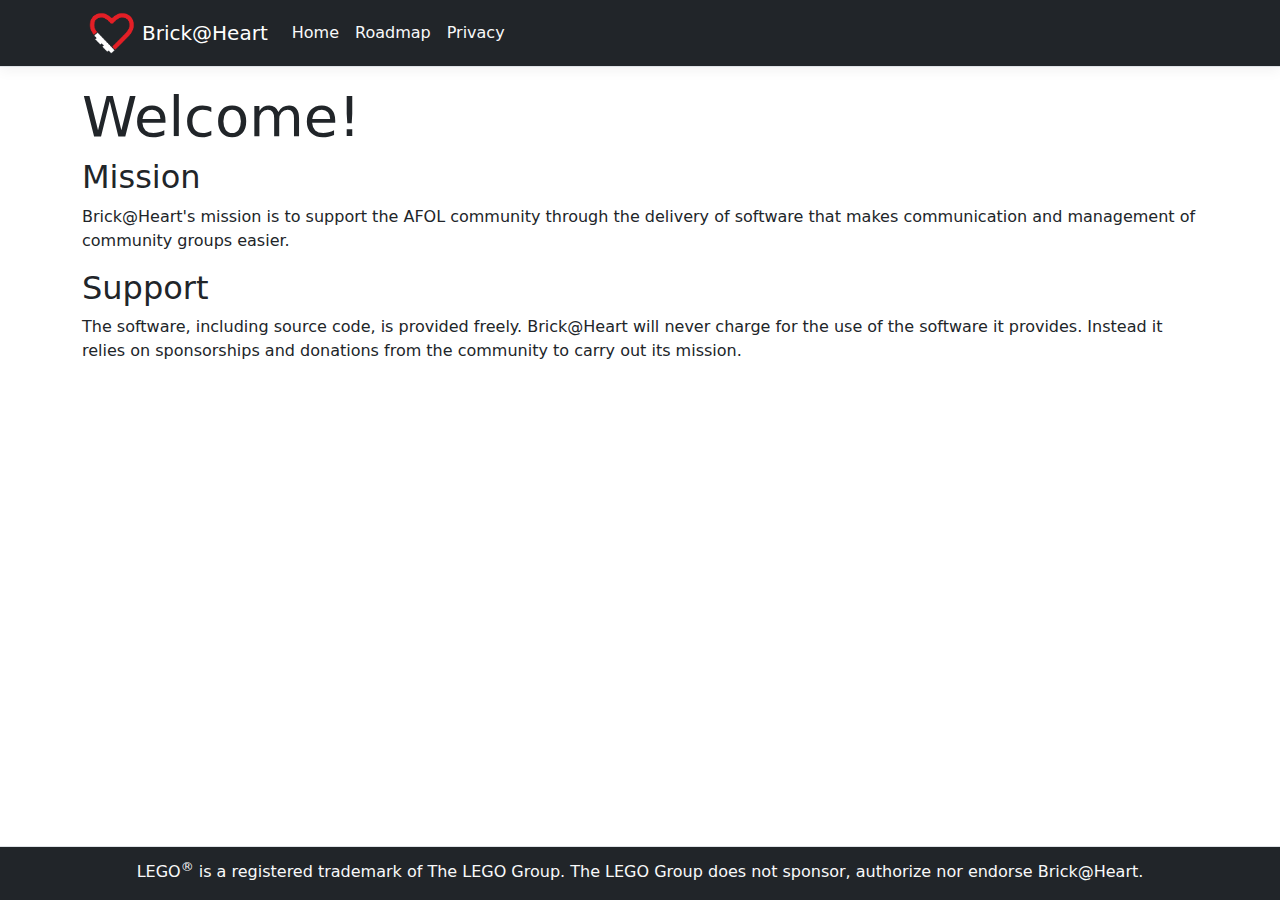
<file: index.html>
<!DOCTYPE html>
<html lang="en">
    <head>
        <meta charset="utf-8" />
        <meta http-equiv="X-UA-Compatible" content="IE=edge">
        <meta name="viewport" content="width=device-width, initial-scale=1.0" />
        <title>Brick@Heart</title>
        <link rel="icon" type="image/x-icon" herf="/favicon.ico" />
        <link rel="shortcut icon" type="image/x-icon" href="/favicon.ico" />
        <link rel="stylesheet" href="/css/brickatheart.css" />
    </head>
    <body>
        <header>
            <nav class="navbar navbar-expand-sm navbar-dark bg-dark border-bottom box-shadow mb-3">
                <div class="container">
                    <img src="/gph/whiteBrick_noOutline.png" class="bah-logo" alt="Brick@Heart Logo" />
                    <a class="navbar-brand" href="/">Brick@Heart</a>
                    <button class="navbar-toggler" type="button" data-toggle="collapse" data-target=".navbar-collapse"
                            aria-controls="navbarSupportedContent" aria-expanded="false" aria-label="Toggle navigation">
                        <span class="navbar-toggler-icon"></span>
                    </button>
                    <div class="navbar-collapse collapse d-sm-inline-flex justify-content-between">
                        <ul class="navbar-nav flex-grow-1">
                            <li class="nav-item">
                                <a class="nav-link text-light" href="/index.html" >Home</a>
                            </li>
                            <li class="nav-item">
                                <a class="nav-link text-light" href="/roadmap.html" >Roadmap</a>
                            </li>
                            <li class="nav-item">
                                <a class="nav-link text-light" href="/privacy.html" >Privacy</a>
                            </li>
                        </ul>
                    </div>
                </div>
            </nav>
        </header>
        <div class="container body-content">
            <div class="welcome-page">
                <div class="row page-header">
                    <div class="col-md-12">
                        <h1 class="display-4">
                            Welcome!
                        </h1>
                    </div>
                </div>
                <div class="row">
                    <div class="col-md-12">
                        <h2>
                            Mission
                        </h2>
                    </div>
                </div>
                <div class="row">
                    <div class="col-md-12">
                        <p>
                            Brick@Heart's mission is to support the AFOL community through the delivery of software that makes communication and management of community groups easier.
                        </p>
                    </div>
                </div>                
                <div class="row">
                    <div class="col-md-12">
                        <h2>
                            Support
                        </h2>
                    </div>
                </div>
                <div class="row">
                    <div class="col-md-12">
                        <p>
                            The software, including source code, is provided freely. Brick@Heart will never charge for the use of the software it provides. Instead it relies on sponsorships and donations from the community to carry out its mission.
                        </p>
                    </div>
                </div>
            </div>
        </div>
        <footer class="border-top footer bg-dark text-light">
            <div class="container">
                <p>LEGO<span style="font-size:small; vertical-align:super">&reg;</span> is a registered trademark of The LEGO Group. The LEGO Group does not sponsor, authorize nor endorse Brick@Heart.</p>
            </div>
        </footer>
    </body>
</html>
</file>
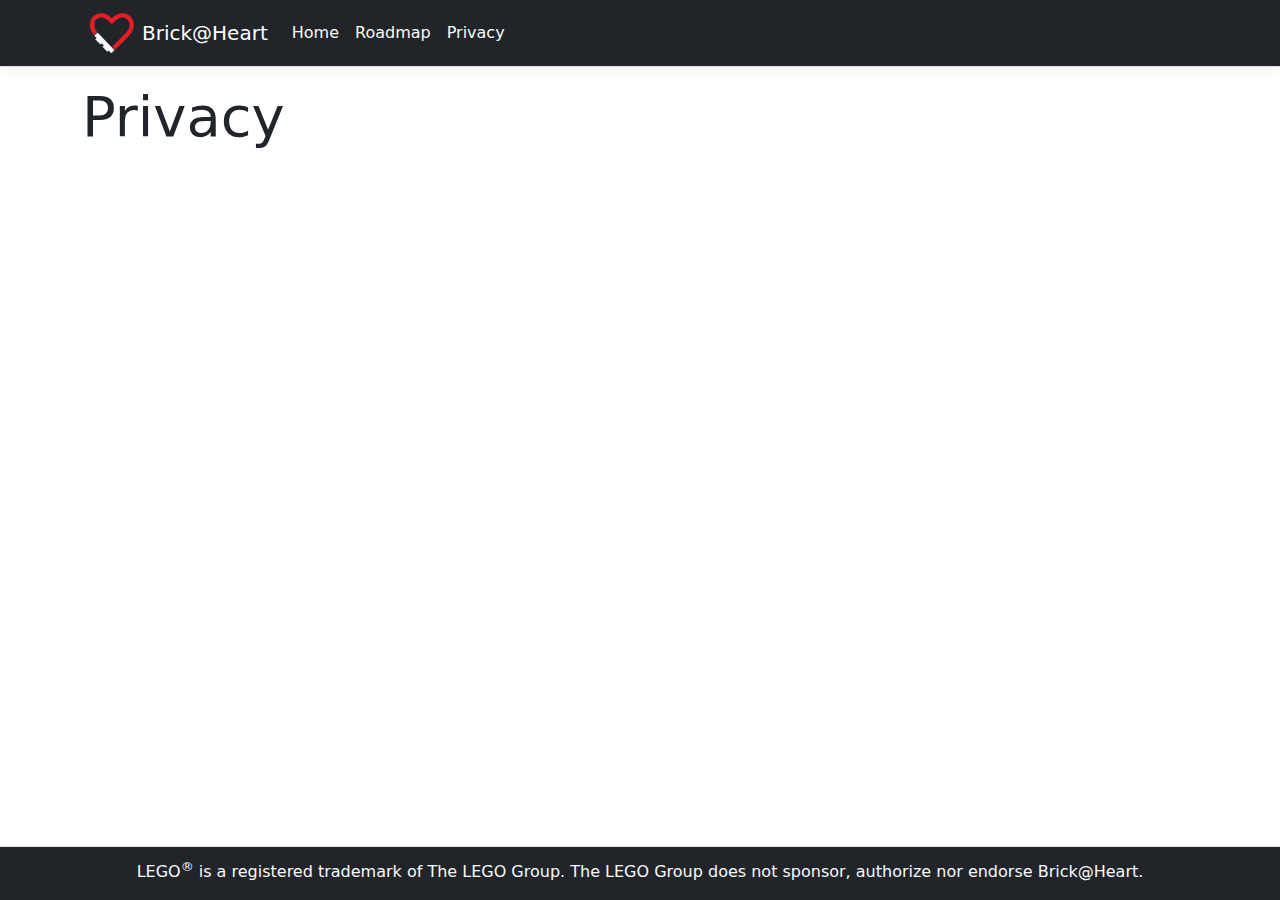
<file: privacy.html>
<!DOCTYPE html>
<html lang="en">
    <head>
        <meta charset="utf-8" />
        <meta http-equiv="X-UA-Compatible" content="IE=edge">
        <meta name="viewport" content="width=device-width, initial-scale=1.0" />
        <title>Brick@Heart</title>
        <link rel="icon" type="image/x-icon" herf="/favicon.ico" />
        <link rel="shortcut icon" type="image/x-icon" href="/favicon.ico" />
        <link rel="stylesheet" href="/css/brickatheart.css" />
    </head>
    <body>
        <header>
            <nav class="navbar navbar-expand-sm navbar-dark bg-dark border-bottom box-shadow mb-3">
                <div class="container">
                    <img src="/gph/whiteBrick_noOutline.png" class="bah-logo" alt="Brick@Heart Logo" />
                    <a class="navbar-brand" href="/">Brick@Heart</a>
                    <button class="navbar-toggler" type="button" data-toggle="collapse" data-target=".navbar-collapse"
                            aria-controls="navbarSupportedContent" aria-expanded="false" aria-label="Toggle navigation">
                        <span class="navbar-toggler-icon"></span>
                    </button>
                    <div class="navbar-collapse collapse d-sm-inline-flex justify-content-between">
                        <ul class="navbar-nav flex-grow-1">
                            <li class="nav-item">
                                <a class="nav-link text-light" href="/index.html" >Home</a>
                            </li>
                            <li class="nav-item">
                                <a class="nav-link text-light" href="/roadmap.html" >Roadmap</a>
                            </li>
                            <li class="nav-item">
                                <a class="nav-link text-light" href="/privacy.html" >Privacy</a>
                            </li>
                        </ul>
                    </div>
                </div>
            </nav>
        </header>
        <div class="container body-content">
            <div class="welcome-page">
                <div class="row page-header">
                    <div class="col-md-12">
                        <h1 class="display-4">
                            Privacy
                        </h1>
                    </div>
                </div>
            </div>
        </div>
        <footer class="border-top footer bg-dark text-light">
            <div class="container">
                <p>LEGO<span style="font-size:small; vertical-align:super">&reg;</span> is a registered trademark of The LEGO Group. The LEGO Group does not sponsor, authorize nor endorse Brick@Heart.</p>
            </div>
        </footer>
    </body>
</html>
</file>
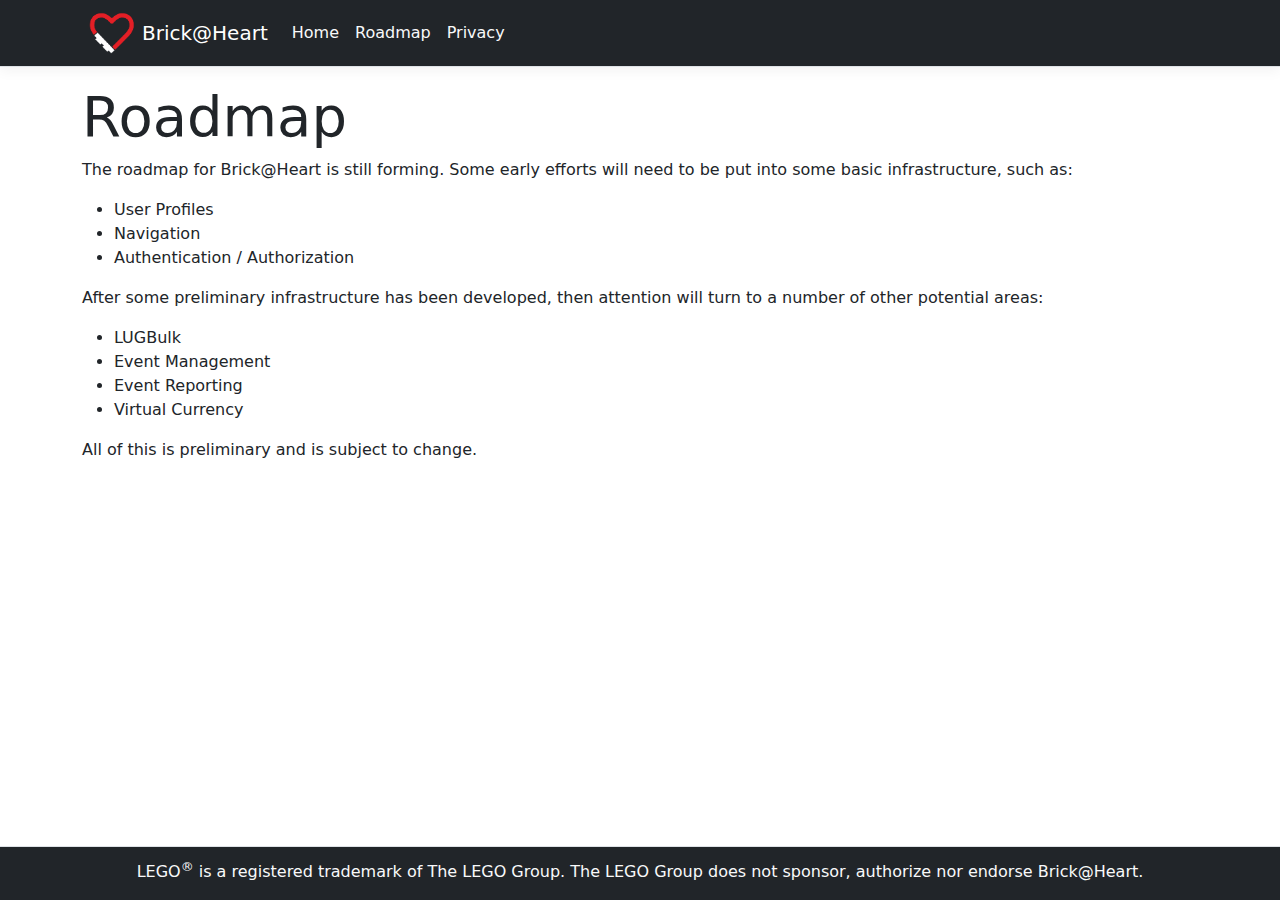
<file: roadmap.html>
<!DOCTYPE html>
<html lang="en">
    <head>
        <meta charset="utf-8" />
        <meta http-equiv="X-UA-Compatible" content="IE=edge">
        <meta name="viewport" content="width=device-width, initial-scale=1.0" />
        <title>Brick@Heart</title>
        <link rel="icon" type="image/x-icon" herf="/favicon.ico" />
        <link rel="shortcut icon" type="image/x-icon" href="/favicon.ico" />
        <link rel="stylesheet" href="/css/brickatheart.css" />
    </head>
    <body>
        <header>
            <nav class="navbar navbar-expand-sm navbar-dark bg-dark border-bottom box-shadow mb-3">
                <div class="container">
                    <img src="/gph/whiteBrick_noOutline.png" class="bah-logo" alt="Brick@Heart Logo" />
                    <a class="navbar-brand" href="/">Brick@Heart</a>
                    <button class="navbar-toggler" type="button" data-toggle="collapse" data-target=".navbar-collapse"
                            aria-controls="navbarSupportedContent" aria-expanded="false" aria-label="Toggle navigation">
                        <span class="navbar-toggler-icon"></span>
                    </button>
                    <div class="navbar-collapse collapse d-sm-inline-flex justify-content-between">
                        <ul class="navbar-nav flex-grow-1">
                            <li class="nav-item">
                                <a class="nav-link text-light" href="/index.html" >Home</a>
                            </li>
                            <li class="nav-item">
                                <a class="nav-link text-light" href="/roadmap.html" >Roadmap</a>
                            </li>
                            <li class="nav-item">
                                <a class="nav-link text-light" href="/privacy.html" >Privacy</a>
                            </li>
                        </ul>
                    </div>
                </div>
            </nav>
        </header>
        <div class="container body-content">
            <div class="welcome-page">
                <div class="row page-header">
                    <div class="col-md-12">
                        <h1 class="display-4">
                            Roadmap
                        </h1>
                    </div>
                </div>
                <div class="row">
                    <div class="col-md-12">
                        <p>
                            The roadmap for Brick@Heart is still forming. Some early efforts will need to be put into some basic infrastructure, such as:
                            <ul>
                                <li>User Profiles</li>
                                <li>Navigation</li>
                                <li>Authentication / Authorization</li>
                            </ul>
                        </p>
                        <p>
                            After some preliminary infrastructure has been developed, then attention will turn to a number of other potential areas:
                            <ul>
                                <li>LUGBulk</li>
                                <li>Event Management</li>
                                <li>Event Reporting</li>
                                <li>Virtual Currency</li>
                            </ul>
                        </p>
                        <p>
                            All of this is preliminary and is subject to change.
                        </p>
                    </div>
                </div>
            </div>
        </div>
        <footer class="border-top footer bg-dark text-light">
            <div class="container">
                <p>LEGO<span style="font-size:small; vertical-align:super">&reg;</span> is a registered trademark of The LEGO Group. The LEGO Group does not sponsor, authorize nor endorse Brick@Heart.</p>
            </div>
        </footer>
    </body>
</html>
</file>
<file: css/brickatheart.css>
﻿@charset "UTF-8";
/* Please see documentation at https://docs.microsoft.com/aspnet/core/client-side/bundling-and-minification\ 
for details on configuring this project to bundle and minify static web assets. */
body {
  /* Margin bottom by footer height */
  margin-bottom: 60px;
}

/* Wrapping element */
/* Set some basic padding to keep content from hitting the edges */
.body-content {
  padding-left: 15px;
  padding-right: 15px;
}

.box-shadow {
  box-shadow: 0 0.25rem 0.75rem rgba(0, 0, 0, 0.05);
}

/* Carousel */
.carousel-caption p {
  font-size: 20px;
  line-height: 1.4;
}

/* Make .svg files in the carousel display properly in older browsers */
.carousel-inner .item img[src$=".svg"] {
  width: 100%;
}

.container .bah-logo {
  height: 50px;
  width: 60px;
}

.footer {
  background-color: #343a40 !important;
  position: absolute;
  bottom: 0;
  width: 100%;
  padding-top: 10px;
  margin-top: 50px;
  text-align: center;
}

/* QR code generator */
#qrCode {
  margin: 15px;
}

/* Hide/rearrange for smaller screens */
@media screen and (max-width: 767px) {
  /* Hide captions */
  .carousel-caption {
    display: none;
  }
}
.banner-icon {
  display: inline !important;
}

.page-consent .client-logo {
  float: left;
}
.page-consent .client-logo img {
  width: 80px;
  height: 80px;
}
.page-consent .consent-buttons {
  margin-top: 25px;
}
.page-consent .consent-form .consent-scopecheck {
  display: inline-block;
  margin-right: 5px;
}
.page-consent .consent-form .consent-description {
  margin-left: 25px;
}
.page-consent .consent-form .consent-description label {
  font-weight: normal;
}
.page-consent .consent-form .consent-remember {
  padding-left: 16px;
}

.grants .page-header {
  margin-bottom: 10px;
}
.grants .grant {
  margin-top: 20px;
  padding-bottom: 20px;
  border-bottom: 1px solid lightgray;
}
.grants .grant img {
  width: 100px;
  height: 100px;
}
.grants .grant .clientname {
  font-size: 140%;
  font-weight: bold;
}
.grants .grant .granttype {
  font-size: 120%;
  font-weight: bold;
}
.grants .grant .created {
  font-size: 120%;
  font-weight: bold;
}
.grants .grant .expires {
  font-size: 120%;
  font-weight: bold;
}
.grants .grant li {
  list-style-type: none;
  display: inline;
}
.grants .grant li:after {
  content: ", ";
}
.grants .grant li:last-child:after {
  content: "";
}
/*!
 * Bootstrap v5.1.3 (https://getbootstrap.com/)
 * Copyright 2011-2021 The Bootstrap Authors
 * Copyright 2011-2021 Twitter, Inc.
 * Licensed under MIT (https://github.com/twbs/bootstrap/blob/main/LICENSE)
 */
:root {
  --bs-blue: #0d6efd;
  --bs-indigo: #6610f2;
  --bs-purple: #6f42c1;
  --bs-pink: #d63384;
  --bs-red: #dc3545;
  --bs-orange: #fd7e14;
  --bs-yellow: #ffc107;
  --bs-green: #198754;
  --bs-teal: #20c997;
  --bs-cyan: #0dcaf0;
  --bs-white: #fff;
  --bs-gray: #6c757d;
  --bs-gray-dark: #343a40;
  --bs-gray-100: #f8f9fa;
  --bs-gray-200: #e9ecef;
  --bs-gray-300: #dee2e6;
  --bs-gray-400: #ced4da;
  --bs-gray-500: #adb5bd;
  --bs-gray-600: #6c757d;
  --bs-gray-700: #495057;
  --bs-gray-800: #343a40;
  --bs-gray-900: #212529;
  --bs-primary: #0d6efd;
  --bs-secondary: #6c757d;
  --bs-success: #198754;
  --bs-info: #0dcaf0;
  --bs-warning: #ffc107;
  --bs-danger: #dc3545;
  --bs-light: #f8f9fa;
  --bs-dark: #212529;
  --bs-primary-rgb: 13, 110, 253;
  --bs-secondary-rgb: 108, 117, 125;
  --bs-success-rgb: 25, 135, 84;
  --bs-info-rgb: 13, 202, 240;
  --bs-warning-rgb: 255, 193, 7;
  --bs-danger-rgb: 220, 53, 69;
  --bs-light-rgb: 248, 249, 250;
  --bs-dark-rgb: 33, 37, 41;
  --bs-white-rgb: 255, 255, 255;
  --bs-black-rgb: 0, 0, 0;
  --bs-body-color-rgb: 33, 37, 41;
  --bs-body-bg-rgb: 255, 255, 255;
  --bs-font-sans-serif: system-ui, -apple-system, "Segoe UI", Roboto, "Helvetica Neue", Arial, "Noto Sans", "Liberation Sans", sans-serif, "Apple Color Emoji", "Segoe UI Emoji", "Segoe UI Symbol", "Noto Color Emoji";
  --bs-font-monospace: SFMono-Regular, Menlo, Monaco, Consolas, "Liberation Mono", "Courier New", monospace;
  --bs-gradient: linear-gradient(180deg, rgba(255, 255, 255, 0.15), rgba(255, 255, 255, 0));
  --bs-body-font-family: var(--bs-font-sans-serif);
  --bs-body-font-size: 1rem;
  --bs-body-font-weight: 400;
  --bs-body-line-height: 1.5;
  --bs-body-color: #212529;
  --bs-body-bg: #fff;
}

*,
*::before,
*::after {
  box-sizing: border-box;
}

@media (prefers-reduced-motion: no-preference) {
  :root {
    scroll-behavior: smooth;
  }
}

body {
  margin: 0;
  font-family: var(--bs-body-font-family);
  font-size: var(--bs-body-font-size);
  font-weight: var(--bs-body-font-weight);
  line-height: var(--bs-body-line-height);
  color: var(--bs-body-color);
  text-align: var(--bs-body-text-align);
  background-color: var(--bs-body-bg);
  -webkit-text-size-adjust: 100%;
  -webkit-tap-highlight-color: rgba(0, 0, 0, 0);
}

hr {
  margin: 1rem 0;
  color: inherit;
  background-color: currentColor;
  border: 0;
  opacity: 0.25;
}

hr:not([size]) {
  height: 1px;
}

h6, .h6, h5, .h5, h4, .h4, h3, .h3, h2, .h2, h1, .h1 {
  margin-top: 0;
  margin-bottom: 0.5rem;
  font-weight: 500;
  line-height: 1.2;
}

h1, .h1 {
  font-size: calc(1.375rem + 1.5vw);
}
@media (min-width: 1200px) {
  h1, .h1 {
    font-size: 2.5rem;
  }
}

h2, .h2 {
  font-size: calc(1.325rem + 0.9vw);
}
@media (min-width: 1200px) {
  h2, .h2 {
    font-size: 2rem;
  }
}

h3, .h3 {
  font-size: calc(1.3rem + 0.6vw);
}
@media (min-width: 1200px) {
  h3, .h3 {
    font-size: 1.75rem;
  }
}

h4, .h4 {
  font-size: calc(1.275rem + 0.3vw);
}
@media (min-width: 1200px) {
  h4, .h4 {
    font-size: 1.5rem;
  }
}

h5, .h5 {
  font-size: 1.25rem;
}

h6, .h6 {
  font-size: 1rem;
}

p {
  margin-top: 0;
  margin-bottom: 1rem;
}

abbr[title],
abbr[data-bs-original-title] {
  text-decoration: underline dotted;
  cursor: help;
  text-decoration-skip-ink: none;
}

address {
  margin-bottom: 1rem;
  font-style: normal;
  line-height: inherit;
}

ol,
ul {
  padding-left: 2rem;
}

ol,
ul,
dl {
  margin-top: 0;
  margin-bottom: 1rem;
}

ol ol,
ul ul,
ol ul,
ul ol {
  margin-bottom: 0;
}

dt {
  font-weight: 700;
}

dd {
  margin-bottom: 0.5rem;
  margin-left: 0;
}

blockquote {
  margin: 0 0 1rem;
}

b,
strong {
  font-weight: bolder;
}

small, .small {
  font-size: 0.875em;
}

mark, .mark {
  padding: 0.2em;
  background-color: #fcf8e3;
}

sub,
sup {
  position: relative;
  font-size: 0.75em;
  line-height: 0;
  vertical-align: baseline;
}

sub {
  bottom: -0.25em;
}

sup {
  top: -0.5em;
}

a {
  color: #F20000;
  text-decoration: underline;
}
a:hover {
  color: #c20000;
}

a:not([href]):not([class]), a:not([href]):not([class]):hover {
  color: inherit;
  text-decoration: none;
}

pre,
code,
kbd,
samp {
  font-family: var(--bs-font-monospace);
  font-size: 1em;
  direction: ltr /* rtl:ignore */;
  unicode-bidi: bidi-override;
}

pre {
  display: block;
  margin-top: 0;
  margin-bottom: 1rem;
  overflow: auto;
  font-size: 0.875em;
}
pre code {
  font-size: inherit;
  color: inherit;
  word-break: normal;
}

code {
  font-size: 0.875em;
  color: #d63384;
  word-wrap: break-word;
}
a > code {
  color: inherit;
}

kbd {
  padding: 0.2rem 0.4rem;
  font-size: 0.875em;
  color: #fff;
  background-color: #212529;
  border-radius: 0.2rem;
}
kbd kbd {
  padding: 0;
  font-size: 1em;
  font-weight: 700;
}

figure {
  margin: 0 0 1rem;
}

img,
svg {
  vertical-align: middle;
}

table {
  caption-side: bottom;
  border-collapse: collapse;
}

caption {
  padding-top: 0.5rem;
  padding-bottom: 0.5rem;
  color: #6c757d;
  text-align: left;
}

th {
  text-align: inherit;
  text-align: -webkit-match-parent;
}

thead,
tbody,
tfoot,
tr,
td,
th {
  border-color: inherit;
  border-style: solid;
  border-width: 0;
}

label {
  display: inline-block;
}

button {
  border-radius: 0;
}

button:focus:not(:focus-visible) {
  outline: 0;
}

input,
button,
select,
optgroup,
textarea {
  margin: 0;
  font-family: inherit;
  font-size: inherit;
  line-height: inherit;
}

button,
select {
  text-transform: none;
}

[role=button] {
  cursor: pointer;
}

select {
  word-wrap: normal;
}
select:disabled {
  opacity: 1;
}

[list]::-webkit-calendar-picker-indicator {
  display: none;
}

button,
[type=button],
[type=reset],
[type=submit] {
  -webkit-appearance: button;
}
button:not(:disabled),
[type=button]:not(:disabled),
[type=reset]:not(:disabled),
[type=submit]:not(:disabled) {
  cursor: pointer;
}

::-moz-focus-inner {
  padding: 0;
  border-style: none;
}

textarea {
  resize: vertical;
}

fieldset {
  min-width: 0;
  padding: 0;
  margin: 0;
  border: 0;
}

legend {
  float: left;
  width: 100%;
  padding: 0;
  margin-bottom: 0.5rem;
  font-size: calc(1.275rem + 0.3vw);
  line-height: inherit;
}
@media (min-width: 1200px) {
  legend {
    font-size: 1.5rem;
  }
}
legend + * {
  clear: left;
}

::-webkit-datetime-edit-fields-wrapper,
::-webkit-datetime-edit-text,
::-webkit-datetime-edit-minute,
::-webkit-datetime-edit-hour-field,
::-webkit-datetime-edit-day-field,
::-webkit-datetime-edit-month-field,
::-webkit-datetime-edit-year-field {
  padding: 0;
}

::-webkit-inner-spin-button {
  height: auto;
}

[type=search] {
  outline-offset: -2px;
  -webkit-appearance: textfield;
}

/* rtl:raw:
[type="tel"],
[type="url"],
[type="email"],
[type="number"] {
  direction: ltr;
}
*/
::-webkit-search-decoration {
  -webkit-appearance: none;
}

::-webkit-color-swatch-wrapper {
  padding: 0;
}

::file-selector-button {
  font: inherit;
}

::-webkit-file-upload-button {
  font: inherit;
  -webkit-appearance: button;
}

output {
  display: inline-block;
}

iframe {
  border: 0;
}

summary {
  display: list-item;
  cursor: pointer;
}

progress {
  vertical-align: baseline;
}

[hidden] {
  display: none !important;
}

.lead {
  font-size: 1.25rem;
  font-weight: 300;
}

.display-1 {
  font-size: calc(1.625rem + 4.5vw);
  font-weight: 300;
  line-height: 1.2;
}
@media (min-width: 1200px) {
  .display-1 {
    font-size: 5rem;
  }
}

.display-2 {
  font-size: calc(1.575rem + 3.9vw);
  font-weight: 300;
  line-height: 1.2;
}
@media (min-width: 1200px) {
  .display-2 {
    font-size: 4.5rem;
  }
}

.display-3 {
  font-size: calc(1.525rem + 3.3vw);
  font-weight: 300;
  line-height: 1.2;
}
@media (min-width: 1200px) {
  .display-3 {
    font-size: 4rem;
  }
}

.display-4 {
  font-size: calc(1.475rem + 2.7vw);
  font-weight: 300;
  line-height: 1.2;
}
@media (min-width: 1200px) {
  .display-4 {
    font-size: 3.5rem;
  }
}

.display-5 {
  font-size: calc(1.425rem + 2.1vw);
  font-weight: 300;
  line-height: 1.2;
}
@media (min-width: 1200px) {
  .display-5 {
    font-size: 3rem;
  }
}

.display-6 {
  font-size: calc(1.375rem + 1.5vw);
  font-weight: 300;
  line-height: 1.2;
}
@media (min-width: 1200px) {
  .display-6 {
    font-size: 2.5rem;
  }
}

.list-unstyled {
  padding-left: 0;
  list-style: none;
}

.list-inline {
  padding-left: 0;
  list-style: none;
}

.list-inline-item {
  display: inline-block;
}
.list-inline-item:not(:last-child) {
  margin-right: 0.5rem;
}

.initialism {
  font-size: 0.875em;
  text-transform: uppercase;
}

.blockquote {
  margin-bottom: 1rem;
  font-size: 1.25rem;
}
.blockquote > :last-child {
  margin-bottom: 0;
}

.blockquote-footer {
  margin-top: -1rem;
  margin-bottom: 1rem;
  font-size: 0.875em;
  color: #6c757d;
}
.blockquote-footer::before {
  content: "— ";
}

.img-fluid {
  max-width: 100%;
  height: auto;
}

.img-thumbnail {
  padding: 0.25rem;
  background-color: #fff;
  border: 1px solid #dee2e6;
  border-radius: 0.25rem;
  max-width: 100%;
  height: auto;
}

.figure {
  display: inline-block;
}

.figure-img {
  margin-bottom: 0.5rem;
  line-height: 1;
}

.figure-caption {
  font-size: 0.875em;
  color: #6c757d;
}

.container,
.container-fluid,
.container-xxl,
.container-xl,
.container-lg,
.container-md,
.container-sm {
  width: 100%;
  padding-right: var(--bs-gutter-x, 0.75rem);
  padding-left: var(--bs-gutter-x, 0.75rem);
  margin-right: auto;
  margin-left: auto;
}

@media (min-width: 576px) {
  .container-sm, .container {
    max-width: 540px;
  }
}
@media (min-width: 768px) {
  .container-md, .container-sm, .container {
    max-width: 720px;
  }
}
@media (min-width: 992px) {
  .container-lg, .container-md, .container-sm, .container {
    max-width: 960px;
  }
}
@media (min-width: 1200px) {
  .container-xl, .container-lg, .container-md, .container-sm, .container {
    max-width: 1140px;
  }
}
@media (min-width: 1400px) {
  .container-xxl, .container-xl, .container-lg, .container-md, .container-sm, .container {
    max-width: 1320px;
  }
}
.row {
  --bs-gutter-x: 1.5rem;
  --bs-gutter-y: 0;
  display: flex;
  flex-wrap: wrap;
  margin-top: calc(-1 * var(--bs-gutter-y));
  margin-right: calc(-0.5 * var(--bs-gutter-x));
  margin-left: calc(-0.5 * var(--bs-gutter-x));
}
.row > * {
  flex-shrink: 0;
  width: 100%;
  max-width: 100%;
  padding-right: calc(var(--bs-gutter-x) * 0.5);
  padding-left: calc(var(--bs-gutter-x) * 0.5);
  margin-top: var(--bs-gutter-y);
}

.col {
  flex: 1 0 0%;
}

.row-cols-auto > * {
  flex: 0 0 auto;
  width: auto;
}

.row-cols-1 > * {
  flex: 0 0 auto;
  width: 100%;
}

.row-cols-2 > * {
  flex: 0 0 auto;
  width: 50%;
}

.row-cols-3 > * {
  flex: 0 0 auto;
  width: 33.3333333333%;
}

.row-cols-4 > * {
  flex: 0 0 auto;
  width: 25%;
}

.row-cols-5 > * {
  flex: 0 0 auto;
  width: 20%;
}

.row-cols-6 > * {
  flex: 0 0 auto;
  width: 16.6666666667%;
}

.col-auto {
  flex: 0 0 auto;
  width: auto;
}

.col-1 {
  flex: 0 0 auto;
  width: 8.33333333%;
}

.col-2 {
  flex: 0 0 auto;
  width: 16.66666667%;
}

.col-3 {
  flex: 0 0 auto;
  width: 25%;
}

.col-4 {
  flex: 0 0 auto;
  width: 33.33333333%;
}

.col-5 {
  flex: 0 0 auto;
  width: 41.66666667%;
}

.col-6 {
  flex: 0 0 auto;
  width: 50%;
}

.col-7 {
  flex: 0 0 auto;
  width: 58.33333333%;
}

.col-8 {
  flex: 0 0 auto;
  width: 66.66666667%;
}

.col-9 {
  flex: 0 0 auto;
  width: 75%;
}

.col-10 {
  flex: 0 0 auto;
  width: 83.33333333%;
}

.col-11 {
  flex: 0 0 auto;
  width: 91.66666667%;
}

.col-12 {
  flex: 0 0 auto;
  width: 100%;
}

.offset-1 {
  margin-left: 8.33333333%;
}

.offset-2 {
  margin-left: 16.66666667%;
}

.offset-3 {
  margin-left: 25%;
}

.offset-4 {
  margin-left: 33.33333333%;
}

.offset-5 {
  margin-left: 41.66666667%;
}

.offset-6 {
  margin-left: 50%;
}

.offset-7 {
  margin-left: 58.33333333%;
}

.offset-8 {
  margin-left: 66.66666667%;
}

.offset-9 {
  margin-left: 75%;
}

.offset-10 {
  margin-left: 83.33333333%;
}

.offset-11 {
  margin-left: 91.66666667%;
}

.g-0,
.gx-0 {
  --bs-gutter-x: 0;
}

.g-0,
.gy-0 {
  --bs-gutter-y: 0;
}

.g-1,
.gx-1 {
  --bs-gutter-x: 0.25rem;
}

.g-1,
.gy-1 {
  --bs-gutter-y: 0.25rem;
}

.g-2,
.gx-2 {
  --bs-gutter-x: 0.5rem;
}

.g-2,
.gy-2 {
  --bs-gutter-y: 0.5rem;
}

.g-3,
.gx-3 {
  --bs-gutter-x: 1rem;
}

.g-3,
.gy-3 {
  --bs-gutter-y: 1rem;
}

.g-4,
.gx-4 {
  --bs-gutter-x: 1.5rem;
}

.g-4,
.gy-4 {
  --bs-gutter-y: 1.5rem;
}

.g-5,
.gx-5 {
  --bs-gutter-x: 3rem;
}

.g-5,
.gy-5 {
  --bs-gutter-y: 3rem;
}

@media (min-width: 576px) {
  .col-sm {
    flex: 1 0 0%;
  }

  .row-cols-sm-auto > * {
    flex: 0 0 auto;
    width: auto;
  }

  .row-cols-sm-1 > * {
    flex: 0 0 auto;
    width: 100%;
  }

  .row-cols-sm-2 > * {
    flex: 0 0 auto;
    width: 50%;
  }

  .row-cols-sm-3 > * {
    flex: 0 0 auto;
    width: 33.3333333333%;
  }

  .row-cols-sm-4 > * {
    flex: 0 0 auto;
    width: 25%;
  }

  .row-cols-sm-5 > * {
    flex: 0 0 auto;
    width: 20%;
  }

  .row-cols-sm-6 > * {
    flex: 0 0 auto;
    width: 16.6666666667%;
  }

  .col-sm-auto {
    flex: 0 0 auto;
    width: auto;
  }

  .col-sm-1 {
    flex: 0 0 auto;
    width: 8.33333333%;
  }

  .col-sm-2 {
    flex: 0 0 auto;
    width: 16.66666667%;
  }

  .col-sm-3 {
    flex: 0 0 auto;
    width: 25%;
  }

  .col-sm-4 {
    flex: 0 0 auto;
    width: 33.33333333%;
  }

  .col-sm-5 {
    flex: 0 0 auto;
    width: 41.66666667%;
  }

  .col-sm-6 {
    flex: 0 0 auto;
    width: 50%;
  }

  .col-sm-7 {
    flex: 0 0 auto;
    width: 58.33333333%;
  }

  .col-sm-8 {
    flex: 0 0 auto;
    width: 66.66666667%;
  }

  .col-sm-9 {
    flex: 0 0 auto;
    width: 75%;
  }

  .col-sm-10 {
    flex: 0 0 auto;
    width: 83.33333333%;
  }

  .col-sm-11 {
    flex: 0 0 auto;
    width: 91.66666667%;
  }

  .col-sm-12 {
    flex: 0 0 auto;
    width: 100%;
  }

  .offset-sm-0 {
    margin-left: 0;
  }

  .offset-sm-1 {
    margin-left: 8.33333333%;
  }

  .offset-sm-2 {
    margin-left: 16.66666667%;
  }

  .offset-sm-3 {
    margin-left: 25%;
  }

  .offset-sm-4 {
    margin-left: 33.33333333%;
  }

  .offset-sm-5 {
    margin-left: 41.66666667%;
  }

  .offset-sm-6 {
    margin-left: 50%;
  }

  .offset-sm-7 {
    margin-left: 58.33333333%;
  }

  .offset-sm-8 {
    margin-left: 66.66666667%;
  }

  .offset-sm-9 {
    margin-left: 75%;
  }

  .offset-sm-10 {
    margin-left: 83.33333333%;
  }

  .offset-sm-11 {
    margin-left: 91.66666667%;
  }

  .g-sm-0,
.gx-sm-0 {
    --bs-gutter-x: 0;
  }

  .g-sm-0,
.gy-sm-0 {
    --bs-gutter-y: 0;
  }

  .g-sm-1,
.gx-sm-1 {
    --bs-gutter-x: 0.25rem;
  }

  .g-sm-1,
.gy-sm-1 {
    --bs-gutter-y: 0.25rem;
  }

  .g-sm-2,
.gx-sm-2 {
    --bs-gutter-x: 0.5rem;
  }

  .g-sm-2,
.gy-sm-2 {
    --bs-gutter-y: 0.5rem;
  }

  .g-sm-3,
.gx-sm-3 {
    --bs-gutter-x: 1rem;
  }

  .g-sm-3,
.gy-sm-3 {
    --bs-gutter-y: 1rem;
  }

  .g-sm-4,
.gx-sm-4 {
    --bs-gutter-x: 1.5rem;
  }

  .g-sm-4,
.gy-sm-4 {
    --bs-gutter-y: 1.5rem;
  }

  .g-sm-5,
.gx-sm-5 {
    --bs-gutter-x: 3rem;
  }

  .g-sm-5,
.gy-sm-5 {
    --bs-gutter-y: 3rem;
  }
}
@media (min-width: 768px) {
  .col-md {
    flex: 1 0 0%;
  }

  .row-cols-md-auto > * {
    flex: 0 0 auto;
    width: auto;
  }

  .row-cols-md-1 > * {
    flex: 0 0 auto;
    width: 100%;
  }

  .row-cols-md-2 > * {
    flex: 0 0 auto;
    width: 50%;
  }

  .row-cols-md-3 > * {
    flex: 0 0 auto;
    width: 33.3333333333%;
  }

  .row-cols-md-4 > * {
    flex: 0 0 auto;
    width: 25%;
  }

  .row-cols-md-5 > * {
    flex: 0 0 auto;
    width: 20%;
  }

  .row-cols-md-6 > * {
    flex: 0 0 auto;
    width: 16.6666666667%;
  }

  .col-md-auto {
    flex: 0 0 auto;
    width: auto;
  }

  .col-md-1 {
    flex: 0 0 auto;
    width: 8.33333333%;
  }

  .col-md-2 {
    flex: 0 0 auto;
    width: 16.66666667%;
  }

  .col-md-3 {
    flex: 0 0 auto;
    width: 25%;
  }

  .col-md-4 {
    flex: 0 0 auto;
    width: 33.33333333%;
  }

  .col-md-5 {
    flex: 0 0 auto;
    width: 41.66666667%;
  }

  .col-md-6 {
    flex: 0 0 auto;
    width: 50%;
  }

  .col-md-7 {
    flex: 0 0 auto;
    width: 58.33333333%;
  }

  .col-md-8 {
    flex: 0 0 auto;
    width: 66.66666667%;
  }

  .col-md-9 {
    flex: 0 0 auto;
    width: 75%;
  }

  .col-md-10 {
    flex: 0 0 auto;
    width: 83.33333333%;
  }

  .col-md-11 {
    flex: 0 0 auto;
    width: 91.66666667%;
  }

  .col-md-12 {
    flex: 0 0 auto;
    width: 100%;
  }

  .offset-md-0 {
    margin-left: 0;
  }

  .offset-md-1 {
    margin-left: 8.33333333%;
  }

  .offset-md-2 {
    margin-left: 16.66666667%;
  }

  .offset-md-3 {
    margin-left: 25%;
  }

  .offset-md-4 {
    margin-left: 33.33333333%;
  }

  .offset-md-5 {
    margin-left: 41.66666667%;
  }

  .offset-md-6 {
    margin-left: 50%;
  }

  .offset-md-7 {
    margin-left: 58.33333333%;
  }

  .offset-md-8 {
    margin-left: 66.66666667%;
  }

  .offset-md-9 {
    margin-left: 75%;
  }

  .offset-md-10 {
    margin-left: 83.33333333%;
  }

  .offset-md-11 {
    margin-left: 91.66666667%;
  }

  .g-md-0,
.gx-md-0 {
    --bs-gutter-x: 0;
  }

  .g-md-0,
.gy-md-0 {
    --bs-gutter-y: 0;
  }

  .g-md-1,
.gx-md-1 {
    --bs-gutter-x: 0.25rem;
  }

  .g-md-1,
.gy-md-1 {
    --bs-gutter-y: 0.25rem;
  }

  .g-md-2,
.gx-md-2 {
    --bs-gutter-x: 0.5rem;
  }

  .g-md-2,
.gy-md-2 {
    --bs-gutter-y: 0.5rem;
  }

  .g-md-3,
.gx-md-3 {
    --bs-gutter-x: 1rem;
  }

  .g-md-3,
.gy-md-3 {
    --bs-gutter-y: 1rem;
  }

  .g-md-4,
.gx-md-4 {
    --bs-gutter-x: 1.5rem;
  }

  .g-md-4,
.gy-md-4 {
    --bs-gutter-y: 1.5rem;
  }

  .g-md-5,
.gx-md-5 {
    --bs-gutter-x: 3rem;
  }

  .g-md-5,
.gy-md-5 {
    --bs-gutter-y: 3rem;
  }
}
@media (min-width: 992px) {
  .col-lg {
    flex: 1 0 0%;
  }

  .row-cols-lg-auto > * {
    flex: 0 0 auto;
    width: auto;
  }

  .row-cols-lg-1 > * {
    flex: 0 0 auto;
    width: 100%;
  }

  .row-cols-lg-2 > * {
    flex: 0 0 auto;
    width: 50%;
  }

  .row-cols-lg-3 > * {
    flex: 0 0 auto;
    width: 33.3333333333%;
  }

  .row-cols-lg-4 > * {
    flex: 0 0 auto;
    width: 25%;
  }

  .row-cols-lg-5 > * {
    flex: 0 0 auto;
    width: 20%;
  }

  .row-cols-lg-6 > * {
    flex: 0 0 auto;
    width: 16.6666666667%;
  }

  .col-lg-auto {
    flex: 0 0 auto;
    width: auto;
  }

  .col-lg-1 {
    flex: 0 0 auto;
    width: 8.33333333%;
  }

  .col-lg-2 {
    flex: 0 0 auto;
    width: 16.66666667%;
  }

  .col-lg-3 {
    flex: 0 0 auto;
    width: 25%;
  }

  .col-lg-4 {
    flex: 0 0 auto;
    width: 33.33333333%;
  }

  .col-lg-5 {
    flex: 0 0 auto;
    width: 41.66666667%;
  }

  .col-lg-6 {
    flex: 0 0 auto;
    width: 50%;
  }

  .col-lg-7 {
    flex: 0 0 auto;
    width: 58.33333333%;
  }

  .col-lg-8 {
    flex: 0 0 auto;
    width: 66.66666667%;
  }

  .col-lg-9 {
    flex: 0 0 auto;
    width: 75%;
  }

  .col-lg-10 {
    flex: 0 0 auto;
    width: 83.33333333%;
  }

  .col-lg-11 {
    flex: 0 0 auto;
    width: 91.66666667%;
  }

  .col-lg-12 {
    flex: 0 0 auto;
    width: 100%;
  }

  .offset-lg-0 {
    margin-left: 0;
  }

  .offset-lg-1 {
    margin-left: 8.33333333%;
  }

  .offset-lg-2 {
    margin-left: 16.66666667%;
  }

  .offset-lg-3 {
    margin-left: 25%;
  }

  .offset-lg-4 {
    margin-left: 33.33333333%;
  }

  .offset-lg-5 {
    margin-left: 41.66666667%;
  }

  .offset-lg-6 {
    margin-left: 50%;
  }

  .offset-lg-7 {
    margin-left: 58.33333333%;
  }

  .offset-lg-8 {
    margin-left: 66.66666667%;
  }

  .offset-lg-9 {
    margin-left: 75%;
  }

  .offset-lg-10 {
    margin-left: 83.33333333%;
  }

  .offset-lg-11 {
    margin-left: 91.66666667%;
  }

  .g-lg-0,
.gx-lg-0 {
    --bs-gutter-x: 0;
  }

  .g-lg-0,
.gy-lg-0 {
    --bs-gutter-y: 0;
  }

  .g-lg-1,
.gx-lg-1 {
    --bs-gutter-x: 0.25rem;
  }

  .g-lg-1,
.gy-lg-1 {
    --bs-gutter-y: 0.25rem;
  }

  .g-lg-2,
.gx-lg-2 {
    --bs-gutter-x: 0.5rem;
  }

  .g-lg-2,
.gy-lg-2 {
    --bs-gutter-y: 0.5rem;
  }

  .g-lg-3,
.gx-lg-3 {
    --bs-gutter-x: 1rem;
  }

  .g-lg-3,
.gy-lg-3 {
    --bs-gutter-y: 1rem;
  }

  .g-lg-4,
.gx-lg-4 {
    --bs-gutter-x: 1.5rem;
  }

  .g-lg-4,
.gy-lg-4 {
    --bs-gutter-y: 1.5rem;
  }

  .g-lg-5,
.gx-lg-5 {
    --bs-gutter-x: 3rem;
  }

  .g-lg-5,
.gy-lg-5 {
    --bs-gutter-y: 3rem;
  }
}
@media (min-width: 1200px) {
  .col-xl {
    flex: 1 0 0%;
  }

  .row-cols-xl-auto > * {
    flex: 0 0 auto;
    width: auto;
  }

  .row-cols-xl-1 > * {
    flex: 0 0 auto;
    width: 100%;
  }

  .row-cols-xl-2 > * {
    flex: 0 0 auto;
    width: 50%;
  }

  .row-cols-xl-3 > * {
    flex: 0 0 auto;
    width: 33.3333333333%;
  }

  .row-cols-xl-4 > * {
    flex: 0 0 auto;
    width: 25%;
  }

  .row-cols-xl-5 > * {
    flex: 0 0 auto;
    width: 20%;
  }

  .row-cols-xl-6 > * {
    flex: 0 0 auto;
    width: 16.6666666667%;
  }

  .col-xl-auto {
    flex: 0 0 auto;
    width: auto;
  }

  .col-xl-1 {
    flex: 0 0 auto;
    width: 8.33333333%;
  }

  .col-xl-2 {
    flex: 0 0 auto;
    width: 16.66666667%;
  }

  .col-xl-3 {
    flex: 0 0 auto;
    width: 25%;
  }

  .col-xl-4 {
    flex: 0 0 auto;
    width: 33.33333333%;
  }

  .col-xl-5 {
    flex: 0 0 auto;
    width: 41.66666667%;
  }

  .col-xl-6 {
    flex: 0 0 auto;
    width: 50%;
  }

  .col-xl-7 {
    flex: 0 0 auto;
    width: 58.33333333%;
  }

  .col-xl-8 {
    flex: 0 0 auto;
    width: 66.66666667%;
  }

  .col-xl-9 {
    flex: 0 0 auto;
    width: 75%;
  }

  .col-xl-10 {
    flex: 0 0 auto;
    width: 83.33333333%;
  }

  .col-xl-11 {
    flex: 0 0 auto;
    width: 91.66666667%;
  }

  .col-xl-12 {
    flex: 0 0 auto;
    width: 100%;
  }

  .offset-xl-0 {
    margin-left: 0;
  }

  .offset-xl-1 {
    margin-left: 8.33333333%;
  }

  .offset-xl-2 {
    margin-left: 16.66666667%;
  }

  .offset-xl-3 {
    margin-left: 25%;
  }

  .offset-xl-4 {
    margin-left: 33.33333333%;
  }

  .offset-xl-5 {
    margin-left: 41.66666667%;
  }

  .offset-xl-6 {
    margin-left: 50%;
  }

  .offset-xl-7 {
    margin-left: 58.33333333%;
  }

  .offset-xl-8 {
    margin-left: 66.66666667%;
  }

  .offset-xl-9 {
    margin-left: 75%;
  }

  .offset-xl-10 {
    margin-left: 83.33333333%;
  }

  .offset-xl-11 {
    margin-left: 91.66666667%;
  }

  .g-xl-0,
.gx-xl-0 {
    --bs-gutter-x: 0;
  }

  .g-xl-0,
.gy-xl-0 {
    --bs-gutter-y: 0;
  }

  .g-xl-1,
.gx-xl-1 {
    --bs-gutter-x: 0.25rem;
  }

  .g-xl-1,
.gy-xl-1 {
    --bs-gutter-y: 0.25rem;
  }

  .g-xl-2,
.gx-xl-2 {
    --bs-gutter-x: 0.5rem;
  }

  .g-xl-2,
.gy-xl-2 {
    --bs-gutter-y: 0.5rem;
  }

  .g-xl-3,
.gx-xl-3 {
    --bs-gutter-x: 1rem;
  }

  .g-xl-3,
.gy-xl-3 {
    --bs-gutter-y: 1rem;
  }

  .g-xl-4,
.gx-xl-4 {
    --bs-gutter-x: 1.5rem;
  }

  .g-xl-4,
.gy-xl-4 {
    --bs-gutter-y: 1.5rem;
  }

  .g-xl-5,
.gx-xl-5 {
    --bs-gutter-x: 3rem;
  }

  .g-xl-5,
.gy-xl-5 {
    --bs-gutter-y: 3rem;
  }
}
@media (min-width: 1400px) {
  .col-xxl {
    flex: 1 0 0%;
  }

  .row-cols-xxl-auto > * {
    flex: 0 0 auto;
    width: auto;
  }

  .row-cols-xxl-1 > * {
    flex: 0 0 auto;
    width: 100%;
  }

  .row-cols-xxl-2 > * {
    flex: 0 0 auto;
    width: 50%;
  }

  .row-cols-xxl-3 > * {
    flex: 0 0 auto;
    width: 33.3333333333%;
  }

  .row-cols-xxl-4 > * {
    flex: 0 0 auto;
    width: 25%;
  }

  .row-cols-xxl-5 > * {
    flex: 0 0 auto;
    width: 20%;
  }

  .row-cols-xxl-6 > * {
    flex: 0 0 auto;
    width: 16.6666666667%;
  }

  .col-xxl-auto {
    flex: 0 0 auto;
    width: auto;
  }

  .col-xxl-1 {
    flex: 0 0 auto;
    width: 8.33333333%;
  }

  .col-xxl-2 {
    flex: 0 0 auto;
    width: 16.66666667%;
  }

  .col-xxl-3 {
    flex: 0 0 auto;
    width: 25%;
  }

  .col-xxl-4 {
    flex: 0 0 auto;
    width: 33.33333333%;
  }

  .col-xxl-5 {
    flex: 0 0 auto;
    width: 41.66666667%;
  }

  .col-xxl-6 {
    flex: 0 0 auto;
    width: 50%;
  }

  .col-xxl-7 {
    flex: 0 0 auto;
    width: 58.33333333%;
  }

  .col-xxl-8 {
    flex: 0 0 auto;
    width: 66.66666667%;
  }

  .col-xxl-9 {
    flex: 0 0 auto;
    width: 75%;
  }

  .col-xxl-10 {
    flex: 0 0 auto;
    width: 83.33333333%;
  }

  .col-xxl-11 {
    flex: 0 0 auto;
    width: 91.66666667%;
  }

  .col-xxl-12 {
    flex: 0 0 auto;
    width: 100%;
  }

  .offset-xxl-0 {
    margin-left: 0;
  }

  .offset-xxl-1 {
    margin-left: 8.33333333%;
  }

  .offset-xxl-2 {
    margin-left: 16.66666667%;
  }

  .offset-xxl-3 {
    margin-left: 25%;
  }

  .offset-xxl-4 {
    margin-left: 33.33333333%;
  }

  .offset-xxl-5 {
    margin-left: 41.66666667%;
  }

  .offset-xxl-6 {
    margin-left: 50%;
  }

  .offset-xxl-7 {
    margin-left: 58.33333333%;
  }

  .offset-xxl-8 {
    margin-left: 66.66666667%;
  }

  .offset-xxl-9 {
    margin-left: 75%;
  }

  .offset-xxl-10 {
    margin-left: 83.33333333%;
  }

  .offset-xxl-11 {
    margin-left: 91.66666667%;
  }

  .g-xxl-0,
.gx-xxl-0 {
    --bs-gutter-x: 0;
  }

  .g-xxl-0,
.gy-xxl-0 {
    --bs-gutter-y: 0;
  }

  .g-xxl-1,
.gx-xxl-1 {
    --bs-gutter-x: 0.25rem;
  }

  .g-xxl-1,
.gy-xxl-1 {
    --bs-gutter-y: 0.25rem;
  }

  .g-xxl-2,
.gx-xxl-2 {
    --bs-gutter-x: 0.5rem;
  }

  .g-xxl-2,
.gy-xxl-2 {
    --bs-gutter-y: 0.5rem;
  }

  .g-xxl-3,
.gx-xxl-3 {
    --bs-gutter-x: 1rem;
  }

  .g-xxl-3,
.gy-xxl-3 {
    --bs-gutter-y: 1rem;
  }

  .g-xxl-4,
.gx-xxl-4 {
    --bs-gutter-x: 1.5rem;
  }

  .g-xxl-4,
.gy-xxl-4 {
    --bs-gutter-y: 1.5rem;
  }

  .g-xxl-5,
.gx-xxl-5 {
    --bs-gutter-x: 3rem;
  }

  .g-xxl-5,
.gy-xxl-5 {
    --bs-gutter-y: 3rem;
  }
}
.table {
  --bs-table-bg: transparent;
  --bs-table-accent-bg: transparent;
  --bs-table-striped-color: #212529;
  --bs-table-striped-bg: rgba(0, 0, 0, 0.05);
  --bs-table-active-color: #212529;
  --bs-table-active-bg: rgba(0, 0, 0, 0.1);
  --bs-table-hover-color: #212529;
  --bs-table-hover-bg: rgba(0, 0, 0, 0.075);
  width: 100%;
  margin-bottom: 1rem;
  color: #212529;
  vertical-align: top;
  border-color: #dee2e6;
}
.table > :not(caption) > * > * {
  padding: 0.5rem 0.5rem;
  background-color: var(--bs-table-bg);
  border-bottom-width: 1px;
  box-shadow: inset 0 0 0 9999px var(--bs-table-accent-bg);
}
.table > tbody {
  vertical-align: inherit;
}
.table > thead {
  vertical-align: bottom;
}
.table > :not(:first-child) {
  border-top: 2px solid currentColor;
}

.caption-top {
  caption-side: top;
}

.table-sm > :not(caption) > * > * {
  padding: 0.25rem 0.25rem;
}

.table-bordered > :not(caption) > * {
  border-width: 1px 0;
}
.table-bordered > :not(caption) > * > * {
  border-width: 0 1px;
}

.table-borderless > :not(caption) > * > * {
  border-bottom-width: 0;
}
.table-borderless > :not(:first-child) {
  border-top-width: 0;
}

.table-striped > tbody > tr:nth-of-type(odd) > * {
  --bs-table-accent-bg: var(--bs-table-striped-bg);
  color: var(--bs-table-striped-color);
}

.table-active {
  --bs-table-accent-bg: var(--bs-table-active-bg);
  color: var(--bs-table-active-color);
}

.table-hover > tbody > tr:hover > * {
  --bs-table-accent-bg: var(--bs-table-hover-bg);
  color: var(--bs-table-hover-color);
}

.table-primary {
  --bs-table-bg: #cfe2ff;
  --bs-table-striped-bg: #c5d7f2;
  --bs-table-striped-color: #000;
  --bs-table-active-bg: #bacbe6;
  --bs-table-active-color: #000;
  --bs-table-hover-bg: #bfd1ec;
  --bs-table-hover-color: #000;
  color: #000;
  border-color: #bacbe6;
}

.table-secondary {
  --bs-table-bg: #e2e3e5;
  --bs-table-striped-bg: #d7d8da;
  --bs-table-striped-color: #000;
  --bs-table-active-bg: #cbccce;
  --bs-table-active-color: #000;
  --bs-table-hover-bg: #d1d2d4;
  --bs-table-hover-color: #000;
  color: #000;
  border-color: #cbccce;
}

.table-success {
  --bs-table-bg: #d1e7dd;
  --bs-table-striped-bg: #c7dbd2;
  --bs-table-striped-color: #000;
  --bs-table-active-bg: #bcd0c7;
  --bs-table-active-color: #000;
  --bs-table-hover-bg: #c1d6cc;
  --bs-table-hover-color: #000;
  color: #000;
  border-color: #bcd0c7;
}

.table-info {
  --bs-table-bg: #cff4fc;
  --bs-table-striped-bg: #c5e8ef;
  --bs-table-striped-color: #000;
  --bs-table-active-bg: #badce3;
  --bs-table-active-color: #000;
  --bs-table-hover-bg: #bfe2e9;
  --bs-table-hover-color: #000;
  color: #000;
  border-color: #badce3;
}

.table-warning {
  --bs-table-bg: #fff3cd;
  --bs-table-striped-bg: #f2e7c3;
  --bs-table-striped-color: #000;
  --bs-table-active-bg: #e6dbb9;
  --bs-table-active-color: #000;
  --bs-table-hover-bg: #ece1be;
  --bs-table-hover-color: #000;
  color: #000;
  border-color: #e6dbb9;
}

.table-danger {
  --bs-table-bg: #f8d7da;
  --bs-table-striped-bg: #eccccf;
  --bs-table-striped-color: #000;
  --bs-table-active-bg: #dfc2c4;
  --bs-table-active-color: #000;
  --bs-table-hover-bg: #e5c7ca;
  --bs-table-hover-color: #000;
  color: #000;
  border-color: #dfc2c4;
}

.table-light {
  --bs-table-bg: #f8f9fa;
  --bs-table-striped-bg: #ecedee;
  --bs-table-striped-color: #000;
  --bs-table-active-bg: #dfe0e1;
  --bs-table-active-color: #000;
  --bs-table-hover-bg: #e5e6e7;
  --bs-table-hover-color: #000;
  color: #000;
  border-color: #dfe0e1;
}

.table-dark {
  --bs-table-bg: #212529;
  --bs-table-striped-bg: #2c3034;
  --bs-table-striped-color: #fff;
  --bs-table-active-bg: #373b3e;
  --bs-table-active-color: #fff;
  --bs-table-hover-bg: #323539;
  --bs-table-hover-color: #fff;
  color: #fff;
  border-color: #373b3e;
}

.table-responsive {
  overflow-x: auto;
  -webkit-overflow-scrolling: touch;
}

@media (max-width: 575.98px) {
  .table-responsive-sm {
    overflow-x: auto;
    -webkit-overflow-scrolling: touch;
  }
}
@media (max-width: 767.98px) {
  .table-responsive-md {
    overflow-x: auto;
    -webkit-overflow-scrolling: touch;
  }
}
@media (max-width: 991.98px) {
  .table-responsive-lg {
    overflow-x: auto;
    -webkit-overflow-scrolling: touch;
  }
}
@media (max-width: 1199.98px) {
  .table-responsive-xl {
    overflow-x: auto;
    -webkit-overflow-scrolling: touch;
  }
}
@media (max-width: 1399.98px) {
  .table-responsive-xxl {
    overflow-x: auto;
    -webkit-overflow-scrolling: touch;
  }
}
.form-label {
  margin-bottom: 0.5rem;
}

.col-form-label {
  padding-top: calc(0.375rem + 1px);
  padding-bottom: calc(0.375rem + 1px);
  margin-bottom: 0;
  font-size: inherit;
  line-height: 1.5;
}

.col-form-label-lg {
  padding-top: calc(0.5rem + 1px);
  padding-bottom: calc(0.5rem + 1px);
  font-size: 1.25rem;
}

.col-form-label-sm {
  padding-top: calc(0.25rem + 1px);
  padding-bottom: calc(0.25rem + 1px);
  font-size: 0.875rem;
}

.form-text {
  margin-top: 0.25rem;
  font-size: 0.875em;
  color: #6c757d;
}

.form-control {
  display: block;
  width: 100%;
  padding: 0.375rem 0.75rem;
  font-size: 1rem;
  font-weight: 400;
  line-height: 1.5;
  color: #212529;
  background-color: #fff;
  background-clip: padding-box;
  border: 1px solid #ced4da;
  appearance: none;
  border-radius: 0.25rem;
  transition: border-color 0.15s ease-in-out, box-shadow 0.15s ease-in-out;
}
@media (prefers-reduced-motion: reduce) {
  .form-control {
    transition: none;
  }
}
.form-control[type=file] {
  overflow: hidden;
}
.form-control[type=file]:not(:disabled):not([readonly]) {
  cursor: pointer;
}
.form-control:focus {
  color: #212529;
  background-color: #fff;
  border-color: #86b7fe;
  outline: 0;
  box-shadow: 0 0 0 0.25rem rgba(13, 110, 253, 0.25);
}
.form-control::-webkit-date-and-time-value {
  height: 1.5em;
}
.form-control::placeholder {
  color: #6c757d;
  opacity: 1;
}
.form-control:disabled, .form-control[readonly] {
  background-color: #e9ecef;
  opacity: 1;
}
.form-control::file-selector-button {
  padding: 0.375rem 0.75rem;
  margin: -0.375rem -0.75rem;
  margin-inline-end: 0.75rem;
  color: #212529;
  background-color: #e9ecef;
  pointer-events: none;
  border-color: inherit;
  border-style: solid;
  border-width: 0;
  border-inline-end-width: 1px;
  border-radius: 0;
  transition: color 0.15s ease-in-out, background-color 0.15s ease-in-out, border-color 0.15s ease-in-out, box-shadow 0.15s ease-in-out;
}
@media (prefers-reduced-motion: reduce) {
  .form-control::file-selector-button {
    transition: none;
  }
}
.form-control:hover:not(:disabled):not([readonly])::file-selector-button {
  background-color: #dde0e3;
}
.form-control::-webkit-file-upload-button {
  padding: 0.375rem 0.75rem;
  margin: -0.375rem -0.75rem;
  margin-inline-end: 0.75rem;
  color: #212529;
  background-color: #e9ecef;
  pointer-events: none;
  border-color: inherit;
  border-style: solid;
  border-width: 0;
  border-inline-end-width: 1px;
  border-radius: 0;
  transition: color 0.15s ease-in-out, background-color 0.15s ease-in-out, border-color 0.15s ease-in-out, box-shadow 0.15s ease-in-out;
}
@media (prefers-reduced-motion: reduce) {
  .form-control::-webkit-file-upload-button {
    transition: none;
  }
}
.form-control:hover:not(:disabled):not([readonly])::-webkit-file-upload-button {
  background-color: #dde0e3;
}

.form-control-plaintext {
  display: block;
  width: 100%;
  padding: 0.375rem 0;
  margin-bottom: 0;
  line-height: 1.5;
  color: #212529;
  background-color: transparent;
  border: solid transparent;
  border-width: 1px 0;
}
.form-control-plaintext.form-control-sm, .form-control-plaintext.form-control-lg {
  padding-right: 0;
  padding-left: 0;
}

.form-control-sm {
  min-height: calc(1.5em + 0.5rem + 2px);
  padding: 0.25rem 0.5rem;
  font-size: 0.875rem;
  border-radius: 0.2rem;
}
.form-control-sm::file-selector-button {
  padding: 0.25rem 0.5rem;
  margin: -0.25rem -0.5rem;
  margin-inline-end: 0.5rem;
}
.form-control-sm::-webkit-file-upload-button {
  padding: 0.25rem 0.5rem;
  margin: -0.25rem -0.5rem;
  margin-inline-end: 0.5rem;
}

.form-control-lg {
  min-height: calc(1.5em + 1rem + 2px);
  padding: 0.5rem 1rem;
  font-size: 1.25rem;
  border-radius: 0.3rem;
}
.form-control-lg::file-selector-button {
  padding: 0.5rem 1rem;
  margin: -0.5rem -1rem;
  margin-inline-end: 1rem;
}
.form-control-lg::-webkit-file-upload-button {
  padding: 0.5rem 1rem;
  margin: -0.5rem -1rem;
  margin-inline-end: 1rem;
}

textarea.form-control {
  min-height: calc(1.5em + 0.75rem + 2px);
}
textarea.form-control-sm {
  min-height: calc(1.5em + 0.5rem + 2px);
}
textarea.form-control-lg {
  min-height: calc(1.5em + 1rem + 2px);
}

.form-control-color {
  width: 3rem;
  height: auto;
  padding: 0.375rem;
}
.form-control-color:not(:disabled):not([readonly]) {
  cursor: pointer;
}
.form-control-color::-moz-color-swatch {
  height: 1.5em;
  border-radius: 0.25rem;
}
.form-control-color::-webkit-color-swatch {
  height: 1.5em;
  border-radius: 0.25rem;
}

.form-select {
  display: block;
  width: 100%;
  padding: 0.375rem 2.25rem 0.375rem 0.75rem;
  -moz-padding-start: calc(0.75rem - 3px);
  font-size: 1rem;
  font-weight: 400;
  line-height: 1.5;
  color: #212529;
  background-color: #fff;
  background-image: url("data:image/svg+xml,%3csvg xmlns='http://www.w3.org/2000/svg' viewBox='0 0 16 16'%3e%3cpath fill='none' stroke='%23343a40' stroke-linecap='round' stroke-linejoin='round' stroke-width='2' d='M2 5l6 6 6-6'/%3e%3c/svg%3e");
  background-repeat: no-repeat;
  background-position: right 0.75rem center;
  background-size: 16px 12px;
  border: 1px solid #ced4da;
  border-radius: 0.25rem;
  transition: border-color 0.15s ease-in-out, box-shadow 0.15s ease-in-out;
  appearance: none;
}
@media (prefers-reduced-motion: reduce) {
  .form-select {
    transition: none;
  }
}
.form-select:focus {
  border-color: #86b7fe;
  outline: 0;
  box-shadow: 0 0 0 0.25rem rgba(13, 110, 253, 0.25);
}
.form-select[multiple], .form-select[size]:not([size="1"]) {
  padding-right: 0.75rem;
  background-image: none;
}
.form-select:disabled {
  background-color: #e9ecef;
}
.form-select:-moz-focusring {
  color: transparent;
  text-shadow: 0 0 0 #212529;
}

.form-select-sm {
  padding-top: 0.25rem;
  padding-bottom: 0.25rem;
  padding-left: 0.5rem;
  font-size: 0.875rem;
  border-radius: 0.2rem;
}

.form-select-lg {
  padding-top: 0.5rem;
  padding-bottom: 0.5rem;
  padding-left: 1rem;
  font-size: 1.25rem;
  border-radius: 0.3rem;
}

.form-check {
  display: block;
  min-height: 1.5rem;
  padding-left: 1.5em;
  margin-bottom: 0.125rem;
}
.form-check .form-check-input {
  float: left;
  margin-left: -1.5em;
}

.form-check-input {
  width: 1em;
  height: 1em;
  margin-top: 0.25em;
  vertical-align: top;
  background-color: #fff;
  background-repeat: no-repeat;
  background-position: center;
  background-size: contain;
  border: 1px solid rgba(0, 0, 0, 0.25);
  appearance: none;
  color-adjust: exact;
}
.form-check-input[type=checkbox] {
  border-radius: 0.25em;
}
.form-check-input[type=radio] {
  border-radius: 50%;
}
.form-check-input:active {
  filter: brightness(90%);
}
.form-check-input:focus {
  border-color: #86b7fe;
  outline: 0;
  box-shadow: 0 0 0 0.25rem rgba(13, 110, 253, 0.25);
}
.form-check-input:checked {
  background-color: #0d6efd;
  border-color: #0d6efd;
}
.form-check-input:checked[type=checkbox] {
  background-image: url("data:image/svg+xml,%3csvg xmlns='http://www.w3.org/2000/svg' viewBox='0 0 20 20'%3e%3cpath fill='none' stroke='%23fff' stroke-linecap='round' stroke-linejoin='round' stroke-width='3' d='M6 10l3 3l6-6'/%3e%3c/svg%3e");
}
.form-check-input:checked[type=radio] {
  background-image: url("data:image/svg+xml,%3csvg xmlns='http://www.w3.org/2000/svg' viewBox='-4 -4 8 8'%3e%3ccircle r='2' fill='%23fff'/%3e%3c/svg%3e");
}
.form-check-input[type=checkbox]:indeterminate {
  background-color: #0d6efd;
  border-color: #0d6efd;
  background-image: url("data:image/svg+xml,%3csvg xmlns='http://www.w3.org/2000/svg' viewBox='0 0 20 20'%3e%3cpath fill='none' stroke='%23fff' stroke-linecap='round' stroke-linejoin='round' stroke-width='3' d='M6 10h8'/%3e%3c/svg%3e");
}
.form-check-input:disabled {
  pointer-events: none;
  filter: none;
  opacity: 0.5;
}
.form-check-input[disabled] ~ .form-check-label, .form-check-input:disabled ~ .form-check-label {
  opacity: 0.5;
}

.form-switch {
  padding-left: 2.5em;
}
.form-switch .form-check-input {
  width: 2em;
  margin-left: -2.5em;
  background-image: url("data:image/svg+xml,%3csvg xmlns='http://www.w3.org/2000/svg' viewBox='-4 -4 8 8'%3e%3ccircle r='3' fill='rgba%280, 0, 0, 0.25%29'/%3e%3c/svg%3e");
  background-position: left center;
  border-radius: 2em;
  transition: background-position 0.15s ease-in-out;
}
@media (prefers-reduced-motion: reduce) {
  .form-switch .form-check-input {
    transition: none;
  }
}
.form-switch .form-check-input:focus {
  background-image: url("data:image/svg+xml,%3csvg xmlns='http://www.w3.org/2000/svg' viewBox='-4 -4 8 8'%3e%3ccircle r='3' fill='%2386b7fe'/%3e%3c/svg%3e");
}
.form-switch .form-check-input:checked {
  background-position: right center;
  background-image: url("data:image/svg+xml,%3csvg xmlns='http://www.w3.org/2000/svg' viewBox='-4 -4 8 8'%3e%3ccircle r='3' fill='%23fff'/%3e%3c/svg%3e");
}

.form-check-inline {
  display: inline-block;
  margin-right: 1rem;
}

.btn-check {
  position: absolute;
  clip: rect(0, 0, 0, 0);
  pointer-events: none;
}
.btn-check[disabled] + .btn, .btn-check:disabled + .btn {
  pointer-events: none;
  filter: none;
  opacity: 0.65;
}

.form-range {
  width: 100%;
  height: 1.5rem;
  padding: 0;
  background-color: transparent;
  appearance: none;
}
.form-range:focus {
  outline: 0;
}
.form-range:focus::-webkit-slider-thumb {
  box-shadow: 0 0 0 1px #fff, 0 0 0 0.25rem rgba(13, 110, 253, 0.25);
}
.form-range:focus::-moz-range-thumb {
  box-shadow: 0 0 0 1px #fff, 0 0 0 0.25rem rgba(13, 110, 253, 0.25);
}
.form-range::-moz-focus-outer {
  border: 0;
}
.form-range::-webkit-slider-thumb {
  width: 1rem;
  height: 1rem;
  margin-top: -0.25rem;
  background-color: #0d6efd;
  border: 0;
  border-radius: 1rem;
  transition: background-color 0.15s ease-in-out, border-color 0.15s ease-in-out, box-shadow 0.15s ease-in-out;
  appearance: none;
}
@media (prefers-reduced-motion: reduce) {
  .form-range::-webkit-slider-thumb {
    transition: none;
  }
}
.form-range::-webkit-slider-thumb:active {
  background-color: #b6d4fe;
}
.form-range::-webkit-slider-runnable-track {
  width: 100%;
  height: 0.5rem;
  color: transparent;
  cursor: pointer;
  background-color: #dee2e6;
  border-color: transparent;
  border-radius: 1rem;
}
.form-range::-moz-range-thumb {
  width: 1rem;
  height: 1rem;
  background-color: #0d6efd;
  border: 0;
  border-radius: 1rem;
  transition: background-color 0.15s ease-in-out, border-color 0.15s ease-in-out, box-shadow 0.15s ease-in-out;
  appearance: none;
}
@media (prefers-reduced-motion: reduce) {
  .form-range::-moz-range-thumb {
    transition: none;
  }
}
.form-range::-moz-range-thumb:active {
  background-color: #b6d4fe;
}
.form-range::-moz-range-track {
  width: 100%;
  height: 0.5rem;
  color: transparent;
  cursor: pointer;
  background-color: #dee2e6;
  border-color: transparent;
  border-radius: 1rem;
}
.form-range:disabled {
  pointer-events: none;
}
.form-range:disabled::-webkit-slider-thumb {
  background-color: #adb5bd;
}
.form-range:disabled::-moz-range-thumb {
  background-color: #adb5bd;
}

.form-floating {
  position: relative;
}
.form-floating > .form-control,
.form-floating > .form-select {
  height: calc(3.5rem + 2px);
  line-height: 1.25;
}
.form-floating > label {
  position: absolute;
  top: 0;
  left: 0;
  height: 100%;
  padding: 1rem 0.75rem;
  pointer-events: none;
  border: 1px solid transparent;
  transform-origin: 0 0;
  transition: opacity 0.1s ease-in-out, transform 0.1s ease-in-out;
}
@media (prefers-reduced-motion: reduce) {
  .form-floating > label {
    transition: none;
  }
}
.form-floating > .form-control {
  padding: 1rem 0.75rem;
}
.form-floating > .form-control::placeholder {
  color: transparent;
}
.form-floating > .form-control:focus, .form-floating > .form-control:not(:placeholder-shown) {
  padding-top: 1.625rem;
  padding-bottom: 0.625rem;
}
.form-floating > .form-control:-webkit-autofill {
  padding-top: 1.625rem;
  padding-bottom: 0.625rem;
}
.form-floating > .form-select {
  padding-top: 1.625rem;
  padding-bottom: 0.625rem;
}
.form-floating > .form-control:focus ~ label,
.form-floating > .form-control:not(:placeholder-shown) ~ label,
.form-floating > .form-select ~ label {
  opacity: 0.65;
  transform: scale(0.85) translateY(-0.5rem) translateX(0.15rem);
}
.form-floating > .form-control:-webkit-autofill ~ label {
  opacity: 0.65;
  transform: scale(0.85) translateY(-0.5rem) translateX(0.15rem);
}

.input-group {
  position: relative;
  display: flex;
  flex-wrap: wrap;
  align-items: stretch;
  width: 100%;
}
.input-group > .form-control,
.input-group > .form-select {
  position: relative;
  flex: 1 1 auto;
  width: 1%;
  min-width: 0;
}
.input-group > .form-control:focus,
.input-group > .form-select:focus {
  z-index: 3;
}
.input-group .btn {
  position: relative;
  z-index: 2;
}
.input-group .btn:focus {
  z-index: 3;
}

.input-group-text {
  display: flex;
  align-items: center;
  padding: 0.375rem 0.75rem;
  font-size: 1rem;
  font-weight: 400;
  line-height: 1.5;
  color: #212529;
  text-align: center;
  white-space: nowrap;
  background-color: #e9ecef;
  border: 1px solid #ced4da;
  border-radius: 0.25rem;
}

.input-group-lg > .form-control,
.input-group-lg > .form-select,
.input-group-lg > .input-group-text,
.input-group-lg > .btn {
  padding: 0.5rem 1rem;
  font-size: 1.25rem;
  border-radius: 0.3rem;
}

.input-group-sm > .form-control,
.input-group-sm > .form-select,
.input-group-sm > .input-group-text,
.input-group-sm > .btn {
  padding: 0.25rem 0.5rem;
  font-size: 0.875rem;
  border-radius: 0.2rem;
}

.input-group-lg > .form-select,
.input-group-sm > .form-select {
  padding-right: 3rem;
}

.input-group:not(.has-validation) > :not(:last-child):not(.dropdown-toggle):not(.dropdown-menu),
.input-group:not(.has-validation) > .dropdown-toggle:nth-last-child(n+3) {
  border-top-right-radius: 0;
  border-bottom-right-radius: 0;
}
.input-group.has-validation > :nth-last-child(n+3):not(.dropdown-toggle):not(.dropdown-menu),
.input-group.has-validation > .dropdown-toggle:nth-last-child(n+4) {
  border-top-right-radius: 0;
  border-bottom-right-radius: 0;
}
.input-group > :not(:first-child):not(.dropdown-menu):not(.valid-tooltip):not(.valid-feedback):not(.invalid-tooltip):not(.invalid-feedback) {
  margin-left: -1px;
  border-top-left-radius: 0;
  border-bottom-left-radius: 0;
}

.valid-feedback {
  display: none;
  width: 100%;
  margin-top: 0.25rem;
  font-size: 0.875em;
  color: #198754;
}

.valid-tooltip {
  position: absolute;
  top: 100%;
  z-index: 5;
  display: none;
  max-width: 100%;
  padding: 0.25rem 0.5rem;
  margin-top: 0.1rem;
  font-size: 0.875rem;
  color: #fff;
  background-color: rgba(25, 135, 84, 0.9);
  border-radius: 0.25rem;
}

.was-validated :valid ~ .valid-feedback,
.was-validated :valid ~ .valid-tooltip,
.is-valid ~ .valid-feedback,
.is-valid ~ .valid-tooltip {
  display: block;
}

.was-validated .form-control:valid, .form-control.is-valid {
  border-color: #198754;
  padding-right: calc(1.5em + 0.75rem);
  background-image: url("data:image/svg+xml,%3csvg xmlns='http://www.w3.org/2000/svg' viewBox='0 0 8 8'%3e%3cpath fill='%23198754' d='M2.3 6.73L.6 4.53c-.4-1.04.46-1.4 1.1-.8l1.1 1.4 3.4-3.8c.6-.63 1.6-.27 1.2.7l-4 4.6c-.43.5-.8.4-1.1.1z'/%3e%3c/svg%3e");
  background-repeat: no-repeat;
  background-position: right calc(0.375em + 0.1875rem) center;
  background-size: calc(0.75em + 0.375rem) calc(0.75em + 0.375rem);
}
.was-validated .form-control:valid:focus, .form-control.is-valid:focus {
  border-color: #198754;
  box-shadow: 0 0 0 0.25rem rgba(25, 135, 84, 0.25);
}

.was-validated textarea.form-control:valid, textarea.form-control.is-valid {
  padding-right: calc(1.5em + 0.75rem);
  background-position: top calc(0.375em + 0.1875rem) right calc(0.375em + 0.1875rem);
}

.was-validated .form-select:valid, .form-select.is-valid {
  border-color: #198754;
}
.was-validated .form-select:valid:not([multiple]):not([size]), .was-validated .form-select:valid:not([multiple])[size="1"], .form-select.is-valid:not([multiple]):not([size]), .form-select.is-valid:not([multiple])[size="1"] {
  padding-right: 4.125rem;
  background-image: url("data:image/svg+xml,%3csvg xmlns='http://www.w3.org/2000/svg' viewBox='0 0 16 16'%3e%3cpath fill='none' stroke='%23343a40' stroke-linecap='round' stroke-linejoin='round' stroke-width='2' d='M2 5l6 6 6-6'/%3e%3c/svg%3e"), url("data:image/svg+xml,%3csvg xmlns='http://www.w3.org/2000/svg' viewBox='0 0 8 8'%3e%3cpath fill='%23198754' d='M2.3 6.73L.6 4.53c-.4-1.04.46-1.4 1.1-.8l1.1 1.4 3.4-3.8c.6-.63 1.6-.27 1.2.7l-4 4.6c-.43.5-.8.4-1.1.1z'/%3e%3c/svg%3e");
  background-position: right 0.75rem center, center right 2.25rem;
  background-size: 16px 12px, calc(0.75em + 0.375rem) calc(0.75em + 0.375rem);
}
.was-validated .form-select:valid:focus, .form-select.is-valid:focus {
  border-color: #198754;
  box-shadow: 0 0 0 0.25rem rgba(25, 135, 84, 0.25);
}

.was-validated .form-check-input:valid, .form-check-input.is-valid {
  border-color: #198754;
}
.was-validated .form-check-input:valid:checked, .form-check-input.is-valid:checked {
  background-color: #198754;
}
.was-validated .form-check-input:valid:focus, .form-check-input.is-valid:focus {
  box-shadow: 0 0 0 0.25rem rgba(25, 135, 84, 0.25);
}
.was-validated .form-check-input:valid ~ .form-check-label, .form-check-input.is-valid ~ .form-check-label {
  color: #198754;
}

.form-check-inline .form-check-input ~ .valid-feedback {
  margin-left: 0.5em;
}

.was-validated .input-group .form-control:valid, .input-group .form-control.is-valid,
.was-validated .input-group .form-select:valid,
.input-group .form-select.is-valid {
  z-index: 1;
}
.was-validated .input-group .form-control:valid:focus, .input-group .form-control.is-valid:focus,
.was-validated .input-group .form-select:valid:focus,
.input-group .form-select.is-valid:focus {
  z-index: 3;
}

.invalid-feedback {
  display: none;
  width: 100%;
  margin-top: 0.25rem;
  font-size: 0.875em;
  color: #dc3545;
}

.invalid-tooltip {
  position: absolute;
  top: 100%;
  z-index: 5;
  display: none;
  max-width: 100%;
  padding: 0.25rem 0.5rem;
  margin-top: 0.1rem;
  font-size: 0.875rem;
  color: #fff;
  background-color: rgba(220, 53, 69, 0.9);
  border-radius: 0.25rem;
}

.was-validated :invalid ~ .invalid-feedback,
.was-validated :invalid ~ .invalid-tooltip,
.is-invalid ~ .invalid-feedback,
.is-invalid ~ .invalid-tooltip {
  display: block;
}

.was-validated .form-control:invalid, .form-control.is-invalid {
  border-color: #dc3545;
  padding-right: calc(1.5em + 0.75rem);
  background-image: url("data:image/svg+xml,%3csvg xmlns='http://www.w3.org/2000/svg' viewBox='0 0 12 12' width='12' height='12' fill='none' stroke='%23dc3545'%3e%3ccircle cx='6' cy='6' r='4.5'/%3e%3cpath stroke-linejoin='round' d='M5.8 3.6h.4L6 6.5z'/%3e%3ccircle cx='6' cy='8.2' r='.6' fill='%23dc3545' stroke='none'/%3e%3c/svg%3e");
  background-repeat: no-repeat;
  background-position: right calc(0.375em + 0.1875rem) center;
  background-size: calc(0.75em + 0.375rem) calc(0.75em + 0.375rem);
}
.was-validated .form-control:invalid:focus, .form-control.is-invalid:focus {
  border-color: #dc3545;
  box-shadow: 0 0 0 0.25rem rgba(220, 53, 69, 0.25);
}

.was-validated textarea.form-control:invalid, textarea.form-control.is-invalid {
  padding-right: calc(1.5em + 0.75rem);
  background-position: top calc(0.375em + 0.1875rem) right calc(0.375em + 0.1875rem);
}

.was-validated .form-select:invalid, .form-select.is-invalid {
  border-color: #dc3545;
}
.was-validated .form-select:invalid:not([multiple]):not([size]), .was-validated .form-select:invalid:not([multiple])[size="1"], .form-select.is-invalid:not([multiple]):not([size]), .form-select.is-invalid:not([multiple])[size="1"] {
  padding-right: 4.125rem;
  background-image: url("data:image/svg+xml,%3csvg xmlns='http://www.w3.org/2000/svg' viewBox='0 0 16 16'%3e%3cpath fill='none' stroke='%23343a40' stroke-linecap='round' stroke-linejoin='round' stroke-width='2' d='M2 5l6 6 6-6'/%3e%3c/svg%3e"), url("data:image/svg+xml,%3csvg xmlns='http://www.w3.org/2000/svg' viewBox='0 0 12 12' width='12' height='12' fill='none' stroke='%23dc3545'%3e%3ccircle cx='6' cy='6' r='4.5'/%3e%3cpath stroke-linejoin='round' d='M5.8 3.6h.4L6 6.5z'/%3e%3ccircle cx='6' cy='8.2' r='.6' fill='%23dc3545' stroke='none'/%3e%3c/svg%3e");
  background-position: right 0.75rem center, center right 2.25rem;
  background-size: 16px 12px, calc(0.75em + 0.375rem) calc(0.75em + 0.375rem);
}
.was-validated .form-select:invalid:focus, .form-select.is-invalid:focus {
  border-color: #dc3545;
  box-shadow: 0 0 0 0.25rem rgba(220, 53, 69, 0.25);
}

.was-validated .form-check-input:invalid, .form-check-input.is-invalid {
  border-color: #dc3545;
}
.was-validated .form-check-input:invalid:checked, .form-check-input.is-invalid:checked {
  background-color: #dc3545;
}
.was-validated .form-check-input:invalid:focus, .form-check-input.is-invalid:focus {
  box-shadow: 0 0 0 0.25rem rgba(220, 53, 69, 0.25);
}
.was-validated .form-check-input:invalid ~ .form-check-label, .form-check-input.is-invalid ~ .form-check-label {
  color: #dc3545;
}

.form-check-inline .form-check-input ~ .invalid-feedback {
  margin-left: 0.5em;
}

.was-validated .input-group .form-control:invalid, .input-group .form-control.is-invalid,
.was-validated .input-group .form-select:invalid,
.input-group .form-select.is-invalid {
  z-index: 2;
}
.was-validated .input-group .form-control:invalid:focus, .input-group .form-control.is-invalid:focus,
.was-validated .input-group .form-select:invalid:focus,
.input-group .form-select.is-invalid:focus {
  z-index: 3;
}

.btn {
  display: inline-block;
  font-weight: 400;
  line-height: 1.5;
  color: #212529;
  text-align: center;
  text-decoration: none;
  vertical-align: middle;
  cursor: pointer;
  user-select: none;
  background-color: transparent;
  border: 1px solid transparent;
  padding: 0.375rem 0.75rem;
  font-size: 1rem;
  border-radius: 0.25rem;
  transition: color 0.15s ease-in-out, background-color 0.15s ease-in-out, border-color 0.15s ease-in-out, box-shadow 0.15s ease-in-out;
}
@media (prefers-reduced-motion: reduce) {
  .btn {
    transition: none;
  }
}
.btn:hover {
  color: #212529;
}
.btn-check:focus + .btn, .btn:focus {
  outline: 0;
  box-shadow: 0 0 0 0.25rem rgba(13, 110, 253, 0.25);
}
.btn:disabled, .btn.disabled, fieldset:disabled .btn {
  pointer-events: none;
  opacity: 0.65;
}

.btn-primary {
  color: #fff;
  background-color: #0d6efd;
  border-color: #0d6efd;
}
.btn-primary:hover {
  color: #fff;
  background-color: #0b5ed7;
  border-color: #0a58ca;
}
.btn-check:focus + .btn-primary, .btn-primary:focus {
  color: #fff;
  background-color: #0b5ed7;
  border-color: #0a58ca;
  box-shadow: 0 0 0 0.25rem rgba(49, 132, 253, 0.5);
}
.btn-check:checked + .btn-primary, .btn-check:active + .btn-primary, .btn-primary:active, .btn-primary.active, .show > .btn-primary.dropdown-toggle {
  color: #fff;
  background-color: #0a58ca;
  border-color: #0a53be;
}
.btn-check:checked + .btn-primary:focus, .btn-check:active + .btn-primary:focus, .btn-primary:active:focus, .btn-primary.active:focus, .show > .btn-primary.dropdown-toggle:focus {
  box-shadow: 0 0 0 0.25rem rgba(49, 132, 253, 0.5);
}
.btn-primary:disabled, .btn-primary.disabled {
  color: #fff;
  background-color: #0d6efd;
  border-color: #0d6efd;
}

.btn-secondary {
  color: #fff;
  background-color: #6c757d;
  border-color: #6c757d;
}
.btn-secondary:hover {
  color: #fff;
  background-color: #5c636a;
  border-color: #565e64;
}
.btn-check:focus + .btn-secondary, .btn-secondary:focus {
  color: #fff;
  background-color: #5c636a;
  border-color: #565e64;
  box-shadow: 0 0 0 0.25rem rgba(130, 138, 145, 0.5);
}
.btn-check:checked + .btn-secondary, .btn-check:active + .btn-secondary, .btn-secondary:active, .btn-secondary.active, .show > .btn-secondary.dropdown-toggle {
  color: #fff;
  background-color: #565e64;
  border-color: #51585e;
}
.btn-check:checked + .btn-secondary:focus, .btn-check:active + .btn-secondary:focus, .btn-secondary:active:focus, .btn-secondary.active:focus, .show > .btn-secondary.dropdown-toggle:focus {
  box-shadow: 0 0 0 0.25rem rgba(130, 138, 145, 0.5);
}
.btn-secondary:disabled, .btn-secondary.disabled {
  color: #fff;
  background-color: #6c757d;
  border-color: #6c757d;
}

.btn-success {
  color: #fff;
  background-color: #198754;
  border-color: #198754;
}
.btn-success:hover {
  color: #fff;
  background-color: #157347;
  border-color: #146c43;
}
.btn-check:focus + .btn-success, .btn-success:focus {
  color: #fff;
  background-color: #157347;
  border-color: #146c43;
  box-shadow: 0 0 0 0.25rem rgba(60, 153, 110, 0.5);
}
.btn-check:checked + .btn-success, .btn-check:active + .btn-success, .btn-success:active, .btn-success.active, .show > .btn-success.dropdown-toggle {
  color: #fff;
  background-color: #146c43;
  border-color: #13653f;
}
.btn-check:checked + .btn-success:focus, .btn-check:active + .btn-success:focus, .btn-success:active:focus, .btn-success.active:focus, .show > .btn-success.dropdown-toggle:focus {
  box-shadow: 0 0 0 0.25rem rgba(60, 153, 110, 0.5);
}
.btn-success:disabled, .btn-success.disabled {
  color: #fff;
  background-color: #198754;
  border-color: #198754;
}

.btn-info {
  color: #000;
  background-color: #0dcaf0;
  border-color: #0dcaf0;
}
.btn-info:hover {
  color: #000;
  background-color: #31d2f2;
  border-color: #25cff2;
}
.btn-check:focus + .btn-info, .btn-info:focus {
  color: #000;
  background-color: #31d2f2;
  border-color: #25cff2;
  box-shadow: 0 0 0 0.25rem rgba(11, 172, 204, 0.5);
}
.btn-check:checked + .btn-info, .btn-check:active + .btn-info, .btn-info:active, .btn-info.active, .show > .btn-info.dropdown-toggle {
  color: #000;
  background-color: #3dd5f3;
  border-color: #25cff2;
}
.btn-check:checked + .btn-info:focus, .btn-check:active + .btn-info:focus, .btn-info:active:focus, .btn-info.active:focus, .show > .btn-info.dropdown-toggle:focus {
  box-shadow: 0 0 0 0.25rem rgba(11, 172, 204, 0.5);
}
.btn-info:disabled, .btn-info.disabled {
  color: #000;
  background-color: #0dcaf0;
  border-color: #0dcaf0;
}

.btn-warning {
  color: #000;
  background-color: #ffc107;
  border-color: #ffc107;
}
.btn-warning:hover {
  color: #000;
  background-color: #ffca2c;
  border-color: #ffc720;
}
.btn-check:focus + .btn-warning, .btn-warning:focus {
  color: #000;
  background-color: #ffca2c;
  border-color: #ffc720;
  box-shadow: 0 0 0 0.25rem rgba(217, 164, 6, 0.5);
}
.btn-check:checked + .btn-warning, .btn-check:active + .btn-warning, .btn-warning:active, .btn-warning.active, .show > .btn-warning.dropdown-toggle {
  color: #000;
  background-color: #ffcd39;
  border-color: #ffc720;
}
.btn-check:checked + .btn-warning:focus, .btn-check:active + .btn-warning:focus, .btn-warning:active:focus, .btn-warning.active:focus, .show > .btn-warning.dropdown-toggle:focus {
  box-shadow: 0 0 0 0.25rem rgba(217, 164, 6, 0.5);
}
.btn-warning:disabled, .btn-warning.disabled {
  color: #000;
  background-color: #ffc107;
  border-color: #ffc107;
}

.btn-danger {
  color: #fff;
  background-color: #dc3545;
  border-color: #dc3545;
}
.btn-danger:hover {
  color: #fff;
  background-color: #bb2d3b;
  border-color: #b02a37;
}
.btn-check:focus + .btn-danger, .btn-danger:focus {
  color: #fff;
  background-color: #bb2d3b;
  border-color: #b02a37;
  box-shadow: 0 0 0 0.25rem rgba(225, 83, 97, 0.5);
}
.btn-check:checked + .btn-danger, .btn-check:active + .btn-danger, .btn-danger:active, .btn-danger.active, .show > .btn-danger.dropdown-toggle {
  color: #fff;
  background-color: #b02a37;
  border-color: #a52834;
}
.btn-check:checked + .btn-danger:focus, .btn-check:active + .btn-danger:focus, .btn-danger:active:focus, .btn-danger.active:focus, .show > .btn-danger.dropdown-toggle:focus {
  box-shadow: 0 0 0 0.25rem rgba(225, 83, 97, 0.5);
}
.btn-danger:disabled, .btn-danger.disabled {
  color: #fff;
  background-color: #dc3545;
  border-color: #dc3545;
}

.btn-light {
  color: #000;
  background-color: #f8f9fa;
  border-color: #f8f9fa;
}
.btn-light:hover {
  color: #000;
  background-color: #f9fafb;
  border-color: #f9fafb;
}
.btn-check:focus + .btn-light, .btn-light:focus {
  color: #000;
  background-color: #f9fafb;
  border-color: #f9fafb;
  box-shadow: 0 0 0 0.25rem rgba(211, 212, 213, 0.5);
}
.btn-check:checked + .btn-light, .btn-check:active + .btn-light, .btn-light:active, .btn-light.active, .show > .btn-light.dropdown-toggle {
  color: #000;
  background-color: #f9fafb;
  border-color: #f9fafb;
}
.btn-check:checked + .btn-light:focus, .btn-check:active + .btn-light:focus, .btn-light:active:focus, .btn-light.active:focus, .show > .btn-light.dropdown-toggle:focus {
  box-shadow: 0 0 0 0.25rem rgba(211, 212, 213, 0.5);
}
.btn-light:disabled, .btn-light.disabled {
  color: #000;
  background-color: #f8f9fa;
  border-color: #f8f9fa;
}

.btn-dark {
  color: #fff;
  background-color: #212529;
  border-color: #212529;
}
.btn-dark:hover {
  color: #fff;
  background-color: #1c1f23;
  border-color: #1a1e21;
}
.btn-check:focus + .btn-dark, .btn-dark:focus {
  color: #fff;
  background-color: #1c1f23;
  border-color: #1a1e21;
  box-shadow: 0 0 0 0.25rem rgba(66, 70, 73, 0.5);
}
.btn-check:checked + .btn-dark, .btn-check:active + .btn-dark, .btn-dark:active, .btn-dark.active, .show > .btn-dark.dropdown-toggle {
  color: #fff;
  background-color: #1a1e21;
  border-color: #191c1f;
}
.btn-check:checked + .btn-dark:focus, .btn-check:active + .btn-dark:focus, .btn-dark:active:focus, .btn-dark.active:focus, .show > .btn-dark.dropdown-toggle:focus {
  box-shadow: 0 0 0 0.25rem rgba(66, 70, 73, 0.5);
}
.btn-dark:disabled, .btn-dark.disabled {
  color: #fff;
  background-color: #212529;
  border-color: #212529;
}

.btn-outline-primary {
  color: #0d6efd;
  border-color: #0d6efd;
}
.btn-outline-primary:hover {
  color: #fff;
  background-color: #0d6efd;
  border-color: #0d6efd;
}
.btn-check:focus + .btn-outline-primary, .btn-outline-primary:focus {
  box-shadow: 0 0 0 0.25rem rgba(13, 110, 253, 0.5);
}
.btn-check:checked + .btn-outline-primary, .btn-check:active + .btn-outline-primary, .btn-outline-primary:active, .btn-outline-primary.active, .btn-outline-primary.dropdown-toggle.show {
  color: #fff;
  background-color: #0d6efd;
  border-color: #0d6efd;
}
.btn-check:checked + .btn-outline-primary:focus, .btn-check:active + .btn-outline-primary:focus, .btn-outline-primary:active:focus, .btn-outline-primary.active:focus, .btn-outline-primary.dropdown-toggle.show:focus {
  box-shadow: 0 0 0 0.25rem rgba(13, 110, 253, 0.5);
}
.btn-outline-primary:disabled, .btn-outline-primary.disabled {
  color: #0d6efd;
  background-color: transparent;
}

.btn-outline-secondary {
  color: #6c757d;
  border-color: #6c757d;
}
.btn-outline-secondary:hover {
  color: #fff;
  background-color: #6c757d;
  border-color: #6c757d;
}
.btn-check:focus + .btn-outline-secondary, .btn-outline-secondary:focus {
  box-shadow: 0 0 0 0.25rem rgba(108, 117, 125, 0.5);
}
.btn-check:checked + .btn-outline-secondary, .btn-check:active + .btn-outline-secondary, .btn-outline-secondary:active, .btn-outline-secondary.active, .btn-outline-secondary.dropdown-toggle.show {
  color: #fff;
  background-color: #6c757d;
  border-color: #6c757d;
}
.btn-check:checked + .btn-outline-secondary:focus, .btn-check:active + .btn-outline-secondary:focus, .btn-outline-secondary:active:focus, .btn-outline-secondary.active:focus, .btn-outline-secondary.dropdown-toggle.show:focus {
  box-shadow: 0 0 0 0.25rem rgba(108, 117, 125, 0.5);
}
.btn-outline-secondary:disabled, .btn-outline-secondary.disabled {
  color: #6c757d;
  background-color: transparent;
}

.btn-outline-success {
  color: #198754;
  border-color: #198754;
}
.btn-outline-success:hover {
  color: #fff;
  background-color: #198754;
  border-color: #198754;
}
.btn-check:focus + .btn-outline-success, .btn-outline-success:focus {
  box-shadow: 0 0 0 0.25rem rgba(25, 135, 84, 0.5);
}
.btn-check:checked + .btn-outline-success, .btn-check:active + .btn-outline-success, .btn-outline-success:active, .btn-outline-success.active, .btn-outline-success.dropdown-toggle.show {
  color: #fff;
  background-color: #198754;
  border-color: #198754;
}
.btn-check:checked + .btn-outline-success:focus, .btn-check:active + .btn-outline-success:focus, .btn-outline-success:active:focus, .btn-outline-success.active:focus, .btn-outline-success.dropdown-toggle.show:focus {
  box-shadow: 0 0 0 0.25rem rgba(25, 135, 84, 0.5);
}
.btn-outline-success:disabled, .btn-outline-success.disabled {
  color: #198754;
  background-color: transparent;
}

.btn-outline-info {
  color: #0dcaf0;
  border-color: #0dcaf0;
}
.btn-outline-info:hover {
  color: #000;
  background-color: #0dcaf0;
  border-color: #0dcaf0;
}
.btn-check:focus + .btn-outline-info, .btn-outline-info:focus {
  box-shadow: 0 0 0 0.25rem rgba(13, 202, 240, 0.5);
}
.btn-check:checked + .btn-outline-info, .btn-check:active + .btn-outline-info, .btn-outline-info:active, .btn-outline-info.active, .btn-outline-info.dropdown-toggle.show {
  color: #000;
  background-color: #0dcaf0;
  border-color: #0dcaf0;
}
.btn-check:checked + .btn-outline-info:focus, .btn-check:active + .btn-outline-info:focus, .btn-outline-info:active:focus, .btn-outline-info.active:focus, .btn-outline-info.dropdown-toggle.show:focus {
  box-shadow: 0 0 0 0.25rem rgba(13, 202, 240, 0.5);
}
.btn-outline-info:disabled, .btn-outline-info.disabled {
  color: #0dcaf0;
  background-color: transparent;
}

.btn-outline-warning {
  color: #ffc107;
  border-color: #ffc107;
}
.btn-outline-warning:hover {
  color: #000;
  background-color: #ffc107;
  border-color: #ffc107;
}
.btn-check:focus + .btn-outline-warning, .btn-outline-warning:focus {
  box-shadow: 0 0 0 0.25rem rgba(255, 193, 7, 0.5);
}
.btn-check:checked + .btn-outline-warning, .btn-check:active + .btn-outline-warning, .btn-outline-warning:active, .btn-outline-warning.active, .btn-outline-warning.dropdown-toggle.show {
  color: #000;
  background-color: #ffc107;
  border-color: #ffc107;
}
.btn-check:checked + .btn-outline-warning:focus, .btn-check:active + .btn-outline-warning:focus, .btn-outline-warning:active:focus, .btn-outline-warning.active:focus, .btn-outline-warning.dropdown-toggle.show:focus {
  box-shadow: 0 0 0 0.25rem rgba(255, 193, 7, 0.5);
}
.btn-outline-warning:disabled, .btn-outline-warning.disabled {
  color: #ffc107;
  background-color: transparent;
}

.btn-outline-danger {
  color: #dc3545;
  border-color: #dc3545;
}
.btn-outline-danger:hover {
  color: #fff;
  background-color: #dc3545;
  border-color: #dc3545;
}
.btn-check:focus + .btn-outline-danger, .btn-outline-danger:focus {
  box-shadow: 0 0 0 0.25rem rgba(220, 53, 69, 0.5);
}
.btn-check:checked + .btn-outline-danger, .btn-check:active + .btn-outline-danger, .btn-outline-danger:active, .btn-outline-danger.active, .btn-outline-danger.dropdown-toggle.show {
  color: #fff;
  background-color: #dc3545;
  border-color: #dc3545;
}
.btn-check:checked + .btn-outline-danger:focus, .btn-check:active + .btn-outline-danger:focus, .btn-outline-danger:active:focus, .btn-outline-danger.active:focus, .btn-outline-danger.dropdown-toggle.show:focus {
  box-shadow: 0 0 0 0.25rem rgba(220, 53, 69, 0.5);
}
.btn-outline-danger:disabled, .btn-outline-danger.disabled {
  color: #dc3545;
  background-color: transparent;
}

.btn-outline-light {
  color: #f8f9fa;
  border-color: #f8f9fa;
}
.btn-outline-light:hover {
  color: #000;
  background-color: #f8f9fa;
  border-color: #f8f9fa;
}
.btn-check:focus + .btn-outline-light, .btn-outline-light:focus {
  box-shadow: 0 0 0 0.25rem rgba(248, 249, 250, 0.5);
}
.btn-check:checked + .btn-outline-light, .btn-check:active + .btn-outline-light, .btn-outline-light:active, .btn-outline-light.active, .btn-outline-light.dropdown-toggle.show {
  color: #000;
  background-color: #f8f9fa;
  border-color: #f8f9fa;
}
.btn-check:checked + .btn-outline-light:focus, .btn-check:active + .btn-outline-light:focus, .btn-outline-light:active:focus, .btn-outline-light.active:focus, .btn-outline-light.dropdown-toggle.show:focus {
  box-shadow: 0 0 0 0.25rem rgba(248, 249, 250, 0.5);
}
.btn-outline-light:disabled, .btn-outline-light.disabled {
  color: #f8f9fa;
  background-color: transparent;
}

.btn-outline-dark {
  color: #212529;
  border-color: #212529;
}
.btn-outline-dark:hover {
  color: #fff;
  background-color: #212529;
  border-color: #212529;
}
.btn-check:focus + .btn-outline-dark, .btn-outline-dark:focus {
  box-shadow: 0 0 0 0.25rem rgba(33, 37, 41, 0.5);
}
.btn-check:checked + .btn-outline-dark, .btn-check:active + .btn-outline-dark, .btn-outline-dark:active, .btn-outline-dark.active, .btn-outline-dark.dropdown-toggle.show {
  color: #fff;
  background-color: #212529;
  border-color: #212529;
}
.btn-check:checked + .btn-outline-dark:focus, .btn-check:active + .btn-outline-dark:focus, .btn-outline-dark:active:focus, .btn-outline-dark.active:focus, .btn-outline-dark.dropdown-toggle.show:focus {
  box-shadow: 0 0 0 0.25rem rgba(33, 37, 41, 0.5);
}
.btn-outline-dark:disabled, .btn-outline-dark.disabled {
  color: #212529;
  background-color: transparent;
}

.btn-link {
  font-weight: 400;
  color: #F20000;
  text-decoration: underline;
}
.btn-link:hover {
  color: #c20000;
}
.btn-link:disabled, .btn-link.disabled {
  color: #6c757d;
}

.btn-lg, .btn-group-lg > .btn {
  padding: 0.5rem 1rem;
  font-size: 1.25rem;
  border-radius: 0.3rem;
}

.btn-sm, .btn-group-sm > .btn {
  padding: 0.25rem 0.5rem;
  font-size: 0.875rem;
  border-radius: 0.2rem;
}

.fade {
  transition: opacity 0.15s linear;
}
@media (prefers-reduced-motion: reduce) {
  .fade {
    transition: none;
  }
}
.fade:not(.show) {
  opacity: 0;
}

.collapse:not(.show) {
  display: none;
}

.collapsing {
  height: 0;
  overflow: hidden;
  transition: height 0.35s ease;
}
@media (prefers-reduced-motion: reduce) {
  .collapsing {
    transition: none;
  }
}
.collapsing.collapse-horizontal {
  width: 0;
  height: auto;
  transition: width 0.35s ease;
}
@media (prefers-reduced-motion: reduce) {
  .collapsing.collapse-horizontal {
    transition: none;
  }
}

.dropup,
.dropend,
.dropdown,
.dropstart {
  position: relative;
}

.dropdown-toggle {
  white-space: nowrap;
}
.dropdown-toggle::after {
  display: inline-block;
  margin-left: 0.255em;
  vertical-align: 0.255em;
  content: "";
  border-top: 0.3em solid;
  border-right: 0.3em solid transparent;
  border-bottom: 0;
  border-left: 0.3em solid transparent;
}
.dropdown-toggle:empty::after {
  margin-left: 0;
}

.dropdown-menu {
  position: absolute;
  z-index: 1000;
  display: none;
  min-width: 10rem;
  padding: 0.5rem 0;
  margin: 0;
  font-size: 1rem;
  color: #212529;
  text-align: left;
  list-style: none;
  background-color: #fff;
  background-clip: padding-box;
  border: 1px solid rgba(0, 0, 0, 0.15);
  border-radius: 0.25rem;
}
.dropdown-menu[data-bs-popper] {
  top: 100%;
  left: 0;
  margin-top: 0.125rem;
}

.dropdown-menu-start {
  --bs-position: start;
}
.dropdown-menu-start[data-bs-popper] {
  right: auto;
  left: 0;
}

.dropdown-menu-end {
  --bs-position: end;
}
.dropdown-menu-end[data-bs-popper] {
  right: 0;
  left: auto;
}

@media (min-width: 576px) {
  .dropdown-menu-sm-start {
    --bs-position: start;
  }
  .dropdown-menu-sm-start[data-bs-popper] {
    right: auto;
    left: 0;
  }

  .dropdown-menu-sm-end {
    --bs-position: end;
  }
  .dropdown-menu-sm-end[data-bs-popper] {
    right: 0;
    left: auto;
  }
}
@media (min-width: 768px) {
  .dropdown-menu-md-start {
    --bs-position: start;
  }
  .dropdown-menu-md-start[data-bs-popper] {
    right: auto;
    left: 0;
  }

  .dropdown-menu-md-end {
    --bs-position: end;
  }
  .dropdown-menu-md-end[data-bs-popper] {
    right: 0;
    left: auto;
  }
}
@media (min-width: 992px) {
  .dropdown-menu-lg-start {
    --bs-position: start;
  }
  .dropdown-menu-lg-start[data-bs-popper] {
    right: auto;
    left: 0;
  }

  .dropdown-menu-lg-end {
    --bs-position: end;
  }
  .dropdown-menu-lg-end[data-bs-popper] {
    right: 0;
    left: auto;
  }
}
@media (min-width: 1200px) {
  .dropdown-menu-xl-start {
    --bs-position: start;
  }
  .dropdown-menu-xl-start[data-bs-popper] {
    right: auto;
    left: 0;
  }

  .dropdown-menu-xl-end {
    --bs-position: end;
  }
  .dropdown-menu-xl-end[data-bs-popper] {
    right: 0;
    left: auto;
  }
}
@media (min-width: 1400px) {
  .dropdown-menu-xxl-start {
    --bs-position: start;
  }
  .dropdown-menu-xxl-start[data-bs-popper] {
    right: auto;
    left: 0;
  }

  .dropdown-menu-xxl-end {
    --bs-position: end;
  }
  .dropdown-menu-xxl-end[data-bs-popper] {
    right: 0;
    left: auto;
  }
}
.dropup .dropdown-menu[data-bs-popper] {
  top: auto;
  bottom: 100%;
  margin-top: 0;
  margin-bottom: 0.125rem;
}
.dropup .dropdown-toggle::after {
  display: inline-block;
  margin-left: 0.255em;
  vertical-align: 0.255em;
  content: "";
  border-top: 0;
  border-right: 0.3em solid transparent;
  border-bottom: 0.3em solid;
  border-left: 0.3em solid transparent;
}
.dropup .dropdown-toggle:empty::after {
  margin-left: 0;
}

.dropend .dropdown-menu[data-bs-popper] {
  top: 0;
  right: auto;
  left: 100%;
  margin-top: 0;
  margin-left: 0.125rem;
}
.dropend .dropdown-toggle::after {
  display: inline-block;
  margin-left: 0.255em;
  vertical-align: 0.255em;
  content: "";
  border-top: 0.3em solid transparent;
  border-right: 0;
  border-bottom: 0.3em solid transparent;
  border-left: 0.3em solid;
}
.dropend .dropdown-toggle:empty::after {
  margin-left: 0;
}
.dropend .dropdown-toggle::after {
  vertical-align: 0;
}

.dropstart .dropdown-menu[data-bs-popper] {
  top: 0;
  right: 100%;
  left: auto;
  margin-top: 0;
  margin-right: 0.125rem;
}
.dropstart .dropdown-toggle::after {
  display: inline-block;
  margin-left: 0.255em;
  vertical-align: 0.255em;
  content: "";
}
.dropstart .dropdown-toggle::after {
  display: none;
}
.dropstart .dropdown-toggle::before {
  display: inline-block;
  margin-right: 0.255em;
  vertical-align: 0.255em;
  content: "";
  border-top: 0.3em solid transparent;
  border-right: 0.3em solid;
  border-bottom: 0.3em solid transparent;
}
.dropstart .dropdown-toggle:empty::after {
  margin-left: 0;
}
.dropstart .dropdown-toggle::before {
  vertical-align: 0;
}

.dropdown-divider {
  height: 0;
  margin: 0.5rem 0;
  overflow: hidden;
  border-top: 1px solid rgba(0, 0, 0, 0.15);
}

.dropdown-item {
  display: block;
  width: 100%;
  padding: 0.25rem 1rem;
  clear: both;
  font-weight: 400;
  color: #212529;
  text-align: inherit;
  text-decoration: none;
  white-space: nowrap;
  background-color: transparent;
  border: 0;
}
.dropdown-item:hover, .dropdown-item:focus {
  color: #1e2125;
  background-color: #e9ecef;
}
.dropdown-item.active, .dropdown-item:active {
  color: #fff;
  text-decoration: none;
  background-color: #0d6efd;
}
.dropdown-item.disabled, .dropdown-item:disabled {
  color: #adb5bd;
  pointer-events: none;
  background-color: transparent;
}

.dropdown-menu.show {
  display: block;
}

.dropdown-header {
  display: block;
  padding: 0.5rem 1rem;
  margin-bottom: 0;
  font-size: 0.875rem;
  color: #6c757d;
  white-space: nowrap;
}

.dropdown-item-text {
  display: block;
  padding: 0.25rem 1rem;
  color: #212529;
}

.dropdown-menu-dark {
  color: #dee2e6;
  background-color: #343a40;
  border-color: rgba(0, 0, 0, 0.15);
}
.dropdown-menu-dark .dropdown-item {
  color: #dee2e6;
}
.dropdown-menu-dark .dropdown-item:hover, .dropdown-menu-dark .dropdown-item:focus {
  color: #fff;
  background-color: rgba(255, 255, 255, 0.15);
}
.dropdown-menu-dark .dropdown-item.active, .dropdown-menu-dark .dropdown-item:active {
  color: #fff;
  background-color: #0d6efd;
}
.dropdown-menu-dark .dropdown-item.disabled, .dropdown-menu-dark .dropdown-item:disabled {
  color: #adb5bd;
}
.dropdown-menu-dark .dropdown-divider {
  border-color: rgba(0, 0, 0, 0.15);
}
.dropdown-menu-dark .dropdown-item-text {
  color: #dee2e6;
}
.dropdown-menu-dark .dropdown-header {
  color: #adb5bd;
}

.btn-group,
.btn-group-vertical {
  position: relative;
  display: inline-flex;
  vertical-align: middle;
}
.btn-group > .btn,
.btn-group-vertical > .btn {
  position: relative;
  flex: 1 1 auto;
}
.btn-group > .btn-check:checked + .btn,
.btn-group > .btn-check:focus + .btn,
.btn-group > .btn:hover,
.btn-group > .btn:focus,
.btn-group > .btn:active,
.btn-group > .btn.active,
.btn-group-vertical > .btn-check:checked + .btn,
.btn-group-vertical > .btn-check:focus + .btn,
.btn-group-vertical > .btn:hover,
.btn-group-vertical > .btn:focus,
.btn-group-vertical > .btn:active,
.btn-group-vertical > .btn.active {
  z-index: 1;
}

.btn-toolbar {
  display: flex;
  flex-wrap: wrap;
  justify-content: flex-start;
}
.btn-toolbar .input-group {
  width: auto;
}

.btn-group > .btn:not(:first-child),
.btn-group > .btn-group:not(:first-child) {
  margin-left: -1px;
}
.btn-group > .btn:not(:last-child):not(.dropdown-toggle),
.btn-group > .btn-group:not(:last-child) > .btn {
  border-top-right-radius: 0;
  border-bottom-right-radius: 0;
}
.btn-group > .btn:nth-child(n+3),
.btn-group > :not(.btn-check) + .btn,
.btn-group > .btn-group:not(:first-child) > .btn {
  border-top-left-radius: 0;
  border-bottom-left-radius: 0;
}

.dropdown-toggle-split {
  padding-right: 0.5625rem;
  padding-left: 0.5625rem;
}
.dropdown-toggle-split::after, .dropup .dropdown-toggle-split::after, .dropend .dropdown-toggle-split::after {
  margin-left: 0;
}
.dropstart .dropdown-toggle-split::before {
  margin-right: 0;
}

.btn-sm + .dropdown-toggle-split, .btn-group-sm > .btn + .dropdown-toggle-split {
  padding-right: 0.375rem;
  padding-left: 0.375rem;
}

.btn-lg + .dropdown-toggle-split, .btn-group-lg > .btn + .dropdown-toggle-split {
  padding-right: 0.75rem;
  padding-left: 0.75rem;
}

.btn-group-vertical {
  flex-direction: column;
  align-items: flex-start;
  justify-content: center;
}
.btn-group-vertical > .btn,
.btn-group-vertical > .btn-group {
  width: 100%;
}
.btn-group-vertical > .btn:not(:first-child),
.btn-group-vertical > .btn-group:not(:first-child) {
  margin-top: -1px;
}
.btn-group-vertical > .btn:not(:last-child):not(.dropdown-toggle),
.btn-group-vertical > .btn-group:not(:last-child) > .btn {
  border-bottom-right-radius: 0;
  border-bottom-left-radius: 0;
}
.btn-group-vertical > .btn ~ .btn,
.btn-group-vertical > .btn-group:not(:first-child) > .btn {
  border-top-left-radius: 0;
  border-top-right-radius: 0;
}

.nav {
  display: flex;
  flex-wrap: wrap;
  padding-left: 0;
  margin-bottom: 0;
  list-style: none;
}

.nav-link {
  display: block;
  padding: 0.5rem 1rem;
  color: #F20000;
  text-decoration: none;
  transition: color 0.15s ease-in-out, background-color 0.15s ease-in-out, border-color 0.15s ease-in-out;
}
@media (prefers-reduced-motion: reduce) {
  .nav-link {
    transition: none;
  }
}
.nav-link:hover, .nav-link:focus {
  color: #c20000;
}
.nav-link.disabled {
  color: #6c757d;
  pointer-events: none;
  cursor: default;
}

.nav-tabs {
  border-bottom: 1px solid #dee2e6;
}
.nav-tabs .nav-link {
  margin-bottom: -1px;
  background: none;
  border: 1px solid transparent;
  border-top-left-radius: 0.25rem;
  border-top-right-radius: 0.25rem;
}
.nav-tabs .nav-link:hover, .nav-tabs .nav-link:focus {
  border-color: #e9ecef #e9ecef #dee2e6;
  isolation: isolate;
}
.nav-tabs .nav-link.disabled {
  color: #6c757d;
  background-color: transparent;
  border-color: transparent;
}
.nav-tabs .nav-link.active,
.nav-tabs .nav-item.show .nav-link {
  color: #495057;
  background-color: #fff;
  border-color: #dee2e6 #dee2e6 #fff;
}
.nav-tabs .dropdown-menu {
  margin-top: -1px;
  border-top-left-radius: 0;
  border-top-right-radius: 0;
}

.nav-pills .nav-link {
  background: none;
  border: 0;
  border-radius: 0.25rem;
}
.nav-pills .nav-link.active,
.nav-pills .show > .nav-link {
  color: #fff;
  background-color: #0d6efd;
}

.nav-fill > .nav-link,
.nav-fill .nav-item {
  flex: 1 1 auto;
  text-align: center;
}

.nav-justified > .nav-link,
.nav-justified .nav-item {
  flex-basis: 0;
  flex-grow: 1;
  text-align: center;
}

.nav-fill .nav-item .nav-link,
.nav-justified .nav-item .nav-link {
  width: 100%;
}

.tab-content > .tab-pane {
  display: none;
}
.tab-content > .active {
  display: block;
}

.navbar {
  position: relative;
  display: flex;
  flex-wrap: wrap;
  align-items: center;
  justify-content: space-between;
  padding-top: 0.5rem;
  padding-bottom: 0.5rem;
}
.navbar > .container,
.navbar > .container-fluid,
.navbar > .container-sm,
.navbar > .container-md,
.navbar > .container-lg,
.navbar > .container-xl,
.navbar > .container-xxl {
  display: flex;
  flex-wrap: inherit;
  align-items: center;
  justify-content: space-between;
}
.navbar-brand {
  padding-top: 0.3125rem;
  padding-bottom: 0.3125rem;
  margin-right: 1rem;
  font-size: 1.25rem;
  text-decoration: none;
  white-space: nowrap;
}
.navbar-nav {
  display: flex;
  flex-direction: column;
  padding-left: 0;
  margin-bottom: 0;
  list-style: none;
}
.navbar-nav .nav-link {
  padding-right: 0;
  padding-left: 0;
}
.navbar-nav .dropdown-menu {
  position: static;
}

.navbar-text {
  padding-top: 0.5rem;
  padding-bottom: 0.5rem;
}

.navbar-collapse {
  flex-basis: 100%;
  flex-grow: 1;
  align-items: center;
}

.navbar-toggler {
  padding: 0.25rem 0.75rem;
  font-size: 1.25rem;
  line-height: 1;
  background-color: transparent;
  border: 1px solid transparent;
  border-radius: 0.25rem;
  transition: box-shadow 0.15s ease-in-out;
}
@media (prefers-reduced-motion: reduce) {
  .navbar-toggler {
    transition: none;
  }
}
.navbar-toggler:hover {
  text-decoration: none;
}
.navbar-toggler:focus {
  text-decoration: none;
  outline: 0;
  box-shadow: 0 0 0 0.25rem;
}

.navbar-toggler-icon {
  display: inline-block;
  width: 1.5em;
  height: 1.5em;
  vertical-align: middle;
  background-repeat: no-repeat;
  background-position: center;
  background-size: 100%;
}

.navbar-nav-scroll {
  max-height: var(--bs-scroll-height, 75vh);
  overflow-y: auto;
}

@media (min-width: 576px) {
  .navbar-expand-sm {
    flex-wrap: nowrap;
    justify-content: flex-start;
  }
  .navbar-expand-sm .navbar-nav {
    flex-direction: row;
  }
  .navbar-expand-sm .navbar-nav .dropdown-menu {
    position: absolute;
  }
  .navbar-expand-sm .navbar-nav .nav-link {
    padding-right: 0.5rem;
    padding-left: 0.5rem;
  }
  .navbar-expand-sm .navbar-nav-scroll {
    overflow: visible;
  }
  .navbar-expand-sm .navbar-collapse {
    display: flex !important;
    flex-basis: auto;
  }
  .navbar-expand-sm .navbar-toggler {
    display: none;
  }
  .navbar-expand-sm .offcanvas-header {
    display: none;
  }
  .navbar-expand-sm .offcanvas {
    position: inherit;
    bottom: 0;
    z-index: 1000;
    flex-grow: 1;
    visibility: visible !important;
    background-color: transparent;
    border-right: 0;
    border-left: 0;
    transition: none;
    transform: none;
  }
  .navbar-expand-sm .offcanvas-top,
.navbar-expand-sm .offcanvas-bottom {
    height: auto;
    border-top: 0;
    border-bottom: 0;
  }
  .navbar-expand-sm .offcanvas-body {
    display: flex;
    flex-grow: 0;
    padding: 0;
    overflow-y: visible;
  }
}
@media (min-width: 768px) {
  .navbar-expand-md {
    flex-wrap: nowrap;
    justify-content: flex-start;
  }
  .navbar-expand-md .navbar-nav {
    flex-direction: row;
  }
  .navbar-expand-md .navbar-nav .dropdown-menu {
    position: absolute;
  }
  .navbar-expand-md .navbar-nav .nav-link {
    padding-right: 0.5rem;
    padding-left: 0.5rem;
  }
  .navbar-expand-md .navbar-nav-scroll {
    overflow: visible;
  }
  .navbar-expand-md .navbar-collapse {
    display: flex !important;
    flex-basis: auto;
  }
  .navbar-expand-md .navbar-toggler {
    display: none;
  }
  .navbar-expand-md .offcanvas-header {
    display: none;
  }
  .navbar-expand-md .offcanvas {
    position: inherit;
    bottom: 0;
    z-index: 1000;
    flex-grow: 1;
    visibility: visible !important;
    background-color: transparent;
    border-right: 0;
    border-left: 0;
    transition: none;
    transform: none;
  }
  .navbar-expand-md .offcanvas-top,
.navbar-expand-md .offcanvas-bottom {
    height: auto;
    border-top: 0;
    border-bottom: 0;
  }
  .navbar-expand-md .offcanvas-body {
    display: flex;
    flex-grow: 0;
    padding: 0;
    overflow-y: visible;
  }
}
@media (min-width: 992px) {
  .navbar-expand-lg {
    flex-wrap: nowrap;
    justify-content: flex-start;
  }
  .navbar-expand-lg .navbar-nav {
    flex-direction: row;
  }
  .navbar-expand-lg .navbar-nav .dropdown-menu {
    position: absolute;
  }
  .navbar-expand-lg .navbar-nav .nav-link {
    padding-right: 0.5rem;
    padding-left: 0.5rem;
  }
  .navbar-expand-lg .navbar-nav-scroll {
    overflow: visible;
  }
  .navbar-expand-lg .navbar-collapse {
    display: flex !important;
    flex-basis: auto;
  }
  .navbar-expand-lg .navbar-toggler {
    display: none;
  }
  .navbar-expand-lg .offcanvas-header {
    display: none;
  }
  .navbar-expand-lg .offcanvas {
    position: inherit;
    bottom: 0;
    z-index: 1000;
    flex-grow: 1;
    visibility: visible !important;
    background-color: transparent;
    border-right: 0;
    border-left: 0;
    transition: none;
    transform: none;
  }
  .navbar-expand-lg .offcanvas-top,
.navbar-expand-lg .offcanvas-bottom {
    height: auto;
    border-top: 0;
    border-bottom: 0;
  }
  .navbar-expand-lg .offcanvas-body {
    display: flex;
    flex-grow: 0;
    padding: 0;
    overflow-y: visible;
  }
}
@media (min-width: 1200px) {
  .navbar-expand-xl {
    flex-wrap: nowrap;
    justify-content: flex-start;
  }
  .navbar-expand-xl .navbar-nav {
    flex-direction: row;
  }
  .navbar-expand-xl .navbar-nav .dropdown-menu {
    position: absolute;
  }
  .navbar-expand-xl .navbar-nav .nav-link {
    padding-right: 0.5rem;
    padding-left: 0.5rem;
  }
  .navbar-expand-xl .navbar-nav-scroll {
    overflow: visible;
  }
  .navbar-expand-xl .navbar-collapse {
    display: flex !important;
    flex-basis: auto;
  }
  .navbar-expand-xl .navbar-toggler {
    display: none;
  }
  .navbar-expand-xl .offcanvas-header {
    display: none;
  }
  .navbar-expand-xl .offcanvas {
    position: inherit;
    bottom: 0;
    z-index: 1000;
    flex-grow: 1;
    visibility: visible !important;
    background-color: transparent;
    border-right: 0;
    border-left: 0;
    transition: none;
    transform: none;
  }
  .navbar-expand-xl .offcanvas-top,
.navbar-expand-xl .offcanvas-bottom {
    height: auto;
    border-top: 0;
    border-bottom: 0;
  }
  .navbar-expand-xl .offcanvas-body {
    display: flex;
    flex-grow: 0;
    padding: 0;
    overflow-y: visible;
  }
}
@media (min-width: 1400px) {
  .navbar-expand-xxl {
    flex-wrap: nowrap;
    justify-content: flex-start;
  }
  .navbar-expand-xxl .navbar-nav {
    flex-direction: row;
  }
  .navbar-expand-xxl .navbar-nav .dropdown-menu {
    position: absolute;
  }
  .navbar-expand-xxl .navbar-nav .nav-link {
    padding-right: 0.5rem;
    padding-left: 0.5rem;
  }
  .navbar-expand-xxl .navbar-nav-scroll {
    overflow: visible;
  }
  .navbar-expand-xxl .navbar-collapse {
    display: flex !important;
    flex-basis: auto;
  }
  .navbar-expand-xxl .navbar-toggler {
    display: none;
  }
  .navbar-expand-xxl .offcanvas-header {
    display: none;
  }
  .navbar-expand-xxl .offcanvas {
    position: inherit;
    bottom: 0;
    z-index: 1000;
    flex-grow: 1;
    visibility: visible !important;
    background-color: transparent;
    border-right: 0;
    border-left: 0;
    transition: none;
    transform: none;
  }
  .navbar-expand-xxl .offcanvas-top,
.navbar-expand-xxl .offcanvas-bottom {
    height: auto;
    border-top: 0;
    border-bottom: 0;
  }
  .navbar-expand-xxl .offcanvas-body {
    display: flex;
    flex-grow: 0;
    padding: 0;
    overflow-y: visible;
  }
}
.navbar-expand {
  flex-wrap: nowrap;
  justify-content: flex-start;
}
.navbar-expand .navbar-nav {
  flex-direction: row;
}
.navbar-expand .navbar-nav .dropdown-menu {
  position: absolute;
}
.navbar-expand .navbar-nav .nav-link {
  padding-right: 0.5rem;
  padding-left: 0.5rem;
}
.navbar-expand .navbar-nav-scroll {
  overflow: visible;
}
.navbar-expand .navbar-collapse {
  display: flex !important;
  flex-basis: auto;
}
.navbar-expand .navbar-toggler {
  display: none;
}
.navbar-expand .offcanvas-header {
  display: none;
}
.navbar-expand .offcanvas {
  position: inherit;
  bottom: 0;
  z-index: 1000;
  flex-grow: 1;
  visibility: visible !important;
  background-color: transparent;
  border-right: 0;
  border-left: 0;
  transition: none;
  transform: none;
}
.navbar-expand .offcanvas-top,
.navbar-expand .offcanvas-bottom {
  height: auto;
  border-top: 0;
  border-bottom: 0;
}
.navbar-expand .offcanvas-body {
  display: flex;
  flex-grow: 0;
  padding: 0;
  overflow-y: visible;
}

.navbar-light .navbar-brand {
  color: rgba(0, 0, 0, 0.9);
}
.navbar-light .navbar-brand:hover, .navbar-light .navbar-brand:focus {
  color: rgba(0, 0, 0, 0.9);
}
.navbar-light .navbar-nav .nav-link {
  color: rgba(0, 0, 0, 0.55);
}
.navbar-light .navbar-nav .nav-link:hover, .navbar-light .navbar-nav .nav-link:focus {
  color: rgba(0, 0, 0, 0.7);
}
.navbar-light .navbar-nav .nav-link.disabled {
  color: rgba(0, 0, 0, 0.3);
}
.navbar-light .navbar-nav .show > .nav-link,
.navbar-light .navbar-nav .nav-link.active {
  color: rgba(0, 0, 0, 0.9);
}
.navbar-light .navbar-toggler {
  color: rgba(0, 0, 0, 0.55);
  border-color: rgba(0, 0, 0, 0.1);
}
.navbar-light .navbar-toggler-icon {
  background-image: url("data:image/svg+xml,%3csvg xmlns='http://www.w3.org/2000/svg' viewBox='0 0 30 30'%3e%3cpath stroke='rgba%280, 0, 0, 0.55%29' stroke-linecap='round' stroke-miterlimit='10' stroke-width='2' d='M4 7h22M4 15h22M4 23h22'/%3e%3c/svg%3e");
}
.navbar-light .navbar-text {
  color: rgba(0, 0, 0, 0.55);
}
.navbar-light .navbar-text a,
.navbar-light .navbar-text a:hover,
.navbar-light .navbar-text a:focus {
  color: rgba(0, 0, 0, 0.9);
}

.navbar-dark .navbar-brand {
  color: #fff;
}
.navbar-dark .navbar-brand:hover, .navbar-dark .navbar-brand:focus {
  color: #fff;
}
.navbar-dark .navbar-nav .nav-link {
  color: rgba(255, 255, 255, 0.55);
}
.navbar-dark .navbar-nav .nav-link:hover, .navbar-dark .navbar-nav .nav-link:focus {
  color: rgba(255, 255, 255, 0.75);
}
.navbar-dark .navbar-nav .nav-link.disabled {
  color: rgba(255, 255, 255, 0.25);
}
.navbar-dark .navbar-nav .show > .nav-link,
.navbar-dark .navbar-nav .nav-link.active {
  color: #fff;
}
.navbar-dark .navbar-toggler {
  color: rgba(255, 255, 255, 0.55);
  border-color: rgba(255, 255, 255, 0.1);
}
.navbar-dark .navbar-toggler-icon {
  background-image: url("data:image/svg+xml,%3csvg xmlns='http://www.w3.org/2000/svg' viewBox='0 0 30 30'%3e%3cpath stroke='rgba%28255, 255, 255, 0.55%29' stroke-linecap='round' stroke-miterlimit='10' stroke-width='2' d='M4 7h22M4 15h22M4 23h22'/%3e%3c/svg%3e");
}
.navbar-dark .navbar-text {
  color: rgba(255, 255, 255, 0.55);
}
.navbar-dark .navbar-text a,
.navbar-dark .navbar-text a:hover,
.navbar-dark .navbar-text a:focus {
  color: #fff;
}

.card {
  position: relative;
  display: flex;
  flex-direction: column;
  min-width: 0;
  word-wrap: break-word;
  background-color: #fff;
  background-clip: border-box;
  border: 1px solid rgba(0, 0, 0, 0.125);
  border-radius: 0.25rem;
}
.card > hr {
  margin-right: 0;
  margin-left: 0;
}
.card > .list-group {
  border-top: inherit;
  border-bottom: inherit;
}
.card > .list-group:first-child {
  border-top-width: 0;
  border-top-left-radius: calc(0.25rem - 1px);
  border-top-right-radius: calc(0.25rem - 1px);
}
.card > .list-group:last-child {
  border-bottom-width: 0;
  border-bottom-right-radius: calc(0.25rem - 1px);
  border-bottom-left-radius: calc(0.25rem - 1px);
}
.card > .card-header + .list-group,
.card > .list-group + .card-footer {
  border-top: 0;
}

.card-body {
  flex: 1 1 auto;
  padding: 1rem 1rem;
}

.card-title {
  margin-bottom: 0.5rem;
}

.card-subtitle {
  margin-top: -0.25rem;
  margin-bottom: 0;
}

.card-text:last-child {
  margin-bottom: 0;
}

.card-link + .card-link {
  margin-left: 1rem;
}

.card-header {
  padding: 0.5rem 1rem;
  margin-bottom: 0;
  background-color: rgba(0, 0, 0, 0.03);
  border-bottom: 1px solid rgba(0, 0, 0, 0.125);
}
.card-header:first-child {
  border-radius: calc(0.25rem - 1px) calc(0.25rem - 1px) 0 0;
}

.card-footer {
  padding: 0.5rem 1rem;
  background-color: rgba(0, 0, 0, 0.03);
  border-top: 1px solid rgba(0, 0, 0, 0.125);
}
.card-footer:last-child {
  border-radius: 0 0 calc(0.25rem - 1px) calc(0.25rem - 1px);
}

.card-header-tabs {
  margin-right: -0.5rem;
  margin-bottom: -0.5rem;
  margin-left: -0.5rem;
  border-bottom: 0;
}

.card-header-pills {
  margin-right: -0.5rem;
  margin-left: -0.5rem;
}

.card-img-overlay {
  position: absolute;
  top: 0;
  right: 0;
  bottom: 0;
  left: 0;
  padding: 1rem;
  border-radius: calc(0.25rem - 1px);
}

.card-img,
.card-img-top,
.card-img-bottom {
  width: 100%;
}

.card-img,
.card-img-top {
  border-top-left-radius: calc(0.25rem - 1px);
  border-top-right-radius: calc(0.25rem - 1px);
}

.card-img,
.card-img-bottom {
  border-bottom-right-radius: calc(0.25rem - 1px);
  border-bottom-left-radius: calc(0.25rem - 1px);
}

.card-group > .card {
  margin-bottom: 0.75rem;
}
@media (min-width: 576px) {
  .card-group {
    display: flex;
    flex-flow: row wrap;
  }
  .card-group > .card {
    flex: 1 0 0%;
    margin-bottom: 0;
  }
  .card-group > .card + .card {
    margin-left: 0;
    border-left: 0;
  }
  .card-group > .card:not(:last-child) {
    border-top-right-radius: 0;
    border-bottom-right-radius: 0;
  }
  .card-group > .card:not(:last-child) .card-img-top,
.card-group > .card:not(:last-child) .card-header {
    border-top-right-radius: 0;
  }
  .card-group > .card:not(:last-child) .card-img-bottom,
.card-group > .card:not(:last-child) .card-footer {
    border-bottom-right-radius: 0;
  }
  .card-group > .card:not(:first-child) {
    border-top-left-radius: 0;
    border-bottom-left-radius: 0;
  }
  .card-group > .card:not(:first-child) .card-img-top,
.card-group > .card:not(:first-child) .card-header {
    border-top-left-radius: 0;
  }
  .card-group > .card:not(:first-child) .card-img-bottom,
.card-group > .card:not(:first-child) .card-footer {
    border-bottom-left-radius: 0;
  }
}

.accordion-button {
  position: relative;
  display: flex;
  align-items: center;
  width: 100%;
  padding: 1rem 1.25rem;
  font-size: 1rem;
  color: #212529;
  text-align: left;
  background-color: #fff;
  border: 0;
  border-radius: 0;
  overflow-anchor: none;
  transition: color 0.15s ease-in-out, background-color 0.15s ease-in-out, border-color 0.15s ease-in-out, box-shadow 0.15s ease-in-out, border-radius 0.15s ease;
}
@media (prefers-reduced-motion: reduce) {
  .accordion-button {
    transition: none;
  }
}
.accordion-button:not(.collapsed) {
  color: #0c63e4;
  background-color: #e7f1ff;
  box-shadow: inset 0 -1px 0 rgba(0, 0, 0, 0.125);
}
.accordion-button:not(.collapsed)::after {
  background-image: url("data:image/svg+xml,%3csvg xmlns='http://www.w3.org/2000/svg' viewBox='0 0 16 16' fill='%230c63e4'%3e%3cpath fill-rule='evenodd' d='M1.646 4.646a.5.5 0 0 1 .708 0L8 10.293l5.646-5.647a.5.5 0 0 1 .708.708l-6 6a.5.5 0 0 1-.708 0l-6-6a.5.5 0 0 1 0-.708z'/%3e%3c/svg%3e");
  transform: rotate(-180deg);
}
.accordion-button::after {
  flex-shrink: 0;
  width: 1.25rem;
  height: 1.25rem;
  margin-left: auto;
  content: "";
  background-image: url("data:image/svg+xml,%3csvg xmlns='http://www.w3.org/2000/svg' viewBox='0 0 16 16' fill='%23212529'%3e%3cpath fill-rule='evenodd' d='M1.646 4.646a.5.5 0 0 1 .708 0L8 10.293l5.646-5.647a.5.5 0 0 1 .708.708l-6 6a.5.5 0 0 1-.708 0l-6-6a.5.5 0 0 1 0-.708z'/%3e%3c/svg%3e");
  background-repeat: no-repeat;
  background-size: 1.25rem;
  transition: transform 0.2s ease-in-out;
}
@media (prefers-reduced-motion: reduce) {
  .accordion-button::after {
    transition: none;
  }
}
.accordion-button:hover {
  z-index: 2;
}
.accordion-button:focus {
  z-index: 3;
  border-color: #86b7fe;
  outline: 0;
  box-shadow: 0 0 0 0.25rem rgba(13, 110, 253, 0.25);
}

.accordion-header {
  margin-bottom: 0;
}

.accordion-item {
  background-color: #fff;
  border: 1px solid rgba(0, 0, 0, 0.125);
}
.accordion-item:first-of-type {
  border-top-left-radius: 0.25rem;
  border-top-right-radius: 0.25rem;
}
.accordion-item:first-of-type .accordion-button {
  border-top-left-radius: calc(0.25rem - 1px);
  border-top-right-radius: calc(0.25rem - 1px);
}
.accordion-item:not(:first-of-type) {
  border-top: 0;
}
.accordion-item:last-of-type {
  border-bottom-right-radius: 0.25rem;
  border-bottom-left-radius: 0.25rem;
}
.accordion-item:last-of-type .accordion-button.collapsed {
  border-bottom-right-radius: calc(0.25rem - 1px);
  border-bottom-left-radius: calc(0.25rem - 1px);
}
.accordion-item:last-of-type .accordion-collapse {
  border-bottom-right-radius: 0.25rem;
  border-bottom-left-radius: 0.25rem;
}

.accordion-body {
  padding: 1rem 1.25rem;
}

.accordion-flush .accordion-collapse {
  border-width: 0;
}
.accordion-flush .accordion-item {
  border-right: 0;
  border-left: 0;
  border-radius: 0;
}
.accordion-flush .accordion-item:first-child {
  border-top: 0;
}
.accordion-flush .accordion-item:last-child {
  border-bottom: 0;
}
.accordion-flush .accordion-item .accordion-button {
  border-radius: 0;
}

.breadcrumb {
  display: flex;
  flex-wrap: wrap;
  padding: 0 0;
  margin-bottom: 1rem;
  list-style: none;
}

.breadcrumb-item + .breadcrumb-item {
  padding-left: 0.5rem;
}
.breadcrumb-item + .breadcrumb-item::before {
  float: left;
  padding-right: 0.5rem;
  color: #6c757d;
  content: var(--bs-breadcrumb-divider, "/") /* rtl: var(--bs-breadcrumb-divider, "/") */;
}
.breadcrumb-item.active {
  color: #6c757d;
}

.pagination {
  display: flex;
  padding-left: 0;
  list-style: none;
}

.page-link {
  position: relative;
  display: block;
  color: #F20000;
  text-decoration: none;
  background-color: #fff;
  border: 1px solid #dee2e6;
  transition: color 0.15s ease-in-out, background-color 0.15s ease-in-out, border-color 0.15s ease-in-out, box-shadow 0.15s ease-in-out;
}
@media (prefers-reduced-motion: reduce) {
  .page-link {
    transition: none;
  }
}
.page-link:hover {
  z-index: 2;
  color: #c20000;
  background-color: #e9ecef;
  border-color: #dee2e6;
}
.page-link:focus {
  z-index: 3;
  color: #c20000;
  background-color: #e9ecef;
  outline: 0;
  box-shadow: 0 0 0 0.25rem rgba(13, 110, 253, 0.25);
}

.page-item:not(:first-child) .page-link {
  margin-left: -1px;
}
.page-item.active .page-link {
  z-index: 3;
  color: #fff;
  background-color: #0d6efd;
  border-color: #0d6efd;
}
.page-item.disabled .page-link {
  color: #6c757d;
  pointer-events: none;
  background-color: #fff;
  border-color: #dee2e6;
}

.page-link {
  padding: 0.375rem 0.75rem;
}

.page-item:first-child .page-link {
  border-top-left-radius: 0.25rem;
  border-bottom-left-radius: 0.25rem;
}
.page-item:last-child .page-link {
  border-top-right-radius: 0.25rem;
  border-bottom-right-radius: 0.25rem;
}

.pagination-lg .page-link {
  padding: 0.75rem 1.5rem;
  font-size: 1.25rem;
}
.pagination-lg .page-item:first-child .page-link {
  border-top-left-radius: 0.3rem;
  border-bottom-left-radius: 0.3rem;
}
.pagination-lg .page-item:last-child .page-link {
  border-top-right-radius: 0.3rem;
  border-bottom-right-radius: 0.3rem;
}

.pagination-sm .page-link {
  padding: 0.25rem 0.5rem;
  font-size: 0.875rem;
}
.pagination-sm .page-item:first-child .page-link {
  border-top-left-radius: 0.2rem;
  border-bottom-left-radius: 0.2rem;
}
.pagination-sm .page-item:last-child .page-link {
  border-top-right-radius: 0.2rem;
  border-bottom-right-radius: 0.2rem;
}

.badge {
  display: inline-block;
  padding: 0.35em 0.65em;
  font-size: 0.75em;
  font-weight: 700;
  line-height: 1;
  color: #fff;
  text-align: center;
  white-space: nowrap;
  vertical-align: baseline;
  border-radius: 0.25rem;
}
.badge:empty {
  display: none;
}

.btn .badge {
  position: relative;
  top: -1px;
}

.alert {
  position: relative;
  padding: 1rem 1rem;
  margin-bottom: 1rem;
  border: 1px solid transparent;
  border-radius: 0.25rem;
}

.alert-heading {
  color: inherit;
}

.alert-link {
  font-weight: 700;
}

.alert-dismissible {
  padding-right: 3rem;
}
.alert-dismissible .btn-close {
  position: absolute;
  top: 0;
  right: 0;
  z-index: 2;
  padding: 1.25rem 1rem;
}

.alert-primary {
  color: #084298;
  background-color: #cfe2ff;
  border-color: #b6d4fe;
}
.alert-primary .alert-link {
  color: #06357a;
}

.alert-secondary {
  color: #41464b;
  background-color: #e2e3e5;
  border-color: #d3d6d8;
}
.alert-secondary .alert-link {
  color: #34383c;
}

.alert-success {
  color: #0f5132;
  background-color: #d1e7dd;
  border-color: #badbcc;
}
.alert-success .alert-link {
  color: #0c4128;
}

.alert-info {
  color: #055160;
  background-color: #cff4fc;
  border-color: #b6effb;
}
.alert-info .alert-link {
  color: #04414d;
}

.alert-warning {
  color: #664d03;
  background-color: #fff3cd;
  border-color: #ffecb5;
}
.alert-warning .alert-link {
  color: #523e02;
}

.alert-danger {
  color: #842029;
  background-color: #f8d7da;
  border-color: #f5c2c7;
}
.alert-danger .alert-link {
  color: #6a1a21;
}

.alert-light {
  color: #636464;
  background-color: #fefefe;
  border-color: #fdfdfe;
}
.alert-light .alert-link {
  color: #4f5050;
}

.alert-dark {
  color: #141619;
  background-color: #d3d3d4;
  border-color: #bcbebf;
}
.alert-dark .alert-link {
  color: #101214;
}

@keyframes progress-bar-stripes {
  0% {
    background-position-x: 1rem;
  }
}
.progress {
  display: flex;
  height: 1rem;
  overflow: hidden;
  font-size: 0.75rem;
  background-color: #e9ecef;
  border-radius: 0.25rem;
}

.progress-bar {
  display: flex;
  flex-direction: column;
  justify-content: center;
  overflow: hidden;
  color: #fff;
  text-align: center;
  white-space: nowrap;
  background-color: #0d6efd;
  transition: width 0.6s ease;
}
@media (prefers-reduced-motion: reduce) {
  .progress-bar {
    transition: none;
  }
}

.progress-bar-striped {
  background-image: linear-gradient(45deg, rgba(255, 255, 255, 0.15) 25%, transparent 25%, transparent 50%, rgba(255, 255, 255, 0.15) 50%, rgba(255, 255, 255, 0.15) 75%, transparent 75%, transparent);
  background-size: 1rem 1rem;
}

.progress-bar-animated {
  animation: 1s linear infinite progress-bar-stripes;
}
@media (prefers-reduced-motion: reduce) {
  .progress-bar-animated {
    animation: none;
  }
}

.list-group {
  display: flex;
  flex-direction: column;
  padding-left: 0;
  margin-bottom: 0;
  border-radius: 0.25rem;
}

.list-group-numbered {
  list-style-type: none;
  counter-reset: section;
}
.list-group-numbered > li::before {
  content: counters(section, ".") ". ";
  counter-increment: section;
}

.list-group-item-action {
  width: 100%;
  color: #495057;
  text-align: inherit;
}
.list-group-item-action:hover, .list-group-item-action:focus {
  z-index: 1;
  color: #495057;
  text-decoration: none;
  background-color: #f8f9fa;
}
.list-group-item-action:active {
  color: #212529;
  background-color: #e9ecef;
}

.list-group-item {
  position: relative;
  display: block;
  padding: 0.5rem 1rem;
  color: #212529;
  text-decoration: none;
  background-color: #fff;
  border: 1px solid rgba(0, 0, 0, 0.125);
}
.list-group-item:first-child {
  border-top-left-radius: inherit;
  border-top-right-radius: inherit;
}
.list-group-item:last-child {
  border-bottom-right-radius: inherit;
  border-bottom-left-radius: inherit;
}
.list-group-item.disabled, .list-group-item:disabled {
  color: #6c757d;
  pointer-events: none;
  background-color: #fff;
}
.list-group-item.active {
  z-index: 2;
  color: #fff;
  background-color: #0d6efd;
  border-color: #0d6efd;
}
.list-group-item + .list-group-item {
  border-top-width: 0;
}
.list-group-item + .list-group-item.active {
  margin-top: -1px;
  border-top-width: 1px;
}

.list-group-horizontal {
  flex-direction: row;
}
.list-group-horizontal > .list-group-item:first-child {
  border-bottom-left-radius: 0.25rem;
  border-top-right-radius: 0;
}
.list-group-horizontal > .list-group-item:last-child {
  border-top-right-radius: 0.25rem;
  border-bottom-left-radius: 0;
}
.list-group-horizontal > .list-group-item.active {
  margin-top: 0;
}
.list-group-horizontal > .list-group-item + .list-group-item {
  border-top-width: 1px;
  border-left-width: 0;
}
.list-group-horizontal > .list-group-item + .list-group-item.active {
  margin-left: -1px;
  border-left-width: 1px;
}

@media (min-width: 576px) {
  .list-group-horizontal-sm {
    flex-direction: row;
  }
  .list-group-horizontal-sm > .list-group-item:first-child {
    border-bottom-left-radius: 0.25rem;
    border-top-right-radius: 0;
  }
  .list-group-horizontal-sm > .list-group-item:last-child {
    border-top-right-radius: 0.25rem;
    border-bottom-left-radius: 0;
  }
  .list-group-horizontal-sm > .list-group-item.active {
    margin-top: 0;
  }
  .list-group-horizontal-sm > .list-group-item + .list-group-item {
    border-top-width: 1px;
    border-left-width: 0;
  }
  .list-group-horizontal-sm > .list-group-item + .list-group-item.active {
    margin-left: -1px;
    border-left-width: 1px;
  }
}
@media (min-width: 768px) {
  .list-group-horizontal-md {
    flex-direction: row;
  }
  .list-group-horizontal-md > .list-group-item:first-child {
    border-bottom-left-radius: 0.25rem;
    border-top-right-radius: 0;
  }
  .list-group-horizontal-md > .list-group-item:last-child {
    border-top-right-radius: 0.25rem;
    border-bottom-left-radius: 0;
  }
  .list-group-horizontal-md > .list-group-item.active {
    margin-top: 0;
  }
  .list-group-horizontal-md > .list-group-item + .list-group-item {
    border-top-width: 1px;
    border-left-width: 0;
  }
  .list-group-horizontal-md > .list-group-item + .list-group-item.active {
    margin-left: -1px;
    border-left-width: 1px;
  }
}
@media (min-width: 992px) {
  .list-group-horizontal-lg {
    flex-direction: row;
  }
  .list-group-horizontal-lg > .list-group-item:first-child {
    border-bottom-left-radius: 0.25rem;
    border-top-right-radius: 0;
  }
  .list-group-horizontal-lg > .list-group-item:last-child {
    border-top-right-radius: 0.25rem;
    border-bottom-left-radius: 0;
  }
  .list-group-horizontal-lg > .list-group-item.active {
    margin-top: 0;
  }
  .list-group-horizontal-lg > .list-group-item + .list-group-item {
    border-top-width: 1px;
    border-left-width: 0;
  }
  .list-group-horizontal-lg > .list-group-item + .list-group-item.active {
    margin-left: -1px;
    border-left-width: 1px;
  }
}
@media (min-width: 1200px) {
  .list-group-horizontal-xl {
    flex-direction: row;
  }
  .list-group-horizontal-xl > .list-group-item:first-child {
    border-bottom-left-radius: 0.25rem;
    border-top-right-radius: 0;
  }
  .list-group-horizontal-xl > .list-group-item:last-child {
    border-top-right-radius: 0.25rem;
    border-bottom-left-radius: 0;
  }
  .list-group-horizontal-xl > .list-group-item.active {
    margin-top: 0;
  }
  .list-group-horizontal-xl > .list-group-item + .list-group-item {
    border-top-width: 1px;
    border-left-width: 0;
  }
  .list-group-horizontal-xl > .list-group-item + .list-group-item.active {
    margin-left: -1px;
    border-left-width: 1px;
  }
}
@media (min-width: 1400px) {
  .list-group-horizontal-xxl {
    flex-direction: row;
  }
  .list-group-horizontal-xxl > .list-group-item:first-child {
    border-bottom-left-radius: 0.25rem;
    border-top-right-radius: 0;
  }
  .list-group-horizontal-xxl > .list-group-item:last-child {
    border-top-right-radius: 0.25rem;
    border-bottom-left-radius: 0;
  }
  .list-group-horizontal-xxl > .list-group-item.active {
    margin-top: 0;
  }
  .list-group-horizontal-xxl > .list-group-item + .list-group-item {
    border-top-width: 1px;
    border-left-width: 0;
  }
  .list-group-horizontal-xxl > .list-group-item + .list-group-item.active {
    margin-left: -1px;
    border-left-width: 1px;
  }
}
.list-group-flush {
  border-radius: 0;
}
.list-group-flush > .list-group-item {
  border-width: 0 0 1px;
}
.list-group-flush > .list-group-item:last-child {
  border-bottom-width: 0;
}

.list-group-item-primary {
  color: #084298;
  background-color: #cfe2ff;
}
.list-group-item-primary.list-group-item-action:hover, .list-group-item-primary.list-group-item-action:focus {
  color: #084298;
  background-color: #bacbe6;
}
.list-group-item-primary.list-group-item-action.active {
  color: #fff;
  background-color: #084298;
  border-color: #084298;
}

.list-group-item-secondary {
  color: #41464b;
  background-color: #e2e3e5;
}
.list-group-item-secondary.list-group-item-action:hover, .list-group-item-secondary.list-group-item-action:focus {
  color: #41464b;
  background-color: #cbccce;
}
.list-group-item-secondary.list-group-item-action.active {
  color: #fff;
  background-color: #41464b;
  border-color: #41464b;
}

.list-group-item-success {
  color: #0f5132;
  background-color: #d1e7dd;
}
.list-group-item-success.list-group-item-action:hover, .list-group-item-success.list-group-item-action:focus {
  color: #0f5132;
  background-color: #bcd0c7;
}
.list-group-item-success.list-group-item-action.active {
  color: #fff;
  background-color: #0f5132;
  border-color: #0f5132;
}

.list-group-item-info {
  color: #055160;
  background-color: #cff4fc;
}
.list-group-item-info.list-group-item-action:hover, .list-group-item-info.list-group-item-action:focus {
  color: #055160;
  background-color: #badce3;
}
.list-group-item-info.list-group-item-action.active {
  color: #fff;
  background-color: #055160;
  border-color: #055160;
}

.list-group-item-warning {
  color: #664d03;
  background-color: #fff3cd;
}
.list-group-item-warning.list-group-item-action:hover, .list-group-item-warning.list-group-item-action:focus {
  color: #664d03;
  background-color: #e6dbb9;
}
.list-group-item-warning.list-group-item-action.active {
  color: #fff;
  background-color: #664d03;
  border-color: #664d03;
}

.list-group-item-danger {
  color: #842029;
  background-color: #f8d7da;
}
.list-group-item-danger.list-group-item-action:hover, .list-group-item-danger.list-group-item-action:focus {
  color: #842029;
  background-color: #dfc2c4;
}
.list-group-item-danger.list-group-item-action.active {
  color: #fff;
  background-color: #842029;
  border-color: #842029;
}

.list-group-item-light {
  color: #636464;
  background-color: #fefefe;
}
.list-group-item-light.list-group-item-action:hover, .list-group-item-light.list-group-item-action:focus {
  color: #636464;
  background-color: #e5e5e5;
}
.list-group-item-light.list-group-item-action.active {
  color: #fff;
  background-color: #636464;
  border-color: #636464;
}

.list-group-item-dark {
  color: #141619;
  background-color: #d3d3d4;
}
.list-group-item-dark.list-group-item-action:hover, .list-group-item-dark.list-group-item-action:focus {
  color: #141619;
  background-color: #bebebf;
}
.list-group-item-dark.list-group-item-action.active {
  color: #fff;
  background-color: #141619;
  border-color: #141619;
}

.btn-close {
  box-sizing: content-box;
  width: 1em;
  height: 1em;
  padding: 0.25em 0.25em;
  color: #000;
  background: transparent url("data:image/svg+xml,%3csvg xmlns='http://www.w3.org/2000/svg' viewBox='0 0 16 16' fill='%23000'%3e%3cpath d='M.293.293a1 1 0 011.414 0L8 6.586 14.293.293a1 1 0 111.414 1.414L9.414 8l6.293 6.293a1 1 0 01-1.414 1.414L8 9.414l-6.293 6.293a1 1 0 01-1.414-1.414L6.586 8 .293 1.707a1 1 0 010-1.414z'/%3e%3c/svg%3e") center/1em auto no-repeat;
  border: 0;
  border-radius: 0.25rem;
  opacity: 0.5;
}
.btn-close:hover {
  color: #000;
  text-decoration: none;
  opacity: 0.75;
}
.btn-close:focus {
  outline: 0;
  box-shadow: 0 0 0 0.25rem rgba(13, 110, 253, 0.25);
  opacity: 1;
}
.btn-close:disabled, .btn-close.disabled {
  pointer-events: none;
  user-select: none;
  opacity: 0.25;
}

.btn-close-white {
  filter: invert(1) grayscale(100%) brightness(200%);
}

.toast {
  width: 350px;
  max-width: 100%;
  font-size: 0.875rem;
  pointer-events: auto;
  background-color: rgba(255, 255, 255, 0.85);
  background-clip: padding-box;
  border: 1px solid rgba(0, 0, 0, 0.1);
  box-shadow: 0 0.5rem 1rem rgba(0, 0, 0, 0.15);
  border-radius: 0.25rem;
}
.toast.showing {
  opacity: 0;
}
.toast:not(.show) {
  display: none;
}

.toast-container {
  width: max-content;
  max-width: 100%;
  pointer-events: none;
}
.toast-container > :not(:last-child) {
  margin-bottom: 0.75rem;
}

.toast-header {
  display: flex;
  align-items: center;
  padding: 0.5rem 0.75rem;
  color: #6c757d;
  background-color: rgba(255, 255, 255, 0.85);
  background-clip: padding-box;
  border-bottom: 1px solid rgba(0, 0, 0, 0.05);
  border-top-left-radius: calc(0.25rem - 1px);
  border-top-right-radius: calc(0.25rem - 1px);
}
.toast-header .btn-close {
  margin-right: -0.375rem;
  margin-left: 0.75rem;
}

.toast-body {
  padding: 0.75rem;
  word-wrap: break-word;
}

.modal {
  position: fixed;
  top: 0;
  left: 0;
  z-index: 1055;
  display: none;
  width: 100%;
  height: 100%;
  overflow-x: hidden;
  overflow-y: auto;
  outline: 0;
}

.modal-dialog {
  position: relative;
  width: auto;
  margin: 0.5rem;
  pointer-events: none;
}
.modal.fade .modal-dialog {
  transition: transform 0.3s ease-out;
  transform: translate(0, -50px);
}
@media (prefers-reduced-motion: reduce) {
  .modal.fade .modal-dialog {
    transition: none;
  }
}
.modal.show .modal-dialog {
  transform: none;
}
.modal.modal-static .modal-dialog {
  transform: scale(1.02);
}

.modal-dialog-scrollable {
  height: calc(100% - 1rem);
}
.modal-dialog-scrollable .modal-content {
  max-height: 100%;
  overflow: hidden;
}
.modal-dialog-scrollable .modal-body {
  overflow-y: auto;
}

.modal-dialog-centered {
  display: flex;
  align-items: center;
  min-height: calc(100% - 1rem);
}

.modal-content {
  position: relative;
  display: flex;
  flex-direction: column;
  width: 100%;
  pointer-events: auto;
  background-color: #fff;
  background-clip: padding-box;
  border: 1px solid rgba(0, 0, 0, 0.2);
  border-radius: 0.3rem;
  outline: 0;
}

.modal-backdrop {
  position: fixed;
  top: 0;
  left: 0;
  z-index: 1050;
  width: 100vw;
  height: 100vh;
  background-color: #000;
}
.modal-backdrop.fade {
  opacity: 0;
}
.modal-backdrop.show {
  opacity: 0.5;
}

.modal-header {
  display: flex;
  flex-shrink: 0;
  align-items: center;
  justify-content: space-between;
  padding: 1rem 1rem;
  border-bottom: 1px solid #dee2e6;
  border-top-left-radius: calc(0.3rem - 1px);
  border-top-right-radius: calc(0.3rem - 1px);
}
.modal-header .btn-close {
  padding: 0.5rem 0.5rem;
  margin: -0.5rem -0.5rem -0.5rem auto;
}

.modal-title {
  margin-bottom: 0;
  line-height: 1.5;
}

.modal-body {
  position: relative;
  flex: 1 1 auto;
  padding: 1rem;
}

.modal-footer {
  display: flex;
  flex-wrap: wrap;
  flex-shrink: 0;
  align-items: center;
  justify-content: flex-end;
  padding: 0.75rem;
  border-top: 1px solid #dee2e6;
  border-bottom-right-radius: calc(0.3rem - 1px);
  border-bottom-left-radius: calc(0.3rem - 1px);
}
.modal-footer > * {
  margin: 0.25rem;
}

@media (min-width: 576px) {
  .modal-dialog {
    max-width: 500px;
    margin: 1.75rem auto;
  }

  .modal-dialog-scrollable {
    height: calc(100% - 3.5rem);
  }

  .modal-dialog-centered {
    min-height: calc(100% - 3.5rem);
  }

  .modal-sm {
    max-width: 300px;
  }
}
@media (min-width: 992px) {
  .modal-lg,
.modal-xl {
    max-width: 800px;
  }
}
@media (min-width: 1200px) {
  .modal-xl {
    max-width: 1140px;
  }
}
.modal-fullscreen {
  width: 100vw;
  max-width: none;
  height: 100%;
  margin: 0;
}
.modal-fullscreen .modal-content {
  height: 100%;
  border: 0;
  border-radius: 0;
}
.modal-fullscreen .modal-header {
  border-radius: 0;
}
.modal-fullscreen .modal-body {
  overflow-y: auto;
}
.modal-fullscreen .modal-footer {
  border-radius: 0;
}

@media (max-width: 575.98px) {
  .modal-fullscreen-sm-down {
    width: 100vw;
    max-width: none;
    height: 100%;
    margin: 0;
  }
  .modal-fullscreen-sm-down .modal-content {
    height: 100%;
    border: 0;
    border-radius: 0;
  }
  .modal-fullscreen-sm-down .modal-header {
    border-radius: 0;
  }
  .modal-fullscreen-sm-down .modal-body {
    overflow-y: auto;
  }
  .modal-fullscreen-sm-down .modal-footer {
    border-radius: 0;
  }
}
@media (max-width: 767.98px) {
  .modal-fullscreen-md-down {
    width: 100vw;
    max-width: none;
    height: 100%;
    margin: 0;
  }
  .modal-fullscreen-md-down .modal-content {
    height: 100%;
    border: 0;
    border-radius: 0;
  }
  .modal-fullscreen-md-down .modal-header {
    border-radius: 0;
  }
  .modal-fullscreen-md-down .modal-body {
    overflow-y: auto;
  }
  .modal-fullscreen-md-down .modal-footer {
    border-radius: 0;
  }
}
@media (max-width: 991.98px) {
  .modal-fullscreen-lg-down {
    width: 100vw;
    max-width: none;
    height: 100%;
    margin: 0;
  }
  .modal-fullscreen-lg-down .modal-content {
    height: 100%;
    border: 0;
    border-radius: 0;
  }
  .modal-fullscreen-lg-down .modal-header {
    border-radius: 0;
  }
  .modal-fullscreen-lg-down .modal-body {
    overflow-y: auto;
  }
  .modal-fullscreen-lg-down .modal-footer {
    border-radius: 0;
  }
}
@media (max-width: 1199.98px) {
  .modal-fullscreen-xl-down {
    width: 100vw;
    max-width: none;
    height: 100%;
    margin: 0;
  }
  .modal-fullscreen-xl-down .modal-content {
    height: 100%;
    border: 0;
    border-radius: 0;
  }
  .modal-fullscreen-xl-down .modal-header {
    border-radius: 0;
  }
  .modal-fullscreen-xl-down .modal-body {
    overflow-y: auto;
  }
  .modal-fullscreen-xl-down .modal-footer {
    border-radius: 0;
  }
}
@media (max-width: 1399.98px) {
  .modal-fullscreen-xxl-down {
    width: 100vw;
    max-width: none;
    height: 100%;
    margin: 0;
  }
  .modal-fullscreen-xxl-down .modal-content {
    height: 100%;
    border: 0;
    border-radius: 0;
  }
  .modal-fullscreen-xxl-down .modal-header {
    border-radius: 0;
  }
  .modal-fullscreen-xxl-down .modal-body {
    overflow-y: auto;
  }
  .modal-fullscreen-xxl-down .modal-footer {
    border-radius: 0;
  }
}
.tooltip {
  position: absolute;
  z-index: 1080;
  display: block;
  margin: 0;
  font-family: var(--bs-font-sans-serif);
  font-style: normal;
  font-weight: 400;
  line-height: 1.5;
  text-align: left;
  text-align: start;
  text-decoration: none;
  text-shadow: none;
  text-transform: none;
  letter-spacing: normal;
  word-break: normal;
  word-spacing: normal;
  white-space: normal;
  line-break: auto;
  font-size: 0.875rem;
  word-wrap: break-word;
  opacity: 0;
}
.tooltip.show {
  opacity: 0.9;
}
.tooltip .tooltip-arrow {
  position: absolute;
  display: block;
  width: 0.8rem;
  height: 0.4rem;
}
.tooltip .tooltip-arrow::before {
  position: absolute;
  content: "";
  border-color: transparent;
  border-style: solid;
}

.bs-tooltip-top, .bs-tooltip-auto[data-popper-placement^=top] {
  padding: 0.4rem 0;
}
.bs-tooltip-top .tooltip-arrow, .bs-tooltip-auto[data-popper-placement^=top] .tooltip-arrow {
  bottom: 0;
}
.bs-tooltip-top .tooltip-arrow::before, .bs-tooltip-auto[data-popper-placement^=top] .tooltip-arrow::before {
  top: -1px;
  border-width: 0.4rem 0.4rem 0;
  border-top-color: #000;
}

.bs-tooltip-end, .bs-tooltip-auto[data-popper-placement^=right] {
  padding: 0 0.4rem;
}
.bs-tooltip-end .tooltip-arrow, .bs-tooltip-auto[data-popper-placement^=right] .tooltip-arrow {
  left: 0;
  width: 0.4rem;
  height: 0.8rem;
}
.bs-tooltip-end .tooltip-arrow::before, .bs-tooltip-auto[data-popper-placement^=right] .tooltip-arrow::before {
  right: -1px;
  border-width: 0.4rem 0.4rem 0.4rem 0;
  border-right-color: #000;
}

.bs-tooltip-bottom, .bs-tooltip-auto[data-popper-placement^=bottom] {
  padding: 0.4rem 0;
}
.bs-tooltip-bottom .tooltip-arrow, .bs-tooltip-auto[data-popper-placement^=bottom] .tooltip-arrow {
  top: 0;
}
.bs-tooltip-bottom .tooltip-arrow::before, .bs-tooltip-auto[data-popper-placement^=bottom] .tooltip-arrow::before {
  bottom: -1px;
  border-width: 0 0.4rem 0.4rem;
  border-bottom-color: #000;
}

.bs-tooltip-start, .bs-tooltip-auto[data-popper-placement^=left] {
  padding: 0 0.4rem;
}
.bs-tooltip-start .tooltip-arrow, .bs-tooltip-auto[data-popper-placement^=left] .tooltip-arrow {
  right: 0;
  width: 0.4rem;
  height: 0.8rem;
}
.bs-tooltip-start .tooltip-arrow::before, .bs-tooltip-auto[data-popper-placement^=left] .tooltip-arrow::before {
  left: -1px;
  border-width: 0.4rem 0 0.4rem 0.4rem;
  border-left-color: #000;
}

.tooltip-inner {
  max-width: 200px;
  padding: 0.25rem 0.5rem;
  color: #fff;
  text-align: center;
  background-color: #000;
  border-radius: 0.25rem;
}

.popover {
  position: absolute;
  top: 0;
  left: 0 /* rtl:ignore */;
  z-index: 1070;
  display: block;
  max-width: 276px;
  font-family: var(--bs-font-sans-serif);
  font-style: normal;
  font-weight: 400;
  line-height: 1.5;
  text-align: left;
  text-align: start;
  text-decoration: none;
  text-shadow: none;
  text-transform: none;
  letter-spacing: normal;
  word-break: normal;
  word-spacing: normal;
  white-space: normal;
  line-break: auto;
  font-size: 0.875rem;
  word-wrap: break-word;
  background-color: #fff;
  background-clip: padding-box;
  border: 1px solid rgba(0, 0, 0, 0.2);
  border-radius: 0.3rem;
}
.popover .popover-arrow {
  position: absolute;
  display: block;
  width: 1rem;
  height: 0.5rem;
}
.popover .popover-arrow::before, .popover .popover-arrow::after {
  position: absolute;
  display: block;
  content: "";
  border-color: transparent;
  border-style: solid;
}

.bs-popover-top > .popover-arrow, .bs-popover-auto[data-popper-placement^=top] > .popover-arrow {
  bottom: calc(-0.5rem - 1px);
}
.bs-popover-top > .popover-arrow::before, .bs-popover-auto[data-popper-placement^=top] > .popover-arrow::before {
  bottom: 0;
  border-width: 0.5rem 0.5rem 0;
  border-top-color: rgba(0, 0, 0, 0.25);
}
.bs-popover-top > .popover-arrow::after, .bs-popover-auto[data-popper-placement^=top] > .popover-arrow::after {
  bottom: 1px;
  border-width: 0.5rem 0.5rem 0;
  border-top-color: #fff;
}

.bs-popover-end > .popover-arrow, .bs-popover-auto[data-popper-placement^=right] > .popover-arrow {
  left: calc(-0.5rem - 1px);
  width: 0.5rem;
  height: 1rem;
}
.bs-popover-end > .popover-arrow::before, .bs-popover-auto[data-popper-placement^=right] > .popover-arrow::before {
  left: 0;
  border-width: 0.5rem 0.5rem 0.5rem 0;
  border-right-color: rgba(0, 0, 0, 0.25);
}
.bs-popover-end > .popover-arrow::after, .bs-popover-auto[data-popper-placement^=right] > .popover-arrow::after {
  left: 1px;
  border-width: 0.5rem 0.5rem 0.5rem 0;
  border-right-color: #fff;
}

.bs-popover-bottom > .popover-arrow, .bs-popover-auto[data-popper-placement^=bottom] > .popover-arrow {
  top: calc(-0.5rem - 1px);
}
.bs-popover-bottom > .popover-arrow::before, .bs-popover-auto[data-popper-placement^=bottom] > .popover-arrow::before {
  top: 0;
  border-width: 0 0.5rem 0.5rem 0.5rem;
  border-bottom-color: rgba(0, 0, 0, 0.25);
}
.bs-popover-bottom > .popover-arrow::after, .bs-popover-auto[data-popper-placement^=bottom] > .popover-arrow::after {
  top: 1px;
  border-width: 0 0.5rem 0.5rem 0.5rem;
  border-bottom-color: #fff;
}
.bs-popover-bottom .popover-header::before, .bs-popover-auto[data-popper-placement^=bottom] .popover-header::before {
  position: absolute;
  top: 0;
  left: 50%;
  display: block;
  width: 1rem;
  margin-left: -0.5rem;
  content: "";
  border-bottom: 1px solid #f0f0f0;
}

.bs-popover-start > .popover-arrow, .bs-popover-auto[data-popper-placement^=left] > .popover-arrow {
  right: calc(-0.5rem - 1px);
  width: 0.5rem;
  height: 1rem;
}
.bs-popover-start > .popover-arrow::before, .bs-popover-auto[data-popper-placement^=left] > .popover-arrow::before {
  right: 0;
  border-width: 0.5rem 0 0.5rem 0.5rem;
  border-left-color: rgba(0, 0, 0, 0.25);
}
.bs-popover-start > .popover-arrow::after, .bs-popover-auto[data-popper-placement^=left] > .popover-arrow::after {
  right: 1px;
  border-width: 0.5rem 0 0.5rem 0.5rem;
  border-left-color: #fff;
}

.popover-header {
  padding: 0.5rem 1rem;
  margin-bottom: 0;
  font-size: 1rem;
  background-color: #f0f0f0;
  border-bottom: 1px solid rgba(0, 0, 0, 0.2);
  border-top-left-radius: calc(0.3rem - 1px);
  border-top-right-radius: calc(0.3rem - 1px);
}
.popover-header:empty {
  display: none;
}

.popover-body {
  padding: 1rem 1rem;
  color: #212529;
}

.carousel {
  position: relative;
}

.carousel.pointer-event {
  touch-action: pan-y;
}

.carousel-inner {
  position: relative;
  width: 100%;
  overflow: hidden;
}
.carousel-inner::after {
  display: block;
  clear: both;
  content: "";
}

.carousel-item {
  position: relative;
  display: none;
  float: left;
  width: 100%;
  margin-right: -100%;
  backface-visibility: hidden;
  transition: transform 0.6s ease-in-out;
}
@media (prefers-reduced-motion: reduce) {
  .carousel-item {
    transition: none;
  }
}

.carousel-item.active,
.carousel-item-next,
.carousel-item-prev {
  display: block;
}

/* rtl:begin:ignore */
.carousel-item-next:not(.carousel-item-start),
.active.carousel-item-end {
  transform: translateX(100%);
}

.carousel-item-prev:not(.carousel-item-end),
.active.carousel-item-start {
  transform: translateX(-100%);
}

/* rtl:end:ignore */
.carousel-fade .carousel-item {
  opacity: 0;
  transition-property: opacity;
  transform: none;
}
.carousel-fade .carousel-item.active,
.carousel-fade .carousel-item-next.carousel-item-start,
.carousel-fade .carousel-item-prev.carousel-item-end {
  z-index: 1;
  opacity: 1;
}
.carousel-fade .active.carousel-item-start,
.carousel-fade .active.carousel-item-end {
  z-index: 0;
  opacity: 0;
  transition: opacity 0s 0.6s;
}
@media (prefers-reduced-motion: reduce) {
  .carousel-fade .active.carousel-item-start,
.carousel-fade .active.carousel-item-end {
    transition: none;
  }
}

.carousel-control-prev,
.carousel-control-next {
  position: absolute;
  top: 0;
  bottom: 0;
  z-index: 1;
  display: flex;
  align-items: center;
  justify-content: center;
  width: 15%;
  padding: 0;
  color: #fff;
  text-align: center;
  background: none;
  border: 0;
  opacity: 0.5;
  transition: opacity 0.15s ease;
}
@media (prefers-reduced-motion: reduce) {
  .carousel-control-prev,
.carousel-control-next {
    transition: none;
  }
}
.carousel-control-prev:hover, .carousel-control-prev:focus,
.carousel-control-next:hover,
.carousel-control-next:focus {
  color: #fff;
  text-decoration: none;
  outline: 0;
  opacity: 0.9;
}

.carousel-control-prev {
  left: 0;
}

.carousel-control-next {
  right: 0;
}

.carousel-control-prev-icon,
.carousel-control-next-icon {
  display: inline-block;
  width: 2rem;
  height: 2rem;
  background-repeat: no-repeat;
  background-position: 50%;
  background-size: 100% 100%;
}

/* rtl:options: {
  "autoRename": true,
  "stringMap":[ {
    "name"    : "prev-next",
    "search"  : "prev",
    "replace" : "next"
  } ]
} */
.carousel-control-prev-icon {
  background-image: url("data:image/svg+xml,%3csvg xmlns='http://www.w3.org/2000/svg' viewBox='0 0 16 16' fill='%23fff'%3e%3cpath d='M11.354 1.646a.5.5 0 0 1 0 .708L5.707 8l5.647 5.646a.5.5 0 0 1-.708.708l-6-6a.5.5 0 0 1 0-.708l6-6a.5.5 0 0 1 .708 0z'/%3e%3c/svg%3e");
}

.carousel-control-next-icon {
  background-image: url("data:image/svg+xml,%3csvg xmlns='http://www.w3.org/2000/svg' viewBox='0 0 16 16' fill='%23fff'%3e%3cpath d='M4.646 1.646a.5.5 0 0 1 .708 0l6 6a.5.5 0 0 1 0 .708l-6 6a.5.5 0 0 1-.708-.708L10.293 8 4.646 2.354a.5.5 0 0 1 0-.708z'/%3e%3c/svg%3e");
}

.carousel-indicators {
  position: absolute;
  right: 0;
  bottom: 0;
  left: 0;
  z-index: 2;
  display: flex;
  justify-content: center;
  padding: 0;
  margin-right: 15%;
  margin-bottom: 1rem;
  margin-left: 15%;
  list-style: none;
}
.carousel-indicators [data-bs-target] {
  box-sizing: content-box;
  flex: 0 1 auto;
  width: 30px;
  height: 3px;
  padding: 0;
  margin-right: 3px;
  margin-left: 3px;
  text-indent: -999px;
  cursor: pointer;
  background-color: #fff;
  background-clip: padding-box;
  border: 0;
  border-top: 10px solid transparent;
  border-bottom: 10px solid transparent;
  opacity: 0.5;
  transition: opacity 0.6s ease;
}
@media (prefers-reduced-motion: reduce) {
  .carousel-indicators [data-bs-target] {
    transition: none;
  }
}
.carousel-indicators .active {
  opacity: 1;
}

.carousel-caption {
  position: absolute;
  right: 15%;
  bottom: 1.25rem;
  left: 15%;
  padding-top: 1.25rem;
  padding-bottom: 1.25rem;
  color: #fff;
  text-align: center;
}

.carousel-dark .carousel-control-prev-icon,
.carousel-dark .carousel-control-next-icon {
  filter: invert(1) grayscale(100);
}
.carousel-dark .carousel-indicators [data-bs-target] {
  background-color: #000;
}
.carousel-dark .carousel-caption {
  color: #000;
}

@keyframes spinner-border {
  to {
    transform: rotate(360deg) /* rtl:ignore */;
  }
}
.spinner-border {
  display: inline-block;
  width: 2rem;
  height: 2rem;
  vertical-align: -0.125em;
  border: 0.25em solid currentColor;
  border-right-color: transparent;
  border-radius: 50%;
  animation: 0.75s linear infinite spinner-border;
}

.spinner-border-sm {
  width: 1rem;
  height: 1rem;
  border-width: 0.2em;
}

@keyframes spinner-grow {
  0% {
    transform: scale(0);
  }
  50% {
    opacity: 1;
    transform: none;
  }
}
.spinner-grow {
  display: inline-block;
  width: 2rem;
  height: 2rem;
  vertical-align: -0.125em;
  background-color: currentColor;
  border-radius: 50%;
  opacity: 0;
  animation: 0.75s linear infinite spinner-grow;
}

.spinner-grow-sm {
  width: 1rem;
  height: 1rem;
}

@media (prefers-reduced-motion: reduce) {
  .spinner-border,
.spinner-grow {
    animation-duration: 1.5s;
  }
}
.offcanvas {
  position: fixed;
  bottom: 0;
  z-index: 1045;
  display: flex;
  flex-direction: column;
  max-width: 100%;
  visibility: hidden;
  background-color: #fff;
  background-clip: padding-box;
  outline: 0;
  transition: transform 0.3s ease-in-out;
}
@media (prefers-reduced-motion: reduce) {
  .offcanvas {
    transition: none;
  }
}

.offcanvas-backdrop {
  position: fixed;
  top: 0;
  left: 0;
  z-index: 1040;
  width: 100vw;
  height: 100vh;
  background-color: #000;
}
.offcanvas-backdrop.fade {
  opacity: 0;
}
.offcanvas-backdrop.show {
  opacity: 0.5;
}

.offcanvas-header {
  display: flex;
  align-items: center;
  justify-content: space-between;
  padding: 1rem 1rem;
}
.offcanvas-header .btn-close {
  padding: 0.5rem 0.5rem;
  margin-top: -0.5rem;
  margin-right: -0.5rem;
  margin-bottom: -0.5rem;
}

.offcanvas-title {
  margin-bottom: 0;
  line-height: 1.5;
}

.offcanvas-body {
  flex-grow: 1;
  padding: 1rem 1rem;
  overflow-y: auto;
}

.offcanvas-start {
  top: 0;
  left: 0;
  width: 400px;
  border-right: 1px solid rgba(0, 0, 0, 0.2);
  transform: translateX(-100%);
}

.offcanvas-end {
  top: 0;
  right: 0;
  width: 400px;
  border-left: 1px solid rgba(0, 0, 0, 0.2);
  transform: translateX(100%);
}

.offcanvas-top {
  top: 0;
  right: 0;
  left: 0;
  height: 30vh;
  max-height: 100%;
  border-bottom: 1px solid rgba(0, 0, 0, 0.2);
  transform: translateY(-100%);
}

.offcanvas-bottom {
  right: 0;
  left: 0;
  height: 30vh;
  max-height: 100%;
  border-top: 1px solid rgba(0, 0, 0, 0.2);
  transform: translateY(100%);
}

.offcanvas.show {
  transform: none;
}

.placeholder {
  display: inline-block;
  min-height: 1em;
  vertical-align: middle;
  cursor: wait;
  background-color: currentColor;
  opacity: 0.5;
}
.placeholder.btn::before {
  display: inline-block;
  content: "";
}

.placeholder-xs {
  min-height: 0.6em;
}

.placeholder-sm {
  min-height: 0.8em;
}

.placeholder-lg {
  min-height: 1.2em;
}

.placeholder-glow .placeholder {
  animation: placeholder-glow 2s ease-in-out infinite;
}

@keyframes placeholder-glow {
  50% {
    opacity: 0.2;
  }
}
.placeholder-wave {
  mask-image: linear-gradient(130deg, #000 55%, rgba(0, 0, 0, 0.8) 75%, #000 95%);
  mask-size: 200% 100%;
  animation: placeholder-wave 2s linear infinite;
}

@keyframes placeholder-wave {
  100% {
    mask-position: -200% 0%;
  }
}
.clearfix::after {
  display: block;
  clear: both;
  content: "";
}

.link-primary {
  color: #0d6efd;
}
.link-primary:hover, .link-primary:focus {
  color: #0a58ca;
}

.link-secondary {
  color: #6c757d;
}
.link-secondary:hover, .link-secondary:focus {
  color: #565e64;
}

.link-success {
  color: #198754;
}
.link-success:hover, .link-success:focus {
  color: #146c43;
}

.link-info {
  color: #0dcaf0;
}
.link-info:hover, .link-info:focus {
  color: #3dd5f3;
}

.link-warning {
  color: #ffc107;
}
.link-warning:hover, .link-warning:focus {
  color: #ffcd39;
}

.link-danger {
  color: #dc3545;
}
.link-danger:hover, .link-danger:focus {
  color: #b02a37;
}

.link-light {
  color: #f8f9fa;
}
.link-light:hover, .link-light:focus {
  color: #f9fafb;
}

.link-dark {
  color: #212529;
}
.link-dark:hover, .link-dark:focus {
  color: #1a1e21;
}

.ratio {
  position: relative;
  width: 100%;
}
.ratio::before {
  display: block;
  padding-top: var(--bs-aspect-ratio);
  content: "";
}
.ratio > * {
  position: absolute;
  top: 0;
  left: 0;
  width: 100%;
  height: 100%;
}

.ratio-1x1 {
  --bs-aspect-ratio: 100%;
}

.ratio-4x3 {
  --bs-aspect-ratio: 75%;
}

.ratio-16x9 {
  --bs-aspect-ratio: 56.25%;
}

.ratio-21x9 {
  --bs-aspect-ratio: 42.8571428571%;
}

.fixed-top {
  position: fixed;
  top: 0;
  right: 0;
  left: 0;
  z-index: 1030;
}

.fixed-bottom {
  position: fixed;
  right: 0;
  bottom: 0;
  left: 0;
  z-index: 1030;
}

.sticky-top {
  position: sticky;
  top: 0;
  z-index: 1020;
}

@media (min-width: 576px) {
  .sticky-sm-top {
    position: sticky;
    top: 0;
    z-index: 1020;
  }
}
@media (min-width: 768px) {
  .sticky-md-top {
    position: sticky;
    top: 0;
    z-index: 1020;
  }
}
@media (min-width: 992px) {
  .sticky-lg-top {
    position: sticky;
    top: 0;
    z-index: 1020;
  }
}
@media (min-width: 1200px) {
  .sticky-xl-top {
    position: sticky;
    top: 0;
    z-index: 1020;
  }
}
@media (min-width: 1400px) {
  .sticky-xxl-top {
    position: sticky;
    top: 0;
    z-index: 1020;
  }
}
.hstack {
  display: flex;
  flex-direction: row;
  align-items: center;
  align-self: stretch;
}

.vstack {
  display: flex;
  flex: 1 1 auto;
  flex-direction: column;
  align-self: stretch;
}

.visually-hidden,
.visually-hidden-focusable:not(:focus):not(:focus-within) {
  position: absolute !important;
  width: 1px !important;
  height: 1px !important;
  padding: 0 !important;
  margin: -1px !important;
  overflow: hidden !important;
  clip: rect(0, 0, 0, 0) !important;
  white-space: nowrap !important;
  border: 0 !important;
}

.stretched-link::after {
  position: absolute;
  top: 0;
  right: 0;
  bottom: 0;
  left: 0;
  z-index: 1;
  content: "";
}

.text-truncate {
  overflow: hidden;
  text-overflow: ellipsis;
  white-space: nowrap;
}

.vr {
  display: inline-block;
  align-self: stretch;
  width: 1px;
  min-height: 1em;
  background-color: currentColor;
  opacity: 0.25;
}

.align-baseline {
  vertical-align: baseline !important;
}

.align-top {
  vertical-align: top !important;
}

.align-middle {
  vertical-align: middle !important;
}

.align-bottom {
  vertical-align: bottom !important;
}

.align-text-bottom {
  vertical-align: text-bottom !important;
}

.align-text-top {
  vertical-align: text-top !important;
}

.float-start {
  float: left !important;
}

.float-end {
  float: right !important;
}

.float-none {
  float: none !important;
}

.opacity-0 {
  opacity: 0 !important;
}

.opacity-25 {
  opacity: 0.25 !important;
}

.opacity-50 {
  opacity: 0.5 !important;
}

.opacity-75 {
  opacity: 0.75 !important;
}

.opacity-100 {
  opacity: 1 !important;
}

.overflow-auto {
  overflow: auto !important;
}

.overflow-hidden {
  overflow: hidden !important;
}

.overflow-visible {
  overflow: visible !important;
}

.overflow-scroll {
  overflow: scroll !important;
}

.d-inline {
  display: inline !important;
}

.d-inline-block {
  display: inline-block !important;
}

.d-block {
  display: block !important;
}

.d-grid {
  display: grid !important;
}

.d-table {
  display: table !important;
}

.d-table-row {
  display: table-row !important;
}

.d-table-cell {
  display: table-cell !important;
}

.d-flex {
  display: flex !important;
}

.d-inline-flex {
  display: inline-flex !important;
}

.d-none {
  display: none !important;
}

.shadow {
  box-shadow: 0 0.5rem 1rem rgba(0, 0, 0, 0.15) !important;
}

.shadow-sm {
  box-shadow: 0 0.125rem 0.25rem rgba(0, 0, 0, 0.075) !important;
}

.shadow-lg {
  box-shadow: 0 1rem 3rem rgba(0, 0, 0, 0.175) !important;
}

.shadow-none {
  box-shadow: none !important;
}

.position-static {
  position: static !important;
}

.position-relative {
  position: relative !important;
}

.position-absolute {
  position: absolute !important;
}

.position-fixed {
  position: fixed !important;
}

.position-sticky {
  position: sticky !important;
}

.top-0 {
  top: 0 !important;
}

.top-50 {
  top: 50% !important;
}

.top-100 {
  top: 100% !important;
}

.bottom-0 {
  bottom: 0 !important;
}

.bottom-50 {
  bottom: 50% !important;
}

.bottom-100 {
  bottom: 100% !important;
}

.start-0 {
  left: 0 !important;
}

.start-50 {
  left: 50% !important;
}

.start-100 {
  left: 100% !important;
}

.end-0 {
  right: 0 !important;
}

.end-50 {
  right: 50% !important;
}

.end-100 {
  right: 100% !important;
}

.translate-middle {
  transform: translate(-50%, -50%) !important;
}

.translate-middle-x {
  transform: translateX(-50%) !important;
}

.translate-middle-y {
  transform: translateY(-50%) !important;
}

.border {
  border: 1px solid #dee2e6 !important;
}

.border-0 {
  border: 0 !important;
}

.border-top {
  border-top: 1px solid #dee2e6 !important;
}

.border-top-0 {
  border-top: 0 !important;
}

.border-end {
  border-right: 1px solid #dee2e6 !important;
}

.border-end-0 {
  border-right: 0 !important;
}

.border-bottom {
  border-bottom: 1px solid #dee2e6 !important;
}

.border-bottom-0 {
  border-bottom: 0 !important;
}

.border-start {
  border-left: 1px solid #dee2e6 !important;
}

.border-start-0 {
  border-left: 0 !important;
}

.border-primary {
  border-color: #0d6efd !important;
}

.border-secondary {
  border-color: #6c757d !important;
}

.border-success {
  border-color: #198754 !important;
}

.border-info {
  border-color: #0dcaf0 !important;
}

.border-warning {
  border-color: #ffc107 !important;
}

.border-danger {
  border-color: #dc3545 !important;
}

.border-light {
  border-color: #f8f9fa !important;
}

.border-dark {
  border-color: #212529 !important;
}

.border-white {
  border-color: #fff !important;
}

.border-1 {
  border-width: 1px !important;
}

.border-2 {
  border-width: 2px !important;
}

.border-3 {
  border-width: 3px !important;
}

.border-4 {
  border-width: 4px !important;
}

.border-5 {
  border-width: 5px !important;
}

.w-25 {
  width: 25% !important;
}

.w-50 {
  width: 50% !important;
}

.w-75 {
  width: 75% !important;
}

.w-100 {
  width: 100% !important;
}

.w-auto {
  width: auto !important;
}

.mw-100 {
  max-width: 100% !important;
}

.vw-100 {
  width: 100vw !important;
}

.min-vw-100 {
  min-width: 100vw !important;
}

.h-25 {
  height: 25% !important;
}

.h-50 {
  height: 50% !important;
}

.h-75 {
  height: 75% !important;
}

.h-100 {
  height: 100% !important;
}

.h-auto {
  height: auto !important;
}

.mh-100 {
  max-height: 100% !important;
}

.vh-100 {
  height: 100vh !important;
}

.min-vh-100 {
  min-height: 100vh !important;
}

.flex-fill {
  flex: 1 1 auto !important;
}

.flex-row {
  flex-direction: row !important;
}

.flex-column {
  flex-direction: column !important;
}

.flex-row-reverse {
  flex-direction: row-reverse !important;
}

.flex-column-reverse {
  flex-direction: column-reverse !important;
}

.flex-grow-0 {
  flex-grow: 0 !important;
}

.flex-grow-1 {
  flex-grow: 1 !important;
}

.flex-shrink-0 {
  flex-shrink: 0 !important;
}

.flex-shrink-1 {
  flex-shrink: 1 !important;
}

.flex-wrap {
  flex-wrap: wrap !important;
}

.flex-nowrap {
  flex-wrap: nowrap !important;
}

.flex-wrap-reverse {
  flex-wrap: wrap-reverse !important;
}

.gap-0 {
  gap: 0 !important;
}

.gap-1 {
  gap: 0.25rem !important;
}

.gap-2 {
  gap: 0.5rem !important;
}

.gap-3 {
  gap: 1rem !important;
}

.gap-4 {
  gap: 1.5rem !important;
}

.gap-5 {
  gap: 3rem !important;
}

.justify-content-start {
  justify-content: flex-start !important;
}

.justify-content-end {
  justify-content: flex-end !important;
}

.justify-content-center {
  justify-content: center !important;
}

.justify-content-between {
  justify-content: space-between !important;
}

.justify-content-around {
  justify-content: space-around !important;
}

.justify-content-evenly {
  justify-content: space-evenly !important;
}

.align-items-start {
  align-items: flex-start !important;
}

.align-items-end {
  align-items: flex-end !important;
}

.align-items-center {
  align-items: center !important;
}

.align-items-baseline {
  align-items: baseline !important;
}

.align-items-stretch {
  align-items: stretch !important;
}

.align-content-start {
  align-content: flex-start !important;
}

.align-content-end {
  align-content: flex-end !important;
}

.align-content-center {
  align-content: center !important;
}

.align-content-between {
  align-content: space-between !important;
}

.align-content-around {
  align-content: space-around !important;
}

.align-content-stretch {
  align-content: stretch !important;
}

.align-self-auto {
  align-self: auto !important;
}

.align-self-start {
  align-self: flex-start !important;
}

.align-self-end {
  align-self: flex-end !important;
}

.align-self-center {
  align-self: center !important;
}

.align-self-baseline {
  align-self: baseline !important;
}

.align-self-stretch {
  align-self: stretch !important;
}

.order-first {
  order: -1 !important;
}

.order-0 {
  order: 0 !important;
}

.order-1 {
  order: 1 !important;
}

.order-2 {
  order: 2 !important;
}

.order-3 {
  order: 3 !important;
}

.order-4 {
  order: 4 !important;
}

.order-5 {
  order: 5 !important;
}

.order-last {
  order: 6 !important;
}

.m-0 {
  margin: 0 !important;
}

.m-1 {
  margin: 0.25rem !important;
}

.m-2 {
  margin: 0.5rem !important;
}

.m-3 {
  margin: 1rem !important;
}

.m-4 {
  margin: 1.5rem !important;
}

.m-5 {
  margin: 3rem !important;
}

.m-auto {
  margin: auto !important;
}

.mx-0 {
  margin-right: 0 !important;
  margin-left: 0 !important;
}

.mx-1 {
  margin-right: 0.25rem !important;
  margin-left: 0.25rem !important;
}

.mx-2 {
  margin-right: 0.5rem !important;
  margin-left: 0.5rem !important;
}

.mx-3 {
  margin-right: 1rem !important;
  margin-left: 1rem !important;
}

.mx-4 {
  margin-right: 1.5rem !important;
  margin-left: 1.5rem !important;
}

.mx-5 {
  margin-right: 3rem !important;
  margin-left: 3rem !important;
}

.mx-auto {
  margin-right: auto !important;
  margin-left: auto !important;
}

.my-0 {
  margin-top: 0 !important;
  margin-bottom: 0 !important;
}

.my-1 {
  margin-top: 0.25rem !important;
  margin-bottom: 0.25rem !important;
}

.my-2 {
  margin-top: 0.5rem !important;
  margin-bottom: 0.5rem !important;
}

.my-3 {
  margin-top: 1rem !important;
  margin-bottom: 1rem !important;
}

.my-4 {
  margin-top: 1.5rem !important;
  margin-bottom: 1.5rem !important;
}

.my-5 {
  margin-top: 3rem !important;
  margin-bottom: 3rem !important;
}

.my-auto {
  margin-top: auto !important;
  margin-bottom: auto !important;
}

.mt-0 {
  margin-top: 0 !important;
}

.mt-1 {
  margin-top: 0.25rem !important;
}

.mt-2 {
  margin-top: 0.5rem !important;
}

.mt-3 {
  margin-top: 1rem !important;
}

.mt-4 {
  margin-top: 1.5rem !important;
}

.mt-5 {
  margin-top: 3rem !important;
}

.mt-auto {
  margin-top: auto !important;
}

.me-0 {
  margin-right: 0 !important;
}

.me-1 {
  margin-right: 0.25rem !important;
}

.me-2 {
  margin-right: 0.5rem !important;
}

.me-3 {
  margin-right: 1rem !important;
}

.me-4 {
  margin-right: 1.5rem !important;
}

.me-5 {
  margin-right: 3rem !important;
}

.me-auto {
  margin-right: auto !important;
}

.mb-0 {
  margin-bottom: 0 !important;
}

.mb-1 {
  margin-bottom: 0.25rem !important;
}

.mb-2 {
  margin-bottom: 0.5rem !important;
}

.mb-3 {
  margin-bottom: 1rem !important;
}

.mb-4 {
  margin-bottom: 1.5rem !important;
}

.mb-5 {
  margin-bottom: 3rem !important;
}

.mb-auto {
  margin-bottom: auto !important;
}

.ms-0 {
  margin-left: 0 !important;
}

.ms-1 {
  margin-left: 0.25rem !important;
}

.ms-2 {
  margin-left: 0.5rem !important;
}

.ms-3 {
  margin-left: 1rem !important;
}

.ms-4 {
  margin-left: 1.5rem !important;
}

.ms-5 {
  margin-left: 3rem !important;
}

.ms-auto {
  margin-left: auto !important;
}

.p-0 {
  padding: 0 !important;
}

.p-1 {
  padding: 0.25rem !important;
}

.p-2 {
  padding: 0.5rem !important;
}

.p-3 {
  padding: 1rem !important;
}

.p-4 {
  padding: 1.5rem !important;
}

.p-5 {
  padding: 3rem !important;
}

.px-0 {
  padding-right: 0 !important;
  padding-left: 0 !important;
}

.px-1 {
  padding-right: 0.25rem !important;
  padding-left: 0.25rem !important;
}

.px-2 {
  padding-right: 0.5rem !important;
  padding-left: 0.5rem !important;
}

.px-3 {
  padding-right: 1rem !important;
  padding-left: 1rem !important;
}

.px-4 {
  padding-right: 1.5rem !important;
  padding-left: 1.5rem !important;
}

.px-5 {
  padding-right: 3rem !important;
  padding-left: 3rem !important;
}

.py-0 {
  padding-top: 0 !important;
  padding-bottom: 0 !important;
}

.py-1 {
  padding-top: 0.25rem !important;
  padding-bottom: 0.25rem !important;
}

.py-2 {
  padding-top: 0.5rem !important;
  padding-bottom: 0.5rem !important;
}

.py-3 {
  padding-top: 1rem !important;
  padding-bottom: 1rem !important;
}

.py-4 {
  padding-top: 1.5rem !important;
  padding-bottom: 1.5rem !important;
}

.py-5 {
  padding-top: 3rem !important;
  padding-bottom: 3rem !important;
}

.pt-0 {
  padding-top: 0 !important;
}

.pt-1 {
  padding-top: 0.25rem !important;
}

.pt-2 {
  padding-top: 0.5rem !important;
}

.pt-3 {
  padding-top: 1rem !important;
}

.pt-4 {
  padding-top: 1.5rem !important;
}

.pt-5 {
  padding-top: 3rem !important;
}

.pe-0 {
  padding-right: 0 !important;
}

.pe-1 {
  padding-right: 0.25rem !important;
}

.pe-2 {
  padding-right: 0.5rem !important;
}

.pe-3 {
  padding-right: 1rem !important;
}

.pe-4 {
  padding-right: 1.5rem !important;
}

.pe-5 {
  padding-right: 3rem !important;
}

.pb-0 {
  padding-bottom: 0 !important;
}

.pb-1 {
  padding-bottom: 0.25rem !important;
}

.pb-2 {
  padding-bottom: 0.5rem !important;
}

.pb-3 {
  padding-bottom: 1rem !important;
}

.pb-4 {
  padding-bottom: 1.5rem !important;
}

.pb-5 {
  padding-bottom: 3rem !important;
}

.ps-0 {
  padding-left: 0 !important;
}

.ps-1 {
  padding-left: 0.25rem !important;
}

.ps-2 {
  padding-left: 0.5rem !important;
}

.ps-3 {
  padding-left: 1rem !important;
}

.ps-4 {
  padding-left: 1.5rem !important;
}

.ps-5 {
  padding-left: 3rem !important;
}

.font-monospace {
  font-family: var(--bs-font-monospace) !important;
}

.fs-1 {
  font-size: calc(1.375rem + 1.5vw) !important;
}

.fs-2 {
  font-size: calc(1.325rem + 0.9vw) !important;
}

.fs-3 {
  font-size: calc(1.3rem + 0.6vw) !important;
}

.fs-4 {
  font-size: calc(1.275rem + 0.3vw) !important;
}

.fs-5 {
  font-size: 1.25rem !important;
}

.fs-6 {
  font-size: 1rem !important;
}

.fst-italic {
  font-style: italic !important;
}

.fst-normal {
  font-style: normal !important;
}

.fw-light {
  font-weight: 300 !important;
}

.fw-lighter {
  font-weight: lighter !important;
}

.fw-normal {
  font-weight: 400 !important;
}

.fw-bold {
  font-weight: 700 !important;
}

.fw-bolder {
  font-weight: bolder !important;
}

.lh-1 {
  line-height: 1 !important;
}

.lh-sm {
  line-height: 1.25 !important;
}

.lh-base {
  line-height: 1.5 !important;
}

.lh-lg {
  line-height: 2 !important;
}

.text-start {
  text-align: left !important;
}

.text-end {
  text-align: right !important;
}

.text-center {
  text-align: center !important;
}

.text-decoration-none {
  text-decoration: none !important;
}

.text-decoration-underline {
  text-decoration: underline !important;
}

.text-decoration-line-through {
  text-decoration: line-through !important;
}

.text-lowercase {
  text-transform: lowercase !important;
}

.text-uppercase {
  text-transform: uppercase !important;
}

.text-capitalize {
  text-transform: capitalize !important;
}

.text-wrap {
  white-space: normal !important;
}

.text-nowrap {
  white-space: nowrap !important;
}

/* rtl:begin:remove */
.text-break {
  word-wrap: break-word !important;
  word-break: break-word !important;
}

/* rtl:end:remove */
.text-primary {
  --bs-text-opacity: 1;
  color: rgba(var(--bs-primary-rgb), var(--bs-text-opacity)) !important;
}

.text-secondary {
  --bs-text-opacity: 1;
  color: rgba(var(--bs-secondary-rgb), var(--bs-text-opacity)) !important;
}

.text-success {
  --bs-text-opacity: 1;
  color: rgba(var(--bs-success-rgb), var(--bs-text-opacity)) !important;
}

.text-info {
  --bs-text-opacity: 1;
  color: rgba(var(--bs-info-rgb), var(--bs-text-opacity)) !important;
}

.text-warning {
  --bs-text-opacity: 1;
  color: rgba(var(--bs-warning-rgb), var(--bs-text-opacity)) !important;
}

.text-danger {
  --bs-text-opacity: 1;
  color: rgba(var(--bs-danger-rgb), var(--bs-text-opacity)) !important;
}

.text-light {
  --bs-text-opacity: 1;
  color: rgba(var(--bs-light-rgb), var(--bs-text-opacity)) !important;
}

.text-dark {
  --bs-text-opacity: 1;
  color: rgba(var(--bs-dark-rgb), var(--bs-text-opacity)) !important;
}

.text-black {
  --bs-text-opacity: 1;
  color: rgba(var(--bs-black-rgb), var(--bs-text-opacity)) !important;
}

.text-white {
  --bs-text-opacity: 1;
  color: rgba(var(--bs-white-rgb), var(--bs-text-opacity)) !important;
}

.text-body {
  --bs-text-opacity: 1;
  color: rgba(var(--bs-body-color-rgb), var(--bs-text-opacity)) !important;
}

.text-muted {
  --bs-text-opacity: 1;
  color: #6c757d !important;
}

.text-black-50 {
  --bs-text-opacity: 1;
  color: rgba(0, 0, 0, 0.5) !important;
}

.text-white-50 {
  --bs-text-opacity: 1;
  color: rgba(255, 255, 255, 0.5) !important;
}

.text-reset {
  --bs-text-opacity: 1;
  color: inherit !important;
}

.text-opacity-25 {
  --bs-text-opacity: 0.25;
}

.text-opacity-50 {
  --bs-text-opacity: 0.5;
}

.text-opacity-75 {
  --bs-text-opacity: 0.75;
}

.text-opacity-100 {
  --bs-text-opacity: 1;
}

.bg-primary {
  --bs-bg-opacity: 1;
  background-color: rgba(var(--bs-primary-rgb), var(--bs-bg-opacity)) !important;
}

.bg-secondary {
  --bs-bg-opacity: 1;
  background-color: rgba(var(--bs-secondary-rgb), var(--bs-bg-opacity)) !important;
}

.bg-success {
  --bs-bg-opacity: 1;
  background-color: rgba(var(--bs-success-rgb), var(--bs-bg-opacity)) !important;
}

.bg-info {
  --bs-bg-opacity: 1;
  background-color: rgba(var(--bs-info-rgb), var(--bs-bg-opacity)) !important;
}

.bg-warning {
  --bs-bg-opacity: 1;
  background-color: rgba(var(--bs-warning-rgb), var(--bs-bg-opacity)) !important;
}

.bg-danger {
  --bs-bg-opacity: 1;
  background-color: rgba(var(--bs-danger-rgb), var(--bs-bg-opacity)) !important;
}

.bg-light {
  --bs-bg-opacity: 1;
  background-color: rgba(var(--bs-light-rgb), var(--bs-bg-opacity)) !important;
}

.bg-dark {
  --bs-bg-opacity: 1;
  background-color: rgba(var(--bs-dark-rgb), var(--bs-bg-opacity)) !important;
}

.bg-black {
  --bs-bg-opacity: 1;
  background-color: rgba(var(--bs-black-rgb), var(--bs-bg-opacity)) !important;
}

.bg-white {
  --bs-bg-opacity: 1;
  background-color: rgba(var(--bs-white-rgb), var(--bs-bg-opacity)) !important;
}

.bg-body {
  --bs-bg-opacity: 1;
  background-color: rgba(var(--bs-body-bg-rgb), var(--bs-bg-opacity)) !important;
}

.bg-transparent {
  --bs-bg-opacity: 1;
  background-color: transparent !important;
}

.bg-opacity-10 {
  --bs-bg-opacity: 0.1;
}

.bg-opacity-25 {
  --bs-bg-opacity: 0.25;
}

.bg-opacity-50 {
  --bs-bg-opacity: 0.5;
}

.bg-opacity-75 {
  --bs-bg-opacity: 0.75;
}

.bg-opacity-100 {
  --bs-bg-opacity: 1;
}

.bg-gradient {
  background-image: var(--bs-gradient) !important;
}

.user-select-all {
  user-select: all !important;
}

.user-select-auto {
  user-select: auto !important;
}

.user-select-none {
  user-select: none !important;
}

.pe-none {
  pointer-events: none !important;
}

.pe-auto {
  pointer-events: auto !important;
}

.rounded {
  border-radius: 0.25rem !important;
}

.rounded-0 {
  border-radius: 0 !important;
}

.rounded-1 {
  border-radius: 0.2rem !important;
}

.rounded-2 {
  border-radius: 0.25rem !important;
}

.rounded-3 {
  border-radius: 0.3rem !important;
}

.rounded-circle {
  border-radius: 50% !important;
}

.rounded-pill {
  border-radius: 50rem !important;
}

.rounded-top {
  border-top-left-radius: 0.25rem !important;
  border-top-right-radius: 0.25rem !important;
}

.rounded-end {
  border-top-right-radius: 0.25rem !important;
  border-bottom-right-radius: 0.25rem !important;
}

.rounded-bottom {
  border-bottom-right-radius: 0.25rem !important;
  border-bottom-left-radius: 0.25rem !important;
}

.rounded-start {
  border-bottom-left-radius: 0.25rem !important;
  border-top-left-radius: 0.25rem !important;
}

.visible {
  visibility: visible !important;
}

.invisible {
  visibility: hidden !important;
}

@media (min-width: 576px) {
  .float-sm-start {
    float: left !important;
  }

  .float-sm-end {
    float: right !important;
  }

  .float-sm-none {
    float: none !important;
  }

  .d-sm-inline {
    display: inline !important;
  }

  .d-sm-inline-block {
    display: inline-block !important;
  }

  .d-sm-block {
    display: block !important;
  }

  .d-sm-grid {
    display: grid !important;
  }

  .d-sm-table {
    display: table !important;
  }

  .d-sm-table-row {
    display: table-row !important;
  }

  .d-sm-table-cell {
    display: table-cell !important;
  }

  .d-sm-flex {
    display: flex !important;
  }

  .d-sm-inline-flex {
    display: inline-flex !important;
  }

  .d-sm-none {
    display: none !important;
  }

  .flex-sm-fill {
    flex: 1 1 auto !important;
  }

  .flex-sm-row {
    flex-direction: row !important;
  }

  .flex-sm-column {
    flex-direction: column !important;
  }

  .flex-sm-row-reverse {
    flex-direction: row-reverse !important;
  }

  .flex-sm-column-reverse {
    flex-direction: column-reverse !important;
  }

  .flex-sm-grow-0 {
    flex-grow: 0 !important;
  }

  .flex-sm-grow-1 {
    flex-grow: 1 !important;
  }

  .flex-sm-shrink-0 {
    flex-shrink: 0 !important;
  }

  .flex-sm-shrink-1 {
    flex-shrink: 1 !important;
  }

  .flex-sm-wrap {
    flex-wrap: wrap !important;
  }

  .flex-sm-nowrap {
    flex-wrap: nowrap !important;
  }

  .flex-sm-wrap-reverse {
    flex-wrap: wrap-reverse !important;
  }

  .gap-sm-0 {
    gap: 0 !important;
  }

  .gap-sm-1 {
    gap: 0.25rem !important;
  }

  .gap-sm-2 {
    gap: 0.5rem !important;
  }

  .gap-sm-3 {
    gap: 1rem !important;
  }

  .gap-sm-4 {
    gap: 1.5rem !important;
  }

  .gap-sm-5 {
    gap: 3rem !important;
  }

  .justify-content-sm-start {
    justify-content: flex-start !important;
  }

  .justify-content-sm-end {
    justify-content: flex-end !important;
  }

  .justify-content-sm-center {
    justify-content: center !important;
  }

  .justify-content-sm-between {
    justify-content: space-between !important;
  }

  .justify-content-sm-around {
    justify-content: space-around !important;
  }

  .justify-content-sm-evenly {
    justify-content: space-evenly !important;
  }

  .align-items-sm-start {
    align-items: flex-start !important;
  }

  .align-items-sm-end {
    align-items: flex-end !important;
  }

  .align-items-sm-center {
    align-items: center !important;
  }

  .align-items-sm-baseline {
    align-items: baseline !important;
  }

  .align-items-sm-stretch {
    align-items: stretch !important;
  }

  .align-content-sm-start {
    align-content: flex-start !important;
  }

  .align-content-sm-end {
    align-content: flex-end !important;
  }

  .align-content-sm-center {
    align-content: center !important;
  }

  .align-content-sm-between {
    align-content: space-between !important;
  }

  .align-content-sm-around {
    align-content: space-around !important;
  }

  .align-content-sm-stretch {
    align-content: stretch !important;
  }

  .align-self-sm-auto {
    align-self: auto !important;
  }

  .align-self-sm-start {
    align-self: flex-start !important;
  }

  .align-self-sm-end {
    align-self: flex-end !important;
  }

  .align-self-sm-center {
    align-self: center !important;
  }

  .align-self-sm-baseline {
    align-self: baseline !important;
  }

  .align-self-sm-stretch {
    align-self: stretch !important;
  }

  .order-sm-first {
    order: -1 !important;
  }

  .order-sm-0 {
    order: 0 !important;
  }

  .order-sm-1 {
    order: 1 !important;
  }

  .order-sm-2 {
    order: 2 !important;
  }

  .order-sm-3 {
    order: 3 !important;
  }

  .order-sm-4 {
    order: 4 !important;
  }

  .order-sm-5 {
    order: 5 !important;
  }

  .order-sm-last {
    order: 6 !important;
  }

  .m-sm-0 {
    margin: 0 !important;
  }

  .m-sm-1 {
    margin: 0.25rem !important;
  }

  .m-sm-2 {
    margin: 0.5rem !important;
  }

  .m-sm-3 {
    margin: 1rem !important;
  }

  .m-sm-4 {
    margin: 1.5rem !important;
  }

  .m-sm-5 {
    margin: 3rem !important;
  }

  .m-sm-auto {
    margin: auto !important;
  }

  .mx-sm-0 {
    margin-right: 0 !important;
    margin-left: 0 !important;
  }

  .mx-sm-1 {
    margin-right: 0.25rem !important;
    margin-left: 0.25rem !important;
  }

  .mx-sm-2 {
    margin-right: 0.5rem !important;
    margin-left: 0.5rem !important;
  }

  .mx-sm-3 {
    margin-right: 1rem !important;
    margin-left: 1rem !important;
  }

  .mx-sm-4 {
    margin-right: 1.5rem !important;
    margin-left: 1.5rem !important;
  }

  .mx-sm-5 {
    margin-right: 3rem !important;
    margin-left: 3rem !important;
  }

  .mx-sm-auto {
    margin-right: auto !important;
    margin-left: auto !important;
  }

  .my-sm-0 {
    margin-top: 0 !important;
    margin-bottom: 0 !important;
  }

  .my-sm-1 {
    margin-top: 0.25rem !important;
    margin-bottom: 0.25rem !important;
  }

  .my-sm-2 {
    margin-top: 0.5rem !important;
    margin-bottom: 0.5rem !important;
  }

  .my-sm-3 {
    margin-top: 1rem !important;
    margin-bottom: 1rem !important;
  }

  .my-sm-4 {
    margin-top: 1.5rem !important;
    margin-bottom: 1.5rem !important;
  }

  .my-sm-5 {
    margin-top: 3rem !important;
    margin-bottom: 3rem !important;
  }

  .my-sm-auto {
    margin-top: auto !important;
    margin-bottom: auto !important;
  }

  .mt-sm-0 {
    margin-top: 0 !important;
  }

  .mt-sm-1 {
    margin-top: 0.25rem !important;
  }

  .mt-sm-2 {
    margin-top: 0.5rem !important;
  }

  .mt-sm-3 {
    margin-top: 1rem !important;
  }

  .mt-sm-4 {
    margin-top: 1.5rem !important;
  }

  .mt-sm-5 {
    margin-top: 3rem !important;
  }

  .mt-sm-auto {
    margin-top: auto !important;
  }

  .me-sm-0 {
    margin-right: 0 !important;
  }

  .me-sm-1 {
    margin-right: 0.25rem !important;
  }

  .me-sm-2 {
    margin-right: 0.5rem !important;
  }

  .me-sm-3 {
    margin-right: 1rem !important;
  }

  .me-sm-4 {
    margin-right: 1.5rem !important;
  }

  .me-sm-5 {
    margin-right: 3rem !important;
  }

  .me-sm-auto {
    margin-right: auto !important;
  }

  .mb-sm-0 {
    margin-bottom: 0 !important;
  }

  .mb-sm-1 {
    margin-bottom: 0.25rem !important;
  }

  .mb-sm-2 {
    margin-bottom: 0.5rem !important;
  }

  .mb-sm-3 {
    margin-bottom: 1rem !important;
  }

  .mb-sm-4 {
    margin-bottom: 1.5rem !important;
  }

  .mb-sm-5 {
    margin-bottom: 3rem !important;
  }

  .mb-sm-auto {
    margin-bottom: auto !important;
  }

  .ms-sm-0 {
    margin-left: 0 !important;
  }

  .ms-sm-1 {
    margin-left: 0.25rem !important;
  }

  .ms-sm-2 {
    margin-left: 0.5rem !important;
  }

  .ms-sm-3 {
    margin-left: 1rem !important;
  }

  .ms-sm-4 {
    margin-left: 1.5rem !important;
  }

  .ms-sm-5 {
    margin-left: 3rem !important;
  }

  .ms-sm-auto {
    margin-left: auto !important;
  }

  .p-sm-0 {
    padding: 0 !important;
  }

  .p-sm-1 {
    padding: 0.25rem !important;
  }

  .p-sm-2 {
    padding: 0.5rem !important;
  }

  .p-sm-3 {
    padding: 1rem !important;
  }

  .p-sm-4 {
    padding: 1.5rem !important;
  }

  .p-sm-5 {
    padding: 3rem !important;
  }

  .px-sm-0 {
    padding-right: 0 !important;
    padding-left: 0 !important;
  }

  .px-sm-1 {
    padding-right: 0.25rem !important;
    padding-left: 0.25rem !important;
  }

  .px-sm-2 {
    padding-right: 0.5rem !important;
    padding-left: 0.5rem !important;
  }

  .px-sm-3 {
    padding-right: 1rem !important;
    padding-left: 1rem !important;
  }

  .px-sm-4 {
    padding-right: 1.5rem !important;
    padding-left: 1.5rem !important;
  }

  .px-sm-5 {
    padding-right: 3rem !important;
    padding-left: 3rem !important;
  }

  .py-sm-0 {
    padding-top: 0 !important;
    padding-bottom: 0 !important;
  }

  .py-sm-1 {
    padding-top: 0.25rem !important;
    padding-bottom: 0.25rem !important;
  }

  .py-sm-2 {
    padding-top: 0.5rem !important;
    padding-bottom: 0.5rem !important;
  }

  .py-sm-3 {
    padding-top: 1rem !important;
    padding-bottom: 1rem !important;
  }

  .py-sm-4 {
    padding-top: 1.5rem !important;
    padding-bottom: 1.5rem !important;
  }

  .py-sm-5 {
    padding-top: 3rem !important;
    padding-bottom: 3rem !important;
  }

  .pt-sm-0 {
    padding-top: 0 !important;
  }

  .pt-sm-1 {
    padding-top: 0.25rem !important;
  }

  .pt-sm-2 {
    padding-top: 0.5rem !important;
  }

  .pt-sm-3 {
    padding-top: 1rem !important;
  }

  .pt-sm-4 {
    padding-top: 1.5rem !important;
  }

  .pt-sm-5 {
    padding-top: 3rem !important;
  }

  .pe-sm-0 {
    padding-right: 0 !important;
  }

  .pe-sm-1 {
    padding-right: 0.25rem !important;
  }

  .pe-sm-2 {
    padding-right: 0.5rem !important;
  }

  .pe-sm-3 {
    padding-right: 1rem !important;
  }

  .pe-sm-4 {
    padding-right: 1.5rem !important;
  }

  .pe-sm-5 {
    padding-right: 3rem !important;
  }

  .pb-sm-0 {
    padding-bottom: 0 !important;
  }

  .pb-sm-1 {
    padding-bottom: 0.25rem !important;
  }

  .pb-sm-2 {
    padding-bottom: 0.5rem !important;
  }

  .pb-sm-3 {
    padding-bottom: 1rem !important;
  }

  .pb-sm-4 {
    padding-bottom: 1.5rem !important;
  }

  .pb-sm-5 {
    padding-bottom: 3rem !important;
  }

  .ps-sm-0 {
    padding-left: 0 !important;
  }

  .ps-sm-1 {
    padding-left: 0.25rem !important;
  }

  .ps-sm-2 {
    padding-left: 0.5rem !important;
  }

  .ps-sm-3 {
    padding-left: 1rem !important;
  }

  .ps-sm-4 {
    padding-left: 1.5rem !important;
  }

  .ps-sm-5 {
    padding-left: 3rem !important;
  }

  .text-sm-start {
    text-align: left !important;
  }

  .text-sm-end {
    text-align: right !important;
  }

  .text-sm-center {
    text-align: center !important;
  }
}
@media (min-width: 768px) {
  .float-md-start {
    float: left !important;
  }

  .float-md-end {
    float: right !important;
  }

  .float-md-none {
    float: none !important;
  }

  .d-md-inline {
    display: inline !important;
  }

  .d-md-inline-block {
    display: inline-block !important;
  }

  .d-md-block {
    display: block !important;
  }

  .d-md-grid {
    display: grid !important;
  }

  .d-md-table {
    display: table !important;
  }

  .d-md-table-row {
    display: table-row !important;
  }

  .d-md-table-cell {
    display: table-cell !important;
  }

  .d-md-flex {
    display: flex !important;
  }

  .d-md-inline-flex {
    display: inline-flex !important;
  }

  .d-md-none {
    display: none !important;
  }

  .flex-md-fill {
    flex: 1 1 auto !important;
  }

  .flex-md-row {
    flex-direction: row !important;
  }

  .flex-md-column {
    flex-direction: column !important;
  }

  .flex-md-row-reverse {
    flex-direction: row-reverse !important;
  }

  .flex-md-column-reverse {
    flex-direction: column-reverse !important;
  }

  .flex-md-grow-0 {
    flex-grow: 0 !important;
  }

  .flex-md-grow-1 {
    flex-grow: 1 !important;
  }

  .flex-md-shrink-0 {
    flex-shrink: 0 !important;
  }

  .flex-md-shrink-1 {
    flex-shrink: 1 !important;
  }

  .flex-md-wrap {
    flex-wrap: wrap !important;
  }

  .flex-md-nowrap {
    flex-wrap: nowrap !important;
  }

  .flex-md-wrap-reverse {
    flex-wrap: wrap-reverse !important;
  }

  .gap-md-0 {
    gap: 0 !important;
  }

  .gap-md-1 {
    gap: 0.25rem !important;
  }

  .gap-md-2 {
    gap: 0.5rem !important;
  }

  .gap-md-3 {
    gap: 1rem !important;
  }

  .gap-md-4 {
    gap: 1.5rem !important;
  }

  .gap-md-5 {
    gap: 3rem !important;
  }

  .justify-content-md-start {
    justify-content: flex-start !important;
  }

  .justify-content-md-end {
    justify-content: flex-end !important;
  }

  .justify-content-md-center {
    justify-content: center !important;
  }

  .justify-content-md-between {
    justify-content: space-between !important;
  }

  .justify-content-md-around {
    justify-content: space-around !important;
  }

  .justify-content-md-evenly {
    justify-content: space-evenly !important;
  }

  .align-items-md-start {
    align-items: flex-start !important;
  }

  .align-items-md-end {
    align-items: flex-end !important;
  }

  .align-items-md-center {
    align-items: center !important;
  }

  .align-items-md-baseline {
    align-items: baseline !important;
  }

  .align-items-md-stretch {
    align-items: stretch !important;
  }

  .align-content-md-start {
    align-content: flex-start !important;
  }

  .align-content-md-end {
    align-content: flex-end !important;
  }

  .align-content-md-center {
    align-content: center !important;
  }

  .align-content-md-between {
    align-content: space-between !important;
  }

  .align-content-md-around {
    align-content: space-around !important;
  }

  .align-content-md-stretch {
    align-content: stretch !important;
  }

  .align-self-md-auto {
    align-self: auto !important;
  }

  .align-self-md-start {
    align-self: flex-start !important;
  }

  .align-self-md-end {
    align-self: flex-end !important;
  }

  .align-self-md-center {
    align-self: center !important;
  }

  .align-self-md-baseline {
    align-self: baseline !important;
  }

  .align-self-md-stretch {
    align-self: stretch !important;
  }

  .order-md-first {
    order: -1 !important;
  }

  .order-md-0 {
    order: 0 !important;
  }

  .order-md-1 {
    order: 1 !important;
  }

  .order-md-2 {
    order: 2 !important;
  }

  .order-md-3 {
    order: 3 !important;
  }

  .order-md-4 {
    order: 4 !important;
  }

  .order-md-5 {
    order: 5 !important;
  }

  .order-md-last {
    order: 6 !important;
  }

  .m-md-0 {
    margin: 0 !important;
  }

  .m-md-1 {
    margin: 0.25rem !important;
  }

  .m-md-2 {
    margin: 0.5rem !important;
  }

  .m-md-3 {
    margin: 1rem !important;
  }

  .m-md-4 {
    margin: 1.5rem !important;
  }

  .m-md-5 {
    margin: 3rem !important;
  }

  .m-md-auto {
    margin: auto !important;
  }

  .mx-md-0 {
    margin-right: 0 !important;
    margin-left: 0 !important;
  }

  .mx-md-1 {
    margin-right: 0.25rem !important;
    margin-left: 0.25rem !important;
  }

  .mx-md-2 {
    margin-right: 0.5rem !important;
    margin-left: 0.5rem !important;
  }

  .mx-md-3 {
    margin-right: 1rem !important;
    margin-left: 1rem !important;
  }

  .mx-md-4 {
    margin-right: 1.5rem !important;
    margin-left: 1.5rem !important;
  }

  .mx-md-5 {
    margin-right: 3rem !important;
    margin-left: 3rem !important;
  }

  .mx-md-auto {
    margin-right: auto !important;
    margin-left: auto !important;
  }

  .my-md-0 {
    margin-top: 0 !important;
    margin-bottom: 0 !important;
  }

  .my-md-1 {
    margin-top: 0.25rem !important;
    margin-bottom: 0.25rem !important;
  }

  .my-md-2 {
    margin-top: 0.5rem !important;
    margin-bottom: 0.5rem !important;
  }

  .my-md-3 {
    margin-top: 1rem !important;
    margin-bottom: 1rem !important;
  }

  .my-md-4 {
    margin-top: 1.5rem !important;
    margin-bottom: 1.5rem !important;
  }

  .my-md-5 {
    margin-top: 3rem !important;
    margin-bottom: 3rem !important;
  }

  .my-md-auto {
    margin-top: auto !important;
    margin-bottom: auto !important;
  }

  .mt-md-0 {
    margin-top: 0 !important;
  }

  .mt-md-1 {
    margin-top: 0.25rem !important;
  }

  .mt-md-2 {
    margin-top: 0.5rem !important;
  }

  .mt-md-3 {
    margin-top: 1rem !important;
  }

  .mt-md-4 {
    margin-top: 1.5rem !important;
  }

  .mt-md-5 {
    margin-top: 3rem !important;
  }

  .mt-md-auto {
    margin-top: auto !important;
  }

  .me-md-0 {
    margin-right: 0 !important;
  }

  .me-md-1 {
    margin-right: 0.25rem !important;
  }

  .me-md-2 {
    margin-right: 0.5rem !important;
  }

  .me-md-3 {
    margin-right: 1rem !important;
  }

  .me-md-4 {
    margin-right: 1.5rem !important;
  }

  .me-md-5 {
    margin-right: 3rem !important;
  }

  .me-md-auto {
    margin-right: auto !important;
  }

  .mb-md-0 {
    margin-bottom: 0 !important;
  }

  .mb-md-1 {
    margin-bottom: 0.25rem !important;
  }

  .mb-md-2 {
    margin-bottom: 0.5rem !important;
  }

  .mb-md-3 {
    margin-bottom: 1rem !important;
  }

  .mb-md-4 {
    margin-bottom: 1.5rem !important;
  }

  .mb-md-5 {
    margin-bottom: 3rem !important;
  }

  .mb-md-auto {
    margin-bottom: auto !important;
  }

  .ms-md-0 {
    margin-left: 0 !important;
  }

  .ms-md-1 {
    margin-left: 0.25rem !important;
  }

  .ms-md-2 {
    margin-left: 0.5rem !important;
  }

  .ms-md-3 {
    margin-left: 1rem !important;
  }

  .ms-md-4 {
    margin-left: 1.5rem !important;
  }

  .ms-md-5 {
    margin-left: 3rem !important;
  }

  .ms-md-auto {
    margin-left: auto !important;
  }

  .p-md-0 {
    padding: 0 !important;
  }

  .p-md-1 {
    padding: 0.25rem !important;
  }

  .p-md-2 {
    padding: 0.5rem !important;
  }

  .p-md-3 {
    padding: 1rem !important;
  }

  .p-md-4 {
    padding: 1.5rem !important;
  }

  .p-md-5 {
    padding: 3rem !important;
  }

  .px-md-0 {
    padding-right: 0 !important;
    padding-left: 0 !important;
  }

  .px-md-1 {
    padding-right: 0.25rem !important;
    padding-left: 0.25rem !important;
  }

  .px-md-2 {
    padding-right: 0.5rem !important;
    padding-left: 0.5rem !important;
  }

  .px-md-3 {
    padding-right: 1rem !important;
    padding-left: 1rem !important;
  }

  .px-md-4 {
    padding-right: 1.5rem !important;
    padding-left: 1.5rem !important;
  }

  .px-md-5 {
    padding-right: 3rem !important;
    padding-left: 3rem !important;
  }

  .py-md-0 {
    padding-top: 0 !important;
    padding-bottom: 0 !important;
  }

  .py-md-1 {
    padding-top: 0.25rem !important;
    padding-bottom: 0.25rem !important;
  }

  .py-md-2 {
    padding-top: 0.5rem !important;
    padding-bottom: 0.5rem !important;
  }

  .py-md-3 {
    padding-top: 1rem !important;
    padding-bottom: 1rem !important;
  }

  .py-md-4 {
    padding-top: 1.5rem !important;
    padding-bottom: 1.5rem !important;
  }

  .py-md-5 {
    padding-top: 3rem !important;
    padding-bottom: 3rem !important;
  }

  .pt-md-0 {
    padding-top: 0 !important;
  }

  .pt-md-1 {
    padding-top: 0.25rem !important;
  }

  .pt-md-2 {
    padding-top: 0.5rem !important;
  }

  .pt-md-3 {
    padding-top: 1rem !important;
  }

  .pt-md-4 {
    padding-top: 1.5rem !important;
  }

  .pt-md-5 {
    padding-top: 3rem !important;
  }

  .pe-md-0 {
    padding-right: 0 !important;
  }

  .pe-md-1 {
    padding-right: 0.25rem !important;
  }

  .pe-md-2 {
    padding-right: 0.5rem !important;
  }

  .pe-md-3 {
    padding-right: 1rem !important;
  }

  .pe-md-4 {
    padding-right: 1.5rem !important;
  }

  .pe-md-5 {
    padding-right: 3rem !important;
  }

  .pb-md-0 {
    padding-bottom: 0 !important;
  }

  .pb-md-1 {
    padding-bottom: 0.25rem !important;
  }

  .pb-md-2 {
    padding-bottom: 0.5rem !important;
  }

  .pb-md-3 {
    padding-bottom: 1rem !important;
  }

  .pb-md-4 {
    padding-bottom: 1.5rem !important;
  }

  .pb-md-5 {
    padding-bottom: 3rem !important;
  }

  .ps-md-0 {
    padding-left: 0 !important;
  }

  .ps-md-1 {
    padding-left: 0.25rem !important;
  }

  .ps-md-2 {
    padding-left: 0.5rem !important;
  }

  .ps-md-3 {
    padding-left: 1rem !important;
  }

  .ps-md-4 {
    padding-left: 1.5rem !important;
  }

  .ps-md-5 {
    padding-left: 3rem !important;
  }

  .text-md-start {
    text-align: left !important;
  }

  .text-md-end {
    text-align: right !important;
  }

  .text-md-center {
    text-align: center !important;
  }
}
@media (min-width: 992px) {
  .float-lg-start {
    float: left !important;
  }

  .float-lg-end {
    float: right !important;
  }

  .float-lg-none {
    float: none !important;
  }

  .d-lg-inline {
    display: inline !important;
  }

  .d-lg-inline-block {
    display: inline-block !important;
  }

  .d-lg-block {
    display: block !important;
  }

  .d-lg-grid {
    display: grid !important;
  }

  .d-lg-table {
    display: table !important;
  }

  .d-lg-table-row {
    display: table-row !important;
  }

  .d-lg-table-cell {
    display: table-cell !important;
  }

  .d-lg-flex {
    display: flex !important;
  }

  .d-lg-inline-flex {
    display: inline-flex !important;
  }

  .d-lg-none {
    display: none !important;
  }

  .flex-lg-fill {
    flex: 1 1 auto !important;
  }

  .flex-lg-row {
    flex-direction: row !important;
  }

  .flex-lg-column {
    flex-direction: column !important;
  }

  .flex-lg-row-reverse {
    flex-direction: row-reverse !important;
  }

  .flex-lg-column-reverse {
    flex-direction: column-reverse !important;
  }

  .flex-lg-grow-0 {
    flex-grow: 0 !important;
  }

  .flex-lg-grow-1 {
    flex-grow: 1 !important;
  }

  .flex-lg-shrink-0 {
    flex-shrink: 0 !important;
  }

  .flex-lg-shrink-1 {
    flex-shrink: 1 !important;
  }

  .flex-lg-wrap {
    flex-wrap: wrap !important;
  }

  .flex-lg-nowrap {
    flex-wrap: nowrap !important;
  }

  .flex-lg-wrap-reverse {
    flex-wrap: wrap-reverse !important;
  }

  .gap-lg-0 {
    gap: 0 !important;
  }

  .gap-lg-1 {
    gap: 0.25rem !important;
  }

  .gap-lg-2 {
    gap: 0.5rem !important;
  }

  .gap-lg-3 {
    gap: 1rem !important;
  }

  .gap-lg-4 {
    gap: 1.5rem !important;
  }

  .gap-lg-5 {
    gap: 3rem !important;
  }

  .justify-content-lg-start {
    justify-content: flex-start !important;
  }

  .justify-content-lg-end {
    justify-content: flex-end !important;
  }

  .justify-content-lg-center {
    justify-content: center !important;
  }

  .justify-content-lg-between {
    justify-content: space-between !important;
  }

  .justify-content-lg-around {
    justify-content: space-around !important;
  }

  .justify-content-lg-evenly {
    justify-content: space-evenly !important;
  }

  .align-items-lg-start {
    align-items: flex-start !important;
  }

  .align-items-lg-end {
    align-items: flex-end !important;
  }

  .align-items-lg-center {
    align-items: center !important;
  }

  .align-items-lg-baseline {
    align-items: baseline !important;
  }

  .align-items-lg-stretch {
    align-items: stretch !important;
  }

  .align-content-lg-start {
    align-content: flex-start !important;
  }

  .align-content-lg-end {
    align-content: flex-end !important;
  }

  .align-content-lg-center {
    align-content: center !important;
  }

  .align-content-lg-between {
    align-content: space-between !important;
  }

  .align-content-lg-around {
    align-content: space-around !important;
  }

  .align-content-lg-stretch {
    align-content: stretch !important;
  }

  .align-self-lg-auto {
    align-self: auto !important;
  }

  .align-self-lg-start {
    align-self: flex-start !important;
  }

  .align-self-lg-end {
    align-self: flex-end !important;
  }

  .align-self-lg-center {
    align-self: center !important;
  }

  .align-self-lg-baseline {
    align-self: baseline !important;
  }

  .align-self-lg-stretch {
    align-self: stretch !important;
  }

  .order-lg-first {
    order: -1 !important;
  }

  .order-lg-0 {
    order: 0 !important;
  }

  .order-lg-1 {
    order: 1 !important;
  }

  .order-lg-2 {
    order: 2 !important;
  }

  .order-lg-3 {
    order: 3 !important;
  }

  .order-lg-4 {
    order: 4 !important;
  }

  .order-lg-5 {
    order: 5 !important;
  }

  .order-lg-last {
    order: 6 !important;
  }

  .m-lg-0 {
    margin: 0 !important;
  }

  .m-lg-1 {
    margin: 0.25rem !important;
  }

  .m-lg-2 {
    margin: 0.5rem !important;
  }

  .m-lg-3 {
    margin: 1rem !important;
  }

  .m-lg-4 {
    margin: 1.5rem !important;
  }

  .m-lg-5 {
    margin: 3rem !important;
  }

  .m-lg-auto {
    margin: auto !important;
  }

  .mx-lg-0 {
    margin-right: 0 !important;
    margin-left: 0 !important;
  }

  .mx-lg-1 {
    margin-right: 0.25rem !important;
    margin-left: 0.25rem !important;
  }

  .mx-lg-2 {
    margin-right: 0.5rem !important;
    margin-left: 0.5rem !important;
  }

  .mx-lg-3 {
    margin-right: 1rem !important;
    margin-left: 1rem !important;
  }

  .mx-lg-4 {
    margin-right: 1.5rem !important;
    margin-left: 1.5rem !important;
  }

  .mx-lg-5 {
    margin-right: 3rem !important;
    margin-left: 3rem !important;
  }

  .mx-lg-auto {
    margin-right: auto !important;
    margin-left: auto !important;
  }

  .my-lg-0 {
    margin-top: 0 !important;
    margin-bottom: 0 !important;
  }

  .my-lg-1 {
    margin-top: 0.25rem !important;
    margin-bottom: 0.25rem !important;
  }

  .my-lg-2 {
    margin-top: 0.5rem !important;
    margin-bottom: 0.5rem !important;
  }

  .my-lg-3 {
    margin-top: 1rem !important;
    margin-bottom: 1rem !important;
  }

  .my-lg-4 {
    margin-top: 1.5rem !important;
    margin-bottom: 1.5rem !important;
  }

  .my-lg-5 {
    margin-top: 3rem !important;
    margin-bottom: 3rem !important;
  }

  .my-lg-auto {
    margin-top: auto !important;
    margin-bottom: auto !important;
  }

  .mt-lg-0 {
    margin-top: 0 !important;
  }

  .mt-lg-1 {
    margin-top: 0.25rem !important;
  }

  .mt-lg-2 {
    margin-top: 0.5rem !important;
  }

  .mt-lg-3 {
    margin-top: 1rem !important;
  }

  .mt-lg-4 {
    margin-top: 1.5rem !important;
  }

  .mt-lg-5 {
    margin-top: 3rem !important;
  }

  .mt-lg-auto {
    margin-top: auto !important;
  }

  .me-lg-0 {
    margin-right: 0 !important;
  }

  .me-lg-1 {
    margin-right: 0.25rem !important;
  }

  .me-lg-2 {
    margin-right: 0.5rem !important;
  }

  .me-lg-3 {
    margin-right: 1rem !important;
  }

  .me-lg-4 {
    margin-right: 1.5rem !important;
  }

  .me-lg-5 {
    margin-right: 3rem !important;
  }

  .me-lg-auto {
    margin-right: auto !important;
  }

  .mb-lg-0 {
    margin-bottom: 0 !important;
  }

  .mb-lg-1 {
    margin-bottom: 0.25rem !important;
  }

  .mb-lg-2 {
    margin-bottom: 0.5rem !important;
  }

  .mb-lg-3 {
    margin-bottom: 1rem !important;
  }

  .mb-lg-4 {
    margin-bottom: 1.5rem !important;
  }

  .mb-lg-5 {
    margin-bottom: 3rem !important;
  }

  .mb-lg-auto {
    margin-bottom: auto !important;
  }

  .ms-lg-0 {
    margin-left: 0 !important;
  }

  .ms-lg-1 {
    margin-left: 0.25rem !important;
  }

  .ms-lg-2 {
    margin-left: 0.5rem !important;
  }

  .ms-lg-3 {
    margin-left: 1rem !important;
  }

  .ms-lg-4 {
    margin-left: 1.5rem !important;
  }

  .ms-lg-5 {
    margin-left: 3rem !important;
  }

  .ms-lg-auto {
    margin-left: auto !important;
  }

  .p-lg-0 {
    padding: 0 !important;
  }

  .p-lg-1 {
    padding: 0.25rem !important;
  }

  .p-lg-2 {
    padding: 0.5rem !important;
  }

  .p-lg-3 {
    padding: 1rem !important;
  }

  .p-lg-4 {
    padding: 1.5rem !important;
  }

  .p-lg-5 {
    padding: 3rem !important;
  }

  .px-lg-0 {
    padding-right: 0 !important;
    padding-left: 0 !important;
  }

  .px-lg-1 {
    padding-right: 0.25rem !important;
    padding-left: 0.25rem !important;
  }

  .px-lg-2 {
    padding-right: 0.5rem !important;
    padding-left: 0.5rem !important;
  }

  .px-lg-3 {
    padding-right: 1rem !important;
    padding-left: 1rem !important;
  }

  .px-lg-4 {
    padding-right: 1.5rem !important;
    padding-left: 1.5rem !important;
  }

  .px-lg-5 {
    padding-right: 3rem !important;
    padding-left: 3rem !important;
  }

  .py-lg-0 {
    padding-top: 0 !important;
    padding-bottom: 0 !important;
  }

  .py-lg-1 {
    padding-top: 0.25rem !important;
    padding-bottom: 0.25rem !important;
  }

  .py-lg-2 {
    padding-top: 0.5rem !important;
    padding-bottom: 0.5rem !important;
  }

  .py-lg-3 {
    padding-top: 1rem !important;
    padding-bottom: 1rem !important;
  }

  .py-lg-4 {
    padding-top: 1.5rem !important;
    padding-bottom: 1.5rem !important;
  }

  .py-lg-5 {
    padding-top: 3rem !important;
    padding-bottom: 3rem !important;
  }

  .pt-lg-0 {
    padding-top: 0 !important;
  }

  .pt-lg-1 {
    padding-top: 0.25rem !important;
  }

  .pt-lg-2 {
    padding-top: 0.5rem !important;
  }

  .pt-lg-3 {
    padding-top: 1rem !important;
  }

  .pt-lg-4 {
    padding-top: 1.5rem !important;
  }

  .pt-lg-5 {
    padding-top: 3rem !important;
  }

  .pe-lg-0 {
    padding-right: 0 !important;
  }

  .pe-lg-1 {
    padding-right: 0.25rem !important;
  }

  .pe-lg-2 {
    padding-right: 0.5rem !important;
  }

  .pe-lg-3 {
    padding-right: 1rem !important;
  }

  .pe-lg-4 {
    padding-right: 1.5rem !important;
  }

  .pe-lg-5 {
    padding-right: 3rem !important;
  }

  .pb-lg-0 {
    padding-bottom: 0 !important;
  }

  .pb-lg-1 {
    padding-bottom: 0.25rem !important;
  }

  .pb-lg-2 {
    padding-bottom: 0.5rem !important;
  }

  .pb-lg-3 {
    padding-bottom: 1rem !important;
  }

  .pb-lg-4 {
    padding-bottom: 1.5rem !important;
  }

  .pb-lg-5 {
    padding-bottom: 3rem !important;
  }

  .ps-lg-0 {
    padding-left: 0 !important;
  }

  .ps-lg-1 {
    padding-left: 0.25rem !important;
  }

  .ps-lg-2 {
    padding-left: 0.5rem !important;
  }

  .ps-lg-3 {
    padding-left: 1rem !important;
  }

  .ps-lg-4 {
    padding-left: 1.5rem !important;
  }

  .ps-lg-5 {
    padding-left: 3rem !important;
  }

  .text-lg-start {
    text-align: left !important;
  }

  .text-lg-end {
    text-align: right !important;
  }

  .text-lg-center {
    text-align: center !important;
  }
}
@media (min-width: 1200px) {
  .float-xl-start {
    float: left !important;
  }

  .float-xl-end {
    float: right !important;
  }

  .float-xl-none {
    float: none !important;
  }

  .d-xl-inline {
    display: inline !important;
  }

  .d-xl-inline-block {
    display: inline-block !important;
  }

  .d-xl-block {
    display: block !important;
  }

  .d-xl-grid {
    display: grid !important;
  }

  .d-xl-table {
    display: table !important;
  }

  .d-xl-table-row {
    display: table-row !important;
  }

  .d-xl-table-cell {
    display: table-cell !important;
  }

  .d-xl-flex {
    display: flex !important;
  }

  .d-xl-inline-flex {
    display: inline-flex !important;
  }

  .d-xl-none {
    display: none !important;
  }

  .flex-xl-fill {
    flex: 1 1 auto !important;
  }

  .flex-xl-row {
    flex-direction: row !important;
  }

  .flex-xl-column {
    flex-direction: column !important;
  }

  .flex-xl-row-reverse {
    flex-direction: row-reverse !important;
  }

  .flex-xl-column-reverse {
    flex-direction: column-reverse !important;
  }

  .flex-xl-grow-0 {
    flex-grow: 0 !important;
  }

  .flex-xl-grow-1 {
    flex-grow: 1 !important;
  }

  .flex-xl-shrink-0 {
    flex-shrink: 0 !important;
  }

  .flex-xl-shrink-1 {
    flex-shrink: 1 !important;
  }

  .flex-xl-wrap {
    flex-wrap: wrap !important;
  }

  .flex-xl-nowrap {
    flex-wrap: nowrap !important;
  }

  .flex-xl-wrap-reverse {
    flex-wrap: wrap-reverse !important;
  }

  .gap-xl-0 {
    gap: 0 !important;
  }

  .gap-xl-1 {
    gap: 0.25rem !important;
  }

  .gap-xl-2 {
    gap: 0.5rem !important;
  }

  .gap-xl-3 {
    gap: 1rem !important;
  }

  .gap-xl-4 {
    gap: 1.5rem !important;
  }

  .gap-xl-5 {
    gap: 3rem !important;
  }

  .justify-content-xl-start {
    justify-content: flex-start !important;
  }

  .justify-content-xl-end {
    justify-content: flex-end !important;
  }

  .justify-content-xl-center {
    justify-content: center !important;
  }

  .justify-content-xl-between {
    justify-content: space-between !important;
  }

  .justify-content-xl-around {
    justify-content: space-around !important;
  }

  .justify-content-xl-evenly {
    justify-content: space-evenly !important;
  }

  .align-items-xl-start {
    align-items: flex-start !important;
  }

  .align-items-xl-end {
    align-items: flex-end !important;
  }

  .align-items-xl-center {
    align-items: center !important;
  }

  .align-items-xl-baseline {
    align-items: baseline !important;
  }

  .align-items-xl-stretch {
    align-items: stretch !important;
  }

  .align-content-xl-start {
    align-content: flex-start !important;
  }

  .align-content-xl-end {
    align-content: flex-end !important;
  }

  .align-content-xl-center {
    align-content: center !important;
  }

  .align-content-xl-between {
    align-content: space-between !important;
  }

  .align-content-xl-around {
    align-content: space-around !important;
  }

  .align-content-xl-stretch {
    align-content: stretch !important;
  }

  .align-self-xl-auto {
    align-self: auto !important;
  }

  .align-self-xl-start {
    align-self: flex-start !important;
  }

  .align-self-xl-end {
    align-self: flex-end !important;
  }

  .align-self-xl-center {
    align-self: center !important;
  }

  .align-self-xl-baseline {
    align-self: baseline !important;
  }

  .align-self-xl-stretch {
    align-self: stretch !important;
  }

  .order-xl-first {
    order: -1 !important;
  }

  .order-xl-0 {
    order: 0 !important;
  }

  .order-xl-1 {
    order: 1 !important;
  }

  .order-xl-2 {
    order: 2 !important;
  }

  .order-xl-3 {
    order: 3 !important;
  }

  .order-xl-4 {
    order: 4 !important;
  }

  .order-xl-5 {
    order: 5 !important;
  }

  .order-xl-last {
    order: 6 !important;
  }

  .m-xl-0 {
    margin: 0 !important;
  }

  .m-xl-1 {
    margin: 0.25rem !important;
  }

  .m-xl-2 {
    margin: 0.5rem !important;
  }

  .m-xl-3 {
    margin: 1rem !important;
  }

  .m-xl-4 {
    margin: 1.5rem !important;
  }

  .m-xl-5 {
    margin: 3rem !important;
  }

  .m-xl-auto {
    margin: auto !important;
  }

  .mx-xl-0 {
    margin-right: 0 !important;
    margin-left: 0 !important;
  }

  .mx-xl-1 {
    margin-right: 0.25rem !important;
    margin-left: 0.25rem !important;
  }

  .mx-xl-2 {
    margin-right: 0.5rem !important;
    margin-left: 0.5rem !important;
  }

  .mx-xl-3 {
    margin-right: 1rem !important;
    margin-left: 1rem !important;
  }

  .mx-xl-4 {
    margin-right: 1.5rem !important;
    margin-left: 1.5rem !important;
  }

  .mx-xl-5 {
    margin-right: 3rem !important;
    margin-left: 3rem !important;
  }

  .mx-xl-auto {
    margin-right: auto !important;
    margin-left: auto !important;
  }

  .my-xl-0 {
    margin-top: 0 !important;
    margin-bottom: 0 !important;
  }

  .my-xl-1 {
    margin-top: 0.25rem !important;
    margin-bottom: 0.25rem !important;
  }

  .my-xl-2 {
    margin-top: 0.5rem !important;
    margin-bottom: 0.5rem !important;
  }

  .my-xl-3 {
    margin-top: 1rem !important;
    margin-bottom: 1rem !important;
  }

  .my-xl-4 {
    margin-top: 1.5rem !important;
    margin-bottom: 1.5rem !important;
  }

  .my-xl-5 {
    margin-top: 3rem !important;
    margin-bottom: 3rem !important;
  }

  .my-xl-auto {
    margin-top: auto !important;
    margin-bottom: auto !important;
  }

  .mt-xl-0 {
    margin-top: 0 !important;
  }

  .mt-xl-1 {
    margin-top: 0.25rem !important;
  }

  .mt-xl-2 {
    margin-top: 0.5rem !important;
  }

  .mt-xl-3 {
    margin-top: 1rem !important;
  }

  .mt-xl-4 {
    margin-top: 1.5rem !important;
  }

  .mt-xl-5 {
    margin-top: 3rem !important;
  }

  .mt-xl-auto {
    margin-top: auto !important;
  }

  .me-xl-0 {
    margin-right: 0 !important;
  }

  .me-xl-1 {
    margin-right: 0.25rem !important;
  }

  .me-xl-2 {
    margin-right: 0.5rem !important;
  }

  .me-xl-3 {
    margin-right: 1rem !important;
  }

  .me-xl-4 {
    margin-right: 1.5rem !important;
  }

  .me-xl-5 {
    margin-right: 3rem !important;
  }

  .me-xl-auto {
    margin-right: auto !important;
  }

  .mb-xl-0 {
    margin-bottom: 0 !important;
  }

  .mb-xl-1 {
    margin-bottom: 0.25rem !important;
  }

  .mb-xl-2 {
    margin-bottom: 0.5rem !important;
  }

  .mb-xl-3 {
    margin-bottom: 1rem !important;
  }

  .mb-xl-4 {
    margin-bottom: 1.5rem !important;
  }

  .mb-xl-5 {
    margin-bottom: 3rem !important;
  }

  .mb-xl-auto {
    margin-bottom: auto !important;
  }

  .ms-xl-0 {
    margin-left: 0 !important;
  }

  .ms-xl-1 {
    margin-left: 0.25rem !important;
  }

  .ms-xl-2 {
    margin-left: 0.5rem !important;
  }

  .ms-xl-3 {
    margin-left: 1rem !important;
  }

  .ms-xl-4 {
    margin-left: 1.5rem !important;
  }

  .ms-xl-5 {
    margin-left: 3rem !important;
  }

  .ms-xl-auto {
    margin-left: auto !important;
  }

  .p-xl-0 {
    padding: 0 !important;
  }

  .p-xl-1 {
    padding: 0.25rem !important;
  }

  .p-xl-2 {
    padding: 0.5rem !important;
  }

  .p-xl-3 {
    padding: 1rem !important;
  }

  .p-xl-4 {
    padding: 1.5rem !important;
  }

  .p-xl-5 {
    padding: 3rem !important;
  }

  .px-xl-0 {
    padding-right: 0 !important;
    padding-left: 0 !important;
  }

  .px-xl-1 {
    padding-right: 0.25rem !important;
    padding-left: 0.25rem !important;
  }

  .px-xl-2 {
    padding-right: 0.5rem !important;
    padding-left: 0.5rem !important;
  }

  .px-xl-3 {
    padding-right: 1rem !important;
    padding-left: 1rem !important;
  }

  .px-xl-4 {
    padding-right: 1.5rem !important;
    padding-left: 1.5rem !important;
  }

  .px-xl-5 {
    padding-right: 3rem !important;
    padding-left: 3rem !important;
  }

  .py-xl-0 {
    padding-top: 0 !important;
    padding-bottom: 0 !important;
  }

  .py-xl-1 {
    padding-top: 0.25rem !important;
    padding-bottom: 0.25rem !important;
  }

  .py-xl-2 {
    padding-top: 0.5rem !important;
    padding-bottom: 0.5rem !important;
  }

  .py-xl-3 {
    padding-top: 1rem !important;
    padding-bottom: 1rem !important;
  }

  .py-xl-4 {
    padding-top: 1.5rem !important;
    padding-bottom: 1.5rem !important;
  }

  .py-xl-5 {
    padding-top: 3rem !important;
    padding-bottom: 3rem !important;
  }

  .pt-xl-0 {
    padding-top: 0 !important;
  }

  .pt-xl-1 {
    padding-top: 0.25rem !important;
  }

  .pt-xl-2 {
    padding-top: 0.5rem !important;
  }

  .pt-xl-3 {
    padding-top: 1rem !important;
  }

  .pt-xl-4 {
    padding-top: 1.5rem !important;
  }

  .pt-xl-5 {
    padding-top: 3rem !important;
  }

  .pe-xl-0 {
    padding-right: 0 !important;
  }

  .pe-xl-1 {
    padding-right: 0.25rem !important;
  }

  .pe-xl-2 {
    padding-right: 0.5rem !important;
  }

  .pe-xl-3 {
    padding-right: 1rem !important;
  }

  .pe-xl-4 {
    padding-right: 1.5rem !important;
  }

  .pe-xl-5 {
    padding-right: 3rem !important;
  }

  .pb-xl-0 {
    padding-bottom: 0 !important;
  }

  .pb-xl-1 {
    padding-bottom: 0.25rem !important;
  }

  .pb-xl-2 {
    padding-bottom: 0.5rem !important;
  }

  .pb-xl-3 {
    padding-bottom: 1rem !important;
  }

  .pb-xl-4 {
    padding-bottom: 1.5rem !important;
  }

  .pb-xl-5 {
    padding-bottom: 3rem !important;
  }

  .ps-xl-0 {
    padding-left: 0 !important;
  }

  .ps-xl-1 {
    padding-left: 0.25rem !important;
  }

  .ps-xl-2 {
    padding-left: 0.5rem !important;
  }

  .ps-xl-3 {
    padding-left: 1rem !important;
  }

  .ps-xl-4 {
    padding-left: 1.5rem !important;
  }

  .ps-xl-5 {
    padding-left: 3rem !important;
  }

  .text-xl-start {
    text-align: left !important;
  }

  .text-xl-end {
    text-align: right !important;
  }

  .text-xl-center {
    text-align: center !important;
  }
}
@media (min-width: 1400px) {
  .float-xxl-start {
    float: left !important;
  }

  .float-xxl-end {
    float: right !important;
  }

  .float-xxl-none {
    float: none !important;
  }

  .d-xxl-inline {
    display: inline !important;
  }

  .d-xxl-inline-block {
    display: inline-block !important;
  }

  .d-xxl-block {
    display: block !important;
  }

  .d-xxl-grid {
    display: grid !important;
  }

  .d-xxl-table {
    display: table !important;
  }

  .d-xxl-table-row {
    display: table-row !important;
  }

  .d-xxl-table-cell {
    display: table-cell !important;
  }

  .d-xxl-flex {
    display: flex !important;
  }

  .d-xxl-inline-flex {
    display: inline-flex !important;
  }

  .d-xxl-none {
    display: none !important;
  }

  .flex-xxl-fill {
    flex: 1 1 auto !important;
  }

  .flex-xxl-row {
    flex-direction: row !important;
  }

  .flex-xxl-column {
    flex-direction: column !important;
  }

  .flex-xxl-row-reverse {
    flex-direction: row-reverse !important;
  }

  .flex-xxl-column-reverse {
    flex-direction: column-reverse !important;
  }

  .flex-xxl-grow-0 {
    flex-grow: 0 !important;
  }

  .flex-xxl-grow-1 {
    flex-grow: 1 !important;
  }

  .flex-xxl-shrink-0 {
    flex-shrink: 0 !important;
  }

  .flex-xxl-shrink-1 {
    flex-shrink: 1 !important;
  }

  .flex-xxl-wrap {
    flex-wrap: wrap !important;
  }

  .flex-xxl-nowrap {
    flex-wrap: nowrap !important;
  }

  .flex-xxl-wrap-reverse {
    flex-wrap: wrap-reverse !important;
  }

  .gap-xxl-0 {
    gap: 0 !important;
  }

  .gap-xxl-1 {
    gap: 0.25rem !important;
  }

  .gap-xxl-2 {
    gap: 0.5rem !important;
  }

  .gap-xxl-3 {
    gap: 1rem !important;
  }

  .gap-xxl-4 {
    gap: 1.5rem !important;
  }

  .gap-xxl-5 {
    gap: 3rem !important;
  }

  .justify-content-xxl-start {
    justify-content: flex-start !important;
  }

  .justify-content-xxl-end {
    justify-content: flex-end !important;
  }

  .justify-content-xxl-center {
    justify-content: center !important;
  }

  .justify-content-xxl-between {
    justify-content: space-between !important;
  }

  .justify-content-xxl-around {
    justify-content: space-around !important;
  }

  .justify-content-xxl-evenly {
    justify-content: space-evenly !important;
  }

  .align-items-xxl-start {
    align-items: flex-start !important;
  }

  .align-items-xxl-end {
    align-items: flex-end !important;
  }

  .align-items-xxl-center {
    align-items: center !important;
  }

  .align-items-xxl-baseline {
    align-items: baseline !important;
  }

  .align-items-xxl-stretch {
    align-items: stretch !important;
  }

  .align-content-xxl-start {
    align-content: flex-start !important;
  }

  .align-content-xxl-end {
    align-content: flex-end !important;
  }

  .align-content-xxl-center {
    align-content: center !important;
  }

  .align-content-xxl-between {
    align-content: space-between !important;
  }

  .align-content-xxl-around {
    align-content: space-around !important;
  }

  .align-content-xxl-stretch {
    align-content: stretch !important;
  }

  .align-self-xxl-auto {
    align-self: auto !important;
  }

  .align-self-xxl-start {
    align-self: flex-start !important;
  }

  .align-self-xxl-end {
    align-self: flex-end !important;
  }

  .align-self-xxl-center {
    align-self: center !important;
  }

  .align-self-xxl-baseline {
    align-self: baseline !important;
  }

  .align-self-xxl-stretch {
    align-self: stretch !important;
  }

  .order-xxl-first {
    order: -1 !important;
  }

  .order-xxl-0 {
    order: 0 !important;
  }

  .order-xxl-1 {
    order: 1 !important;
  }

  .order-xxl-2 {
    order: 2 !important;
  }

  .order-xxl-3 {
    order: 3 !important;
  }

  .order-xxl-4 {
    order: 4 !important;
  }

  .order-xxl-5 {
    order: 5 !important;
  }

  .order-xxl-last {
    order: 6 !important;
  }

  .m-xxl-0 {
    margin: 0 !important;
  }

  .m-xxl-1 {
    margin: 0.25rem !important;
  }

  .m-xxl-2 {
    margin: 0.5rem !important;
  }

  .m-xxl-3 {
    margin: 1rem !important;
  }

  .m-xxl-4 {
    margin: 1.5rem !important;
  }

  .m-xxl-5 {
    margin: 3rem !important;
  }

  .m-xxl-auto {
    margin: auto !important;
  }

  .mx-xxl-0 {
    margin-right: 0 !important;
    margin-left: 0 !important;
  }

  .mx-xxl-1 {
    margin-right: 0.25rem !important;
    margin-left: 0.25rem !important;
  }

  .mx-xxl-2 {
    margin-right: 0.5rem !important;
    margin-left: 0.5rem !important;
  }

  .mx-xxl-3 {
    margin-right: 1rem !important;
    margin-left: 1rem !important;
  }

  .mx-xxl-4 {
    margin-right: 1.5rem !important;
    margin-left: 1.5rem !important;
  }

  .mx-xxl-5 {
    margin-right: 3rem !important;
    margin-left: 3rem !important;
  }

  .mx-xxl-auto {
    margin-right: auto !important;
    margin-left: auto !important;
  }

  .my-xxl-0 {
    margin-top: 0 !important;
    margin-bottom: 0 !important;
  }

  .my-xxl-1 {
    margin-top: 0.25rem !important;
    margin-bottom: 0.25rem !important;
  }

  .my-xxl-2 {
    margin-top: 0.5rem !important;
    margin-bottom: 0.5rem !important;
  }

  .my-xxl-3 {
    margin-top: 1rem !important;
    margin-bottom: 1rem !important;
  }

  .my-xxl-4 {
    margin-top: 1.5rem !important;
    margin-bottom: 1.5rem !important;
  }

  .my-xxl-5 {
    margin-top: 3rem !important;
    margin-bottom: 3rem !important;
  }

  .my-xxl-auto {
    margin-top: auto !important;
    margin-bottom: auto !important;
  }

  .mt-xxl-0 {
    margin-top: 0 !important;
  }

  .mt-xxl-1 {
    margin-top: 0.25rem !important;
  }

  .mt-xxl-2 {
    margin-top: 0.5rem !important;
  }

  .mt-xxl-3 {
    margin-top: 1rem !important;
  }

  .mt-xxl-4 {
    margin-top: 1.5rem !important;
  }

  .mt-xxl-5 {
    margin-top: 3rem !important;
  }

  .mt-xxl-auto {
    margin-top: auto !important;
  }

  .me-xxl-0 {
    margin-right: 0 !important;
  }

  .me-xxl-1 {
    margin-right: 0.25rem !important;
  }

  .me-xxl-2 {
    margin-right: 0.5rem !important;
  }

  .me-xxl-3 {
    margin-right: 1rem !important;
  }

  .me-xxl-4 {
    margin-right: 1.5rem !important;
  }

  .me-xxl-5 {
    margin-right: 3rem !important;
  }

  .me-xxl-auto {
    margin-right: auto !important;
  }

  .mb-xxl-0 {
    margin-bottom: 0 !important;
  }

  .mb-xxl-1 {
    margin-bottom: 0.25rem !important;
  }

  .mb-xxl-2 {
    margin-bottom: 0.5rem !important;
  }

  .mb-xxl-3 {
    margin-bottom: 1rem !important;
  }

  .mb-xxl-4 {
    margin-bottom: 1.5rem !important;
  }

  .mb-xxl-5 {
    margin-bottom: 3rem !important;
  }

  .mb-xxl-auto {
    margin-bottom: auto !important;
  }

  .ms-xxl-0 {
    margin-left: 0 !important;
  }

  .ms-xxl-1 {
    margin-left: 0.25rem !important;
  }

  .ms-xxl-2 {
    margin-left: 0.5rem !important;
  }

  .ms-xxl-3 {
    margin-left: 1rem !important;
  }

  .ms-xxl-4 {
    margin-left: 1.5rem !important;
  }

  .ms-xxl-5 {
    margin-left: 3rem !important;
  }

  .ms-xxl-auto {
    margin-left: auto !important;
  }

  .p-xxl-0 {
    padding: 0 !important;
  }

  .p-xxl-1 {
    padding: 0.25rem !important;
  }

  .p-xxl-2 {
    padding: 0.5rem !important;
  }

  .p-xxl-3 {
    padding: 1rem !important;
  }

  .p-xxl-4 {
    padding: 1.5rem !important;
  }

  .p-xxl-5 {
    padding: 3rem !important;
  }

  .px-xxl-0 {
    padding-right: 0 !important;
    padding-left: 0 !important;
  }

  .px-xxl-1 {
    padding-right: 0.25rem !important;
    padding-left: 0.25rem !important;
  }

  .px-xxl-2 {
    padding-right: 0.5rem !important;
    padding-left: 0.5rem !important;
  }

  .px-xxl-3 {
    padding-right: 1rem !important;
    padding-left: 1rem !important;
  }

  .px-xxl-4 {
    padding-right: 1.5rem !important;
    padding-left: 1.5rem !important;
  }

  .px-xxl-5 {
    padding-right: 3rem !important;
    padding-left: 3rem !important;
  }

  .py-xxl-0 {
    padding-top: 0 !important;
    padding-bottom: 0 !important;
  }

  .py-xxl-1 {
    padding-top: 0.25rem !important;
    padding-bottom: 0.25rem !important;
  }

  .py-xxl-2 {
    padding-top: 0.5rem !important;
    padding-bottom: 0.5rem !important;
  }

  .py-xxl-3 {
    padding-top: 1rem !important;
    padding-bottom: 1rem !important;
  }

  .py-xxl-4 {
    padding-top: 1.5rem !important;
    padding-bottom: 1.5rem !important;
  }

  .py-xxl-5 {
    padding-top: 3rem !important;
    padding-bottom: 3rem !important;
  }

  .pt-xxl-0 {
    padding-top: 0 !important;
  }

  .pt-xxl-1 {
    padding-top: 0.25rem !important;
  }

  .pt-xxl-2 {
    padding-top: 0.5rem !important;
  }

  .pt-xxl-3 {
    padding-top: 1rem !important;
  }

  .pt-xxl-4 {
    padding-top: 1.5rem !important;
  }

  .pt-xxl-5 {
    padding-top: 3rem !important;
  }

  .pe-xxl-0 {
    padding-right: 0 !important;
  }

  .pe-xxl-1 {
    padding-right: 0.25rem !important;
  }

  .pe-xxl-2 {
    padding-right: 0.5rem !important;
  }

  .pe-xxl-3 {
    padding-right: 1rem !important;
  }

  .pe-xxl-4 {
    padding-right: 1.5rem !important;
  }

  .pe-xxl-5 {
    padding-right: 3rem !important;
  }

  .pb-xxl-0 {
    padding-bottom: 0 !important;
  }

  .pb-xxl-1 {
    padding-bottom: 0.25rem !important;
  }

  .pb-xxl-2 {
    padding-bottom: 0.5rem !important;
  }

  .pb-xxl-3 {
    padding-bottom: 1rem !important;
  }

  .pb-xxl-4 {
    padding-bottom: 1.5rem !important;
  }

  .pb-xxl-5 {
    padding-bottom: 3rem !important;
  }

  .ps-xxl-0 {
    padding-left: 0 !important;
  }

  .ps-xxl-1 {
    padding-left: 0.25rem !important;
  }

  .ps-xxl-2 {
    padding-left: 0.5rem !important;
  }

  .ps-xxl-3 {
    padding-left: 1rem !important;
  }

  .ps-xxl-4 {
    padding-left: 1.5rem !important;
  }

  .ps-xxl-5 {
    padding-left: 3rem !important;
  }

  .text-xxl-start {
    text-align: left !important;
  }

  .text-xxl-end {
    text-align: right !important;
  }

  .text-xxl-center {
    text-align: center !important;
  }
}
@media (min-width: 1200px) {
  .fs-1 {
    font-size: 2.5rem !important;
  }

  .fs-2 {
    font-size: 2rem !important;
  }

  .fs-3 {
    font-size: 1.75rem !important;
  }

  .fs-4 {
    font-size: 1.5rem !important;
  }
}
@media print {
  .d-print-inline {
    display: inline !important;
  }

  .d-print-inline-block {
    display: inline-block !important;
  }

  .d-print-block {
    display: block !important;
  }

  .d-print-grid {
    display: grid !important;
  }

  .d-print-table {
    display: table !important;
  }

  .d-print-table-row {
    display: table-row !important;
  }

  .d-print-table-cell {
    display: table-cell !important;
  }

  .d-print-flex {
    display: flex !important;
  }

  .d-print-inline-flex {
    display: inline-flex !important;
  }

  .d-print-none {
    display: none !important;
  }
}
</file>
